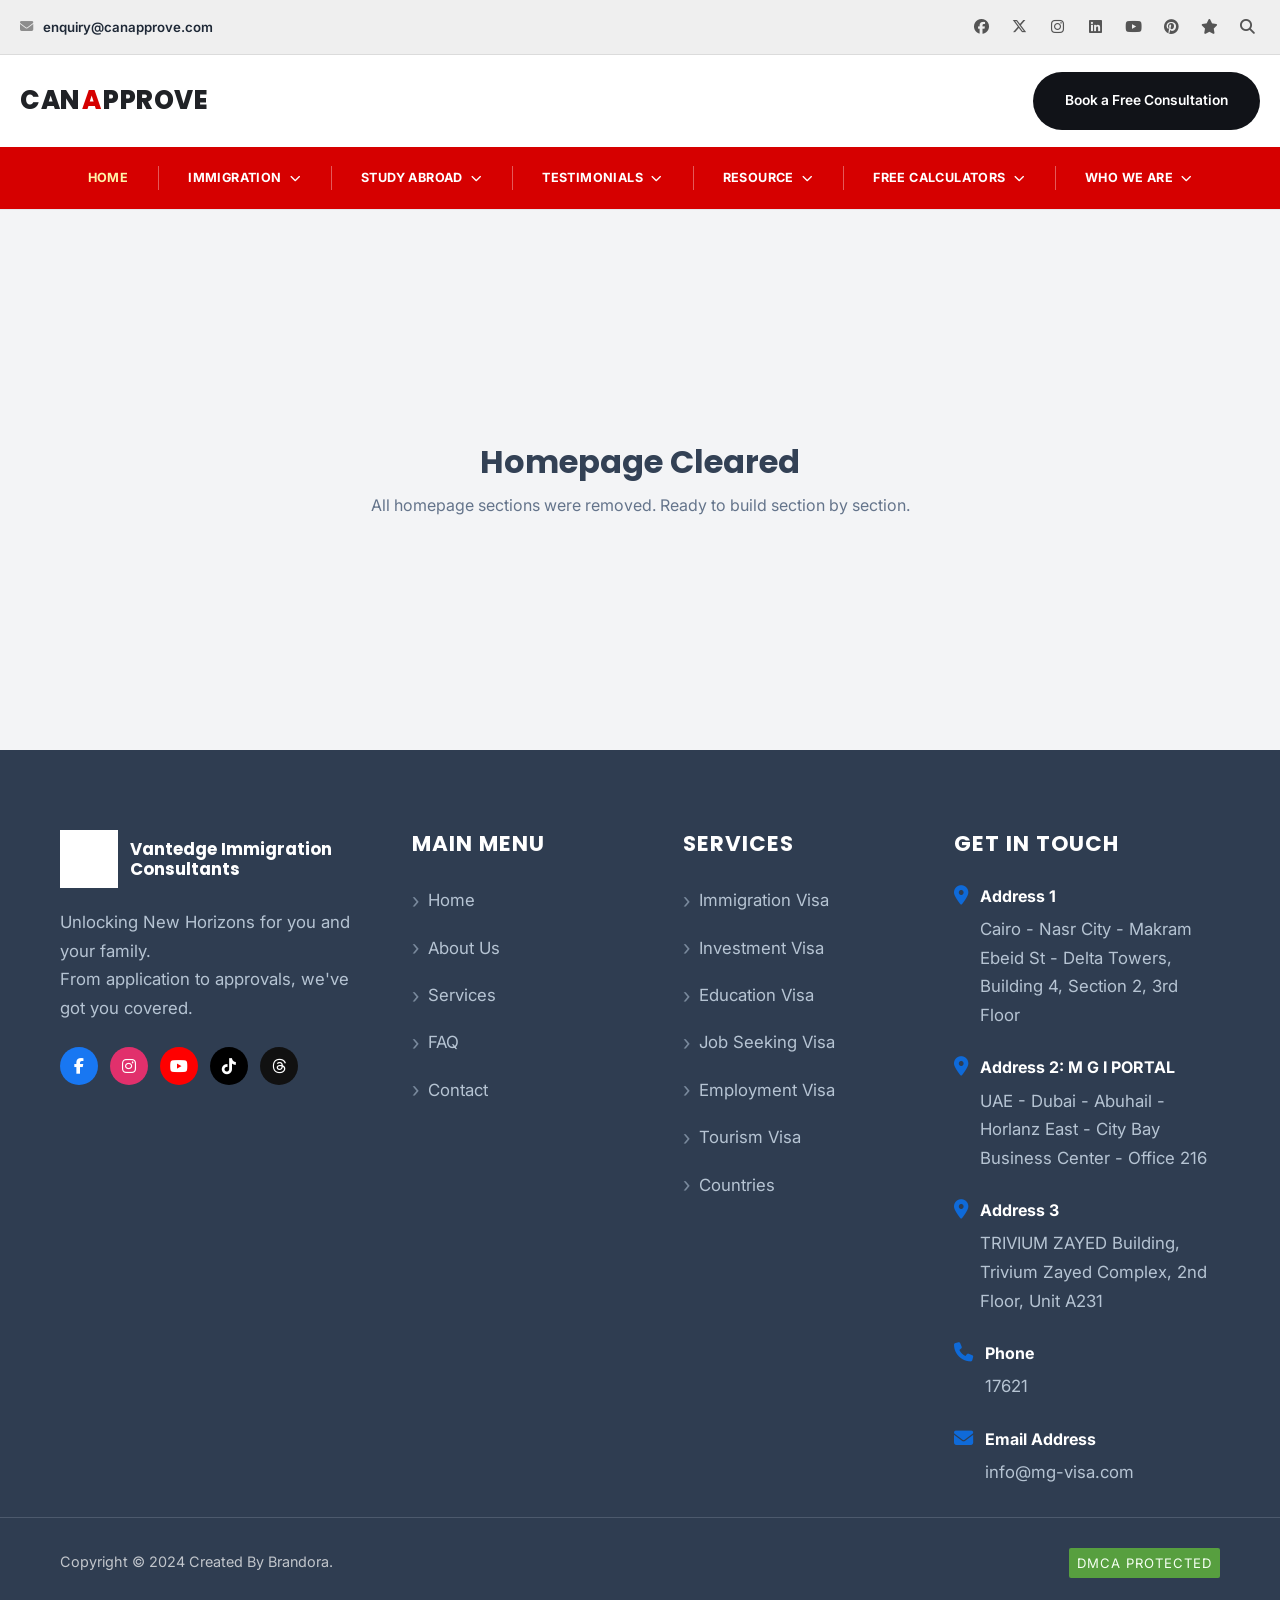
<file: index.html>
<!DOCTYPE html>
<html lang="en">
<head>
    <meta charset="UTF-8">
    <meta name="viewport" content="width=device-width, initial-scale=1.0">
    <meta name="description" content="Vantedge Immigration Consultants - Uganda's Premier Immigration and Visa Consultancy Service. Expert guidance for visas, passports, work permits, and citizenship applications.">
    <meta name="keywords" content="Uganda immigration, visa consultancy, passport services, work permits, dual citizenship, student visa">
    <title>Vantedge Immigration Consultants | Uganda's Premier Immigration Service</title>
    <link rel="stylesheet" href="css/style.css">
    <link rel="stylesheet" href="https://cdnjs.cloudflare.com/ajax/libs/font-awesome/6.4.0/css/all.min.css">
    <link rel="preconnect" href="https://fonts.googleapis.com">
    <link rel="preconnect" href="https://fonts.gstatic.com" crossorigin>
    <link href="https://fonts.googleapis.com/css2?family=Inter:wght@300;400;500;600;700;800&family=Poppins:wght@300;400;500;600;700;800&display=swap" rel="stylesheet">
</head>
<body class="home-page">
    <header class="home-header">
        <div class="home-header-top">
            <div class="container">
                <div class="home-header-top-inner">
                    <a href="mailto:enquiry@canapprove.com" class="home-email"><i class="fas fa-envelope"></i> enquiry@canapprove.com</a>
                    <div class="home-socials" aria-label="Social links">
                        <a href="#" aria-label="Facebook"><i class="fab fa-facebook"></i></a>
                        <a href="#" aria-label="X"><i class="fab fa-x-twitter"></i></a>
                        <a href="#" aria-label="Instagram"><i class="fab fa-instagram"></i></a>
                        <a href="#" aria-label="LinkedIn"><i class="fab fa-linkedin"></i></a>
                        <a href="#" aria-label="YouTube"><i class="fab fa-youtube"></i></a>
                        <a href="#" aria-label="Pinterest"><i class="fab fa-pinterest"></i></a>
                        <a href="#" aria-label="Star"><i class="fas fa-star"></i></a>
                        <a href="#" aria-label="Search"><i class="fas fa-search"></i></a>
                    </div>
                </div>
            </div>
        </div>

        <div class="home-header-brand">
            <div class="container">
                <div class="home-header-brand-inner">
                    <a href="index.html" class="home-brand" aria-label="CanApprove Home">
                        <span class="brand-word">CAN</span><span class="brand-a">A</span><span class="brand-word">PPROVE</span>
                    </a>
                    <a href="booking.html" class="home-header-cta">Book a Free Consultation</a>
                </div>
            </div>
        </div>

        <nav class="home-header-nav" id="navbar">
            <div class="container">
                <div class="home-header-nav-inner">
                    <ul class="nav-menu" id="navMenu">
                        <li><a href="index.html" class="active">HOME</a></li>
                        <li><a href="services.html">IMMIGRATION <i class="fas fa-chevron-down"></i></a></li>
                        <li><a href="work-study-permits.html">STUDY ABROAD <i class="fas fa-chevron-down"></i></a></li>
                        <li><a href="#">TESTIMONIALS <i class="fas fa-chevron-down"></i></a></li>
                        <li><a href="#">RESOURCE <i class="fas fa-chevron-down"></i></a></li>
                        <li><a href="#">FREE CALCULATORS <i class="fas fa-chevron-down"></i></a></li>
                        <li><a href="about.html">WHO WE ARE <i class="fas fa-chevron-down"></i></a></li>
                    </ul>
                    <button class="mobile-menu-toggle" id="mobileMenuToggle" aria-label="Toggle menu">
                        <span></span>
                        <span></span>
                        <span></span>
                    </button>
                </div>
            </div>
        </nav>
    </header>

    <main>
        <section class="home-build-placeholder" style="min-height: 60vh; display: grid; place-items: center; background: #f3f4f6;">
            <div style="text-align: center; color: #64748b; padding: 40px 20px;">
                <h1 style="font-size: 2rem; margin-bottom: 10px; color: #334155;">Homepage Cleared</h1>
                <p>All homepage sections were removed. Ready to build section by section.</p>
            </div>
        </section>
    </main>

    <!-- Footer -->
    <footer class="footer">
        <div class="footer-main">
            <div class="container">
                <div class="footer-grid">
                    <div class="footer-col">
                        <div class="footer-logo">
                            <img src="public/logo.png" alt="Vantedge Immigration Consultants">
                            <h3>Vantedge Immigration Consultants</h3>
                        </div>
                        <p>Unlocking New Horizons for you and your family.<br>From application to approvals, we've got you covered.</p>
                        <div class="footer-social">
                            <a href="#"><i class="fab fa-facebook-f"></i></a>
                            <a href="#"><i class="fab fa-instagram"></i></a>
                            <a href="#"><i class="fab fa-youtube"></i></a>
                            <a href="#"><i class="fab fa-tiktok"></i></a>
                            <a href="#"><i class="fab fa-threads"></i></a>
                        </div>
                    </div>

                    <div class="footer-col">
                        <h4>MAIN MENU</h4>
                        <ul>
                            <li><a href="index.html">Home</a></li>
                            <li><a href="about.html">About Us</a></li>
                            <li><a href="services.html">Services</a></li>
                            <li><a href="faq.html">FAQ</a></li>
                            <li><a href="contact.html">Contact</a></li>
                        </ul>
                    </div>

                    <div class="footer-col">
                        <h4>Services</h4>
                        <ul>
                            <li><a href="visa-applications.html">Immigration Visa</a></li>
                            <li><a href="dual-citizenship.html">Investment Visa</a></li>
                            <li><a href="work-study-permits.html">Education Visa</a></li>
                            <li><a href="work-study-permits.html">Job Seeking Visa</a></li>
                            <li><a href="work-study-permits.html">Employment Visa</a></li>
                            <li><a href="visa-applications.html">Tourism Visa</a></li>
                            <li><a href="services.html">Countries</a></li>
                        </ul>
                    </div>

                    <div class="footer-col">
                        <h4>GET IN TOUCH</h4>
                        <div class="contact-info">
                            <div class="contact-item">
                                <i class="fas fa-map-marker-alt"></i>
                                <div>
                                    <strong>Address 1</strong>
                                    <p>Cairo - Nasr City - Makram Ebeid St - Delta Towers, Building 4, Section 2, 3rd Floor</p>
                                </div>
                            </div>
                            <div class="contact-item">
                                <i class="fas fa-map-marker-alt"></i>
                                <div>
                                    <strong>Address 2: M G I PORTAL</strong>
                                    <p>UAE - Dubai - Abuhail - Horlanz East - City Bay Business Center - Office 216</p>
                                </div>
                            </div>
                            <div class="contact-item">
                                <i class="fas fa-map-marker-alt"></i>
                                <div>
                                    <strong>Address 3</strong>
                                    <p>TRIVIUM ZAYED Building, Trivium Zayed Complex, 2nd Floor, Unit A231</p>
                                </div>
                            </div>
                            <div class="contact-item">
                                <i class="fas fa-phone"></i>
                                <div>
                                    <strong>Phone</strong>
                                    <p>17621</p>
                                </div>
                            </div>
                            <div class="contact-item">
                                <i class="fas fa-envelope"></i>
                                <div>
                                    <strong>Email Address</strong>
                                    <p>info@mg-visa.com</p>
                                </div>
                            </div>
                        </div>
                    </div>
                </div>
            </div>
        </div>
        <div class="footer-bottom">
            <div class="container">
                <div class="footer-bottom-content">
                    <p>Copyright © 2024 Created By Brandora.</p>
                    <div class="footer-links">
                        <a href="#">DMCA PROTECTED</a>
                    </div>
                </div>
            </div>
        </div>
    </footer>

    <!-- WhatsApp Float Button -->
    <a href="https://wa.me/256700000000" class="whatsapp-float" target="_blank">
        <i class="fab fa-whatsapp"></i>
    </a>

    <!-- Scroll to Top Button -->
    <button class="scroll-to-top" id="scrollToTop">
        <i class="fas fa-arrow-up"></i>
    </button>

    <script src="js/main.js"></script>
</body>
</html>
</file>
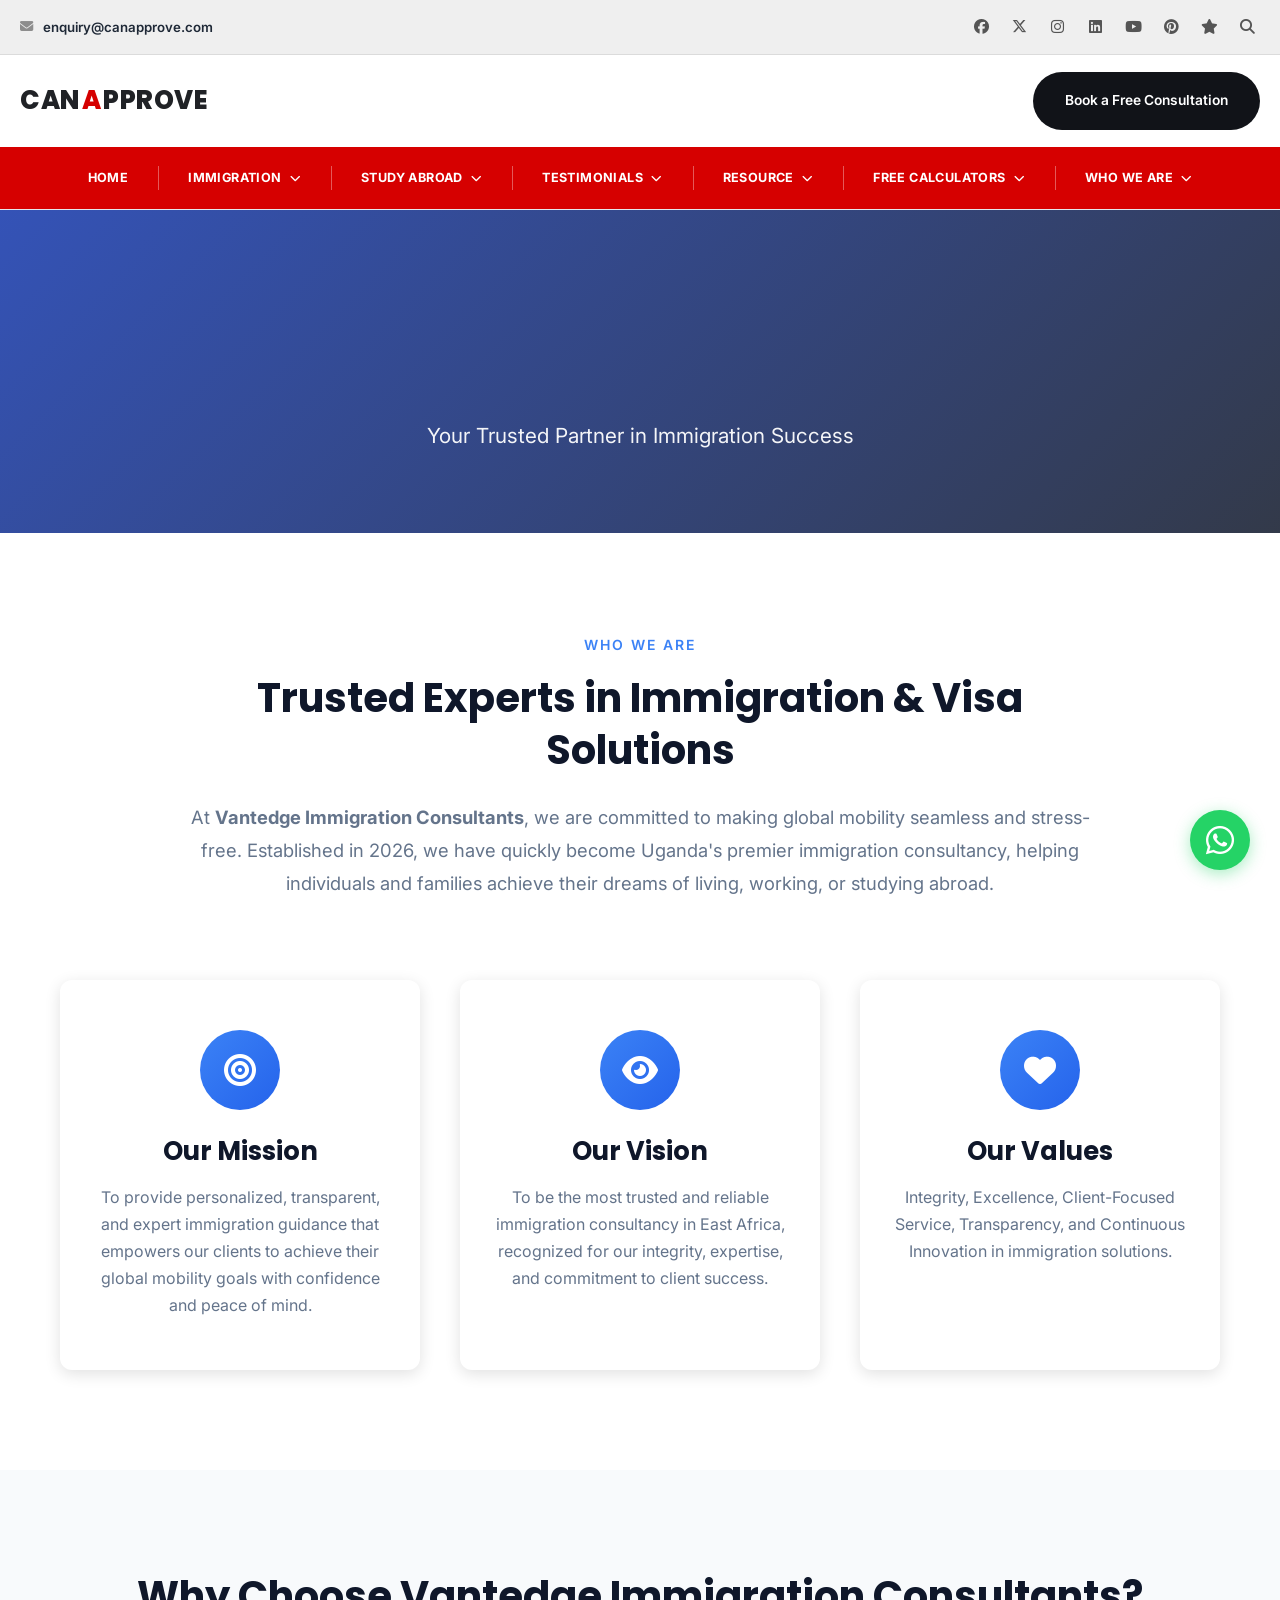
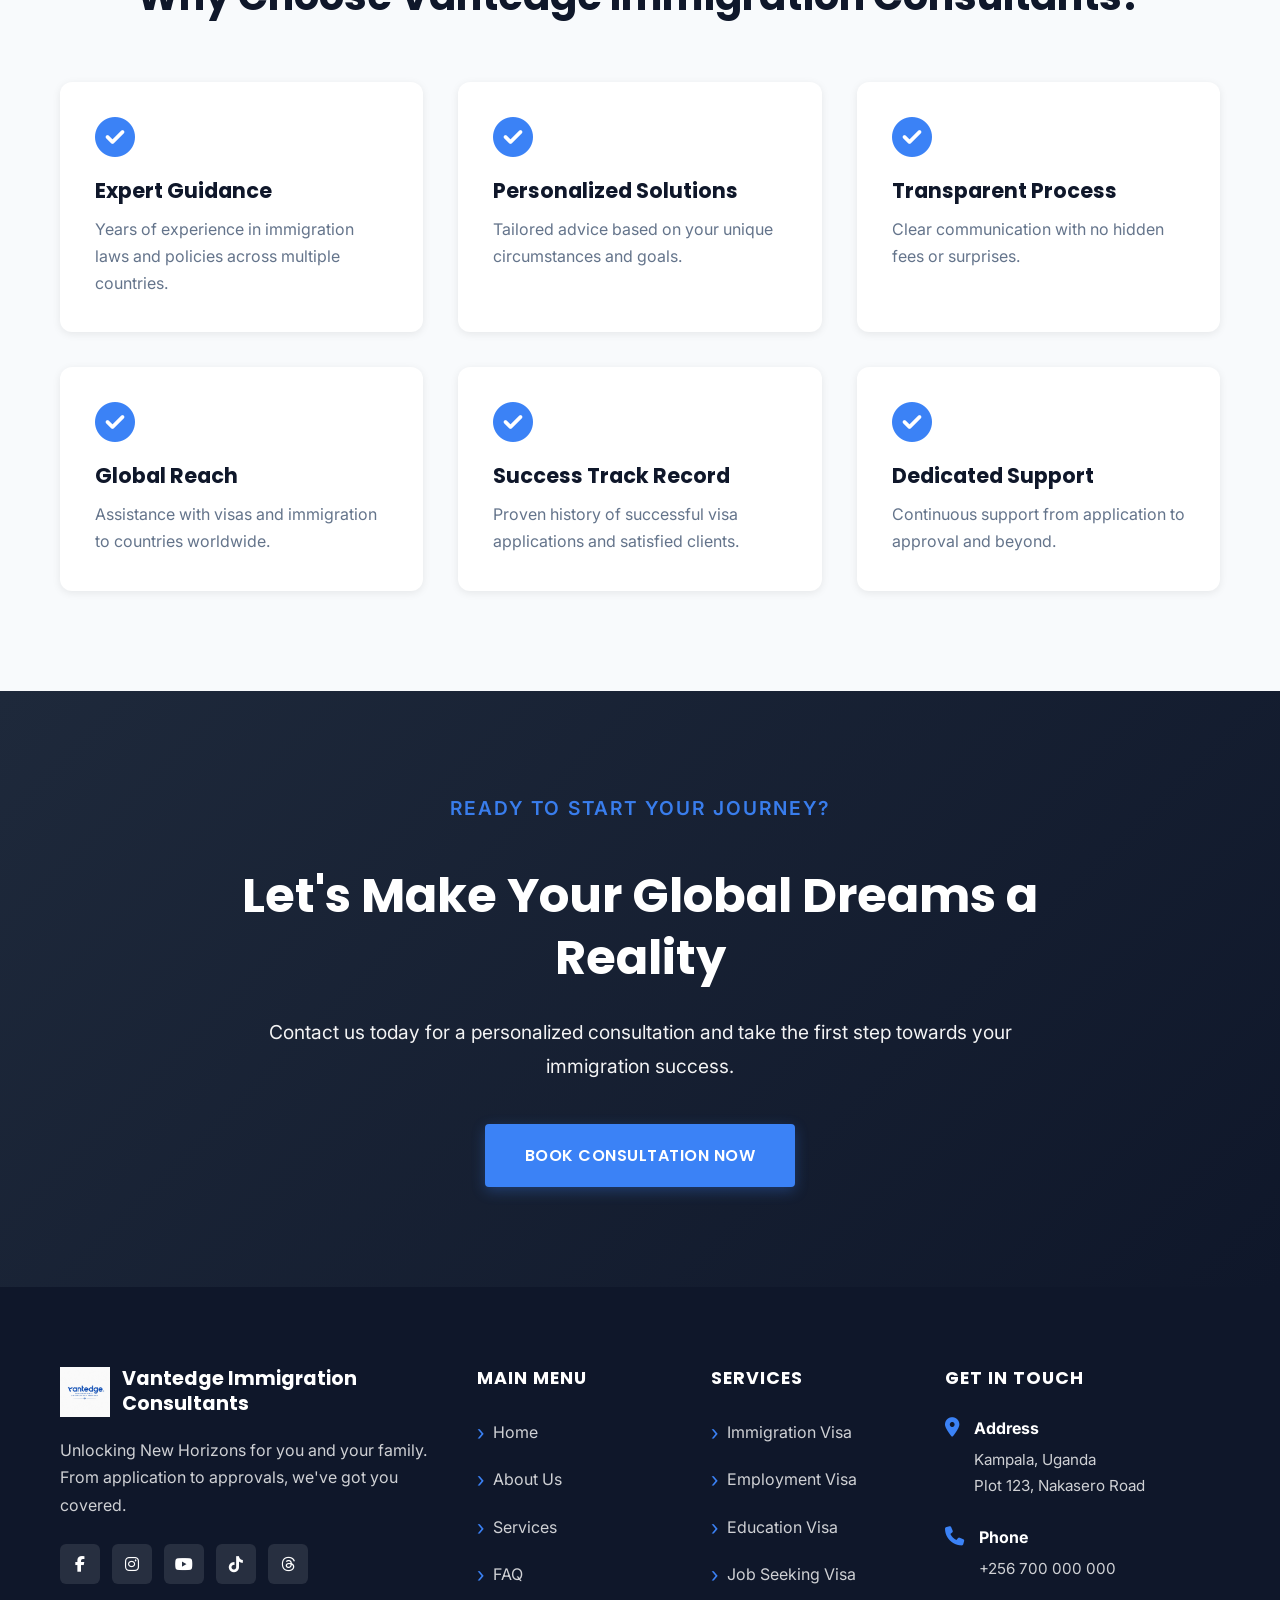
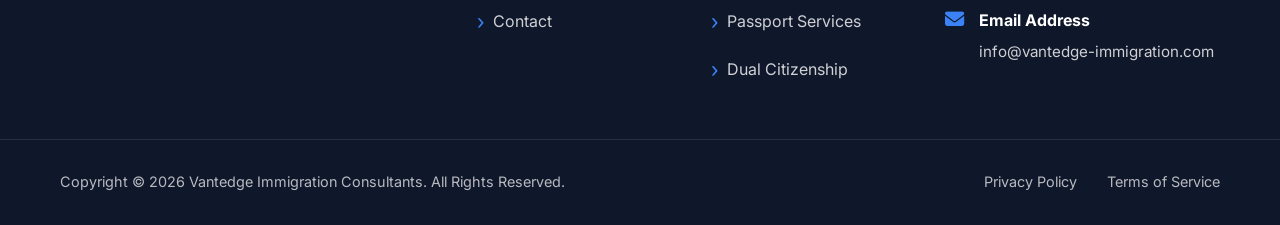
<file: about.html>
<!DOCTYPE html>
<html lang="en">
<head>
    <meta charset="UTF-8">
    <meta name="viewport" content="width=device-width, initial-scale=1.0">
    <meta name="description" content="About Vantedge Immigration Consultants - Learn about our mission, values, and expert team dedicated to your immigration success.">
    <title>About Us | Vantedge Immigration Consultants</title>
    <link rel="stylesheet" href="css/style.css">
    <link rel="stylesheet" href="https://cdnjs.cloudflare.com/ajax/libs/font-awesome/6.4.0/css/all.min.css">
    <link href="https://fonts.googleapis.com/css2?family=Inter:wght@300;400;500;600;700;800&family=Poppins:wght@300;400;500;600;700;800&display=swap" rel="stylesheet">
</head>
<body>
        <header class="home-header">
        <div class="home-header-top">
            <div class="container">
                <div class="home-header-top-inner">
                    <a href="mailto:enquiry@canapprove.com" class="home-email"><i class="fas fa-envelope"></i> enquiry@canapprove.com</a>
                    <div class="home-socials" aria-label="Social links">
                        <a href="#" aria-label="Facebook"><i class="fab fa-facebook"></i></a>
                        <a href="#" aria-label="X"><i class="fab fa-x-twitter"></i></a>
                        <a href="#" aria-label="Instagram"><i class="fab fa-instagram"></i></a>
                        <a href="#" aria-label="LinkedIn"><i class="fab fa-linkedin"></i></a>
                        <a href="#" aria-label="YouTube"><i class="fab fa-youtube"></i></a>
                        <a href="#" aria-label="Pinterest"><i class="fab fa-pinterest"></i></a>
                        <a href="#" aria-label="Star"><i class="fas fa-star"></i></a>
                        <a href="#" aria-label="Search"><i class="fas fa-search"></i></a>
                    </div>
                </div>
            </div>
        </div>

        <div class="home-header-brand">
            <div class="container">
                <div class="home-header-brand-inner">
                    <a href="index.html" class="home-brand" aria-label="CanApprove Home">
                        <span class="brand-word">CAN</span><span class="brand-a">A</span><span class="brand-word">PPROVE</span>
                    </a>
                    <a href="booking.html" class="home-header-cta">Book a Free Consultation</a>
                </div>
            </div>
        </div>

        <nav class="home-header-nav" id="navbar">
            <div class="container">
                <div class="home-header-nav-inner">
                    <ul class="nav-menu" id="navMenu">
                        <li><a href="index.html">HOME</a></li>
                        <li><a href="services.html">IMMIGRATION <i class="fas fa-chevron-down"></i></a></li>
                        <li><a href="work-study-permits.html">STUDY ABROAD <i class="fas fa-chevron-down"></i></a></li>
                        <li><a href="#">TESTIMONIALS <i class="fas fa-chevron-down"></i></a></li>
                        <li><a href="#">RESOURCE <i class="fas fa-chevron-down"></i></a></li>
                        <li><a href="#">FREE CALCULATORS <i class="fas fa-chevron-down"></i></a></li>
                        <li><a href="about.html">WHO WE ARE <i class="fas fa-chevron-down"></i></a></li>
                    </ul>
                    <button class="mobile-menu-toggle" id="mobileMenuToggle" aria-label="Toggle menu">
                        <span></span>
                        <span></span>
                        <span></span>
                    </button>
                </div>
            </div>
        </nav>
    </header>

    <!-- Page Header -->
    <section class="page-header">
        <div class="hero-overlay"></div>
        <div class="container">
            <h1>About Us</h1>
            <p>Your Trusted Partner in Immigration Success</p>
        </div>
    </section>

    <!-- About Content -->
    <section class="about-content-section">
        <div class="container">
            <div class="about-intro">
                <p class="section-subtitle">WHO WE ARE</p>
                <h2>Trusted Experts in Immigration & Visa Solutions</h2>
                <p class="intro-text">At <strong>Vantedge Immigration Consultants</strong>, we are committed to making global mobility seamless and stress-free. Established in 2026, we have quickly become Uganda's premier immigration consultancy, helping individuals and families achieve their dreams of living, working, or studying abroad.</p>
            </div>

            <div class="mission-vision">
                <div class="mission-card">
                    <div class="icon-wrapper">
                        <i class="fas fa-bullseye"></i>
                    </div>
                    <h3>Our Mission</h3>
                    <p>To provide personalized, transparent, and expert immigration guidance that empowers our clients to achieve their global mobility goals with confidence and peace of mind.</p>
                </div>
                <div class="mission-card">
                    <div class="icon-wrapper">
                        <i class="fas fa-eye"></i>
                    </div>
                    <h3>Our Vision</h3>
                    <p>To be the most trusted and reliable immigration consultancy in East Africa, recognized for our integrity, expertise, and commitment to client success.</p>
                </div>
                <div class="mission-card">
                    <div class="icon-wrapper">
                        <i class="fas fa-heart"></i>
                    </div>
                    <h3>Our Values</h3>
                    <p>Integrity, Excellence, Client-Focused Service, Transparency, and Continuous Innovation in immigration solutions.</p>
                </div>
            </div>
        </div>
    </section>

    <!-- Why Choose Us -->
    <section class="why-choose-about">
        <div class="container">
            <h2>Why Choose Vantedge Immigration Consultants?</h2>
            <div class="reasons-grid">
                <div class="reason-item">
                    <i class="fas fa-check-circle"></i>
                    <h4>Expert Guidance</h4>
                    <p>Years of experience in immigration laws and policies across multiple countries.</p>
                </div>
                <div class="reason-item">
                    <i class="fas fa-check-circle"></i>
                    <h4>Personalized Solutions</h4>
                    <p>Tailored advice based on your unique circumstances and goals.</p>
                </div>
                <div class="reason-item">
                    <i class="fas fa-check-circle"></i>
                    <h4>Transparent Process</h4>
                    <p>Clear communication with no hidden fees or surprises.</p>
                </div>
                <div class="reason-item">
                    <i class="fas fa-check-circle"></i>
                    <h4>Global Reach</h4>
                    <p>Assistance with visas and immigration to countries worldwide.</p>
                </div>
                <div class="reason-item">
                    <i class="fas fa-check-circle"></i>
                    <h4>Success Track Record</h4>
                    <p>Proven history of successful visa applications and satisfied clients.</p>
                </div>
                <div class="reason-item">
                    <i class="fas fa-check-circle"></i>
                    <h4>Dedicated Support</h4>
                    <p>Continuous support from application to approval and beyond.</p>
                </div>
            </div>
        </div>
    </section>

    <!-- CTA Section -->
    <section class="cta-section">
        <div class="container">
            <div class="cta-content">
                <p class="section-subtitle">READY TO START YOUR JOURNEY?</p>
                <h2>Let's Make Your Global Dreams a Reality</h2>
                <p>Contact us today for a personalized consultation and take the first step towards your immigration success.</p>
                <a href="booking.html" class="btn btn-primary btn-lg">Book Consultation Now</a>
            </div>
        </div>
    </section>

    <!-- Footer -->
    <footer class="footer">
        <div class="footer-main">
            <div class="container">
                <div class="footer-grid">
                    <div class="footer-col">
                        <div class="footer-logo">
                            <img src="public/logo.png" alt="Vantedge Immigration Consultants">
                            <h3>Vantedge Immigration Consultants</h3>
                        </div>
                        <p>Unlocking New Horizons for you and your family. From application to approvals, we've got you covered.</p>
                        <div class="footer-social">
                            <a href="#"><i class="fab fa-facebook-f"></i></a>
                            <a href="#"><i class="fab fa-instagram"></i></a>
                            <a href="#"><i class="fab fa-youtube"></i></a>
                            <a href="#"><i class="fab fa-tiktok"></i></a>
                            <a href="#"><i class="fab fa-threads"></i></a>
                        </div>
                    </div>

                    <div class="footer-col">
                        <h4>MAIN MENU</h4>
                        <ul>
                            <li><a href="index.html">Home</a></li>
                            <li><a href="about.html">About Us</a></li>
                            <li><a href="services.html">Services</a></li>
                            <li><a href="faq.html">FAQ</a></li>
                            <li><a href="contact.html">Contact</a></li>
                        </ul>
                    </div>

                    <div class="footer-col">
                        <h4>Services</h4>
                        <ul>
                            <li><a href="visa-applications.html">Immigration Visa</a></li>
                            <li><a href="work-study-permits.html">Employment Visa</a></li>
                            <li><a href="work-study-permits.html">Education Visa</a></li>
                            <li><a href="work-study-permits.html">Job Seeking Visa</a></li>
                            <li><a href="passport-services.html">Passport Services</a></li>
                            <li><a href="dual-citizenship.html">Dual Citizenship</a></li>
                        </ul>
                    </div>

                    <div class="footer-col">
                        <h4>GET IN TOUCH</h4>
                        <div class="contact-info">
                            <div class="contact-item">
                                <i class="fas fa-map-marker-alt"></i>
                                <div>
                                    <strong>Address</strong>
                                    <p>Kampala, Uganda<br>Plot 123, Nakasero Road</p>
                                </div>
                            </div>
                            <div class="contact-item">
                                <i class="fas fa-phone"></i>
                                <div>
                                    <strong>Phone</strong>
                                    <p>+256 700 000 000</p>
                                </div>
                            </div>
                            <div class="contact-item">
                                <i class="fas fa-envelope"></i>
                                <div>
                                    <strong>Email Address</strong>
                                    <p>info@vantedge-immigration.com</p>
                                </div>
                            </div>
                        </div>
                    </div>
                </div>
            </div>
        </div>
        <div class="footer-bottom">
            <div class="container">
                <div class="footer-bottom-content">
                    <p>Copyright © 2026 Vantedge Immigration Consultants. All Rights Reserved.</p>
                    <div class="footer-links">
                        <a href="#">Privacy Policy</a>
                        <a href="#">Terms of Service</a>
                    </div>
                </div>
            </div>
        </div>
    </footer>

    <!-- WhatsApp Float Button -->
    <a href="https://wa.me/256700000000" class="whatsapp-float" target="_blank">
        <i class="fab fa-whatsapp"></i>
    </a>

    <!-- Scroll to Top Button -->
    <button class="scroll-to-top" id="scrollToTop">
        <i class="fas fa-arrow-up"></i>
    </button>

    <script src="js/main.js"></script>
    <style>
        .page-header {
            background: linear-gradient(135deg, var(--navy) 0%, var(--dark-blue) 100%);
            background-image: url('https://images.unsplash.com/photo-1521737711867-e3b97375f902?w=1920&h=600&fit=crop');
            background-size: cover;
            background-position: center;
            padding: 120px 0 80px;
            text-align: center;
            color: var(--white);
            position: relative;
        }

        .page-header h1 {
            color: var(--white);
            font-size: 3.5rem;
            margin-bottom: 15px;
        }

        .page-header p {
            font-size: 1.3rem;
            opacity: 0.95;
        }

        .about-content-section {
            padding: 100px 0;
        }

        .about-intro {
            text-align: center;
            max-width: 900px;
            margin: 0 auto 80px;
        }

        .intro-text {
            font-size: 1.15rem;
            line-height: 1.8;
            color: var(--gray);
            margin-top: 25px;
        }

        .mission-vision {
            display: grid;
            grid-template-columns: repeat(auto-fit, minmax(320px, 1fr));
            gap: 40px;
            margin-top: 60px;
        }

        .mission-card {
            background: var(--white);
            padding: 50px 35px;
            border-radius: 12px;
            box-shadow: var(--shadow-md);
            text-align: center;
            transition: var(--transition);
        }

        .mission-card:hover {
            transform: translateY(-8px);
            box-shadow: var(--shadow-lg);
        }

        .icon-wrapper {
            width: 80px;
            height: 80px;
            background: linear-gradient(135deg, var(--light-blue) 0%, var(--blue-accent) 100%);
            border-radius: 50%;
            display: flex;
            align-items: center;
            justify-content: center;
            margin: 0 auto 25px;
            font-size: 2rem;
            color: var(--white);
        }

        .mission-card h3 {
            font-size: 1.6rem;
            margin-bottom: 15px;
        }

        .mission-card p {
            color: var(--gray);
            line-height: 1.7;
        }

        .why-choose-about {
            padding: 100px 0;
            background: var(--light-gray);
        }

        .why-choose-about h2 {
            text-align: center;
            margin-bottom: 60px;
            font-size: 2.5rem;
        }

        .reasons-grid {
            display: grid;
            grid-template-columns: repeat(auto-fit, minmax(300px, 1fr));
            gap: 35px;
        }

        .reason-item {
            background: var(--white);
            padding: 35px;
            border-radius: 12px;
            box-shadow: var(--shadow-sm);
            transition: var(--transition);
        }

        .reason-item:hover {
            transform: translateY(-5px);
            box-shadow: var(--shadow-md);
        }

        .reason-item i {
            color: var(--light-blue);
            font-size: 2.5rem;
            margin-bottom: 20px;
        }

        .reason-item h4 {
            font-size: 1.3rem;
            margin-bottom: 12px;
            color: var(--navy);
        }

        .reason-item p {
            color: var(--gray);
            line-height: 1.7;
        }
    </style>
</body>
</html>
</file>
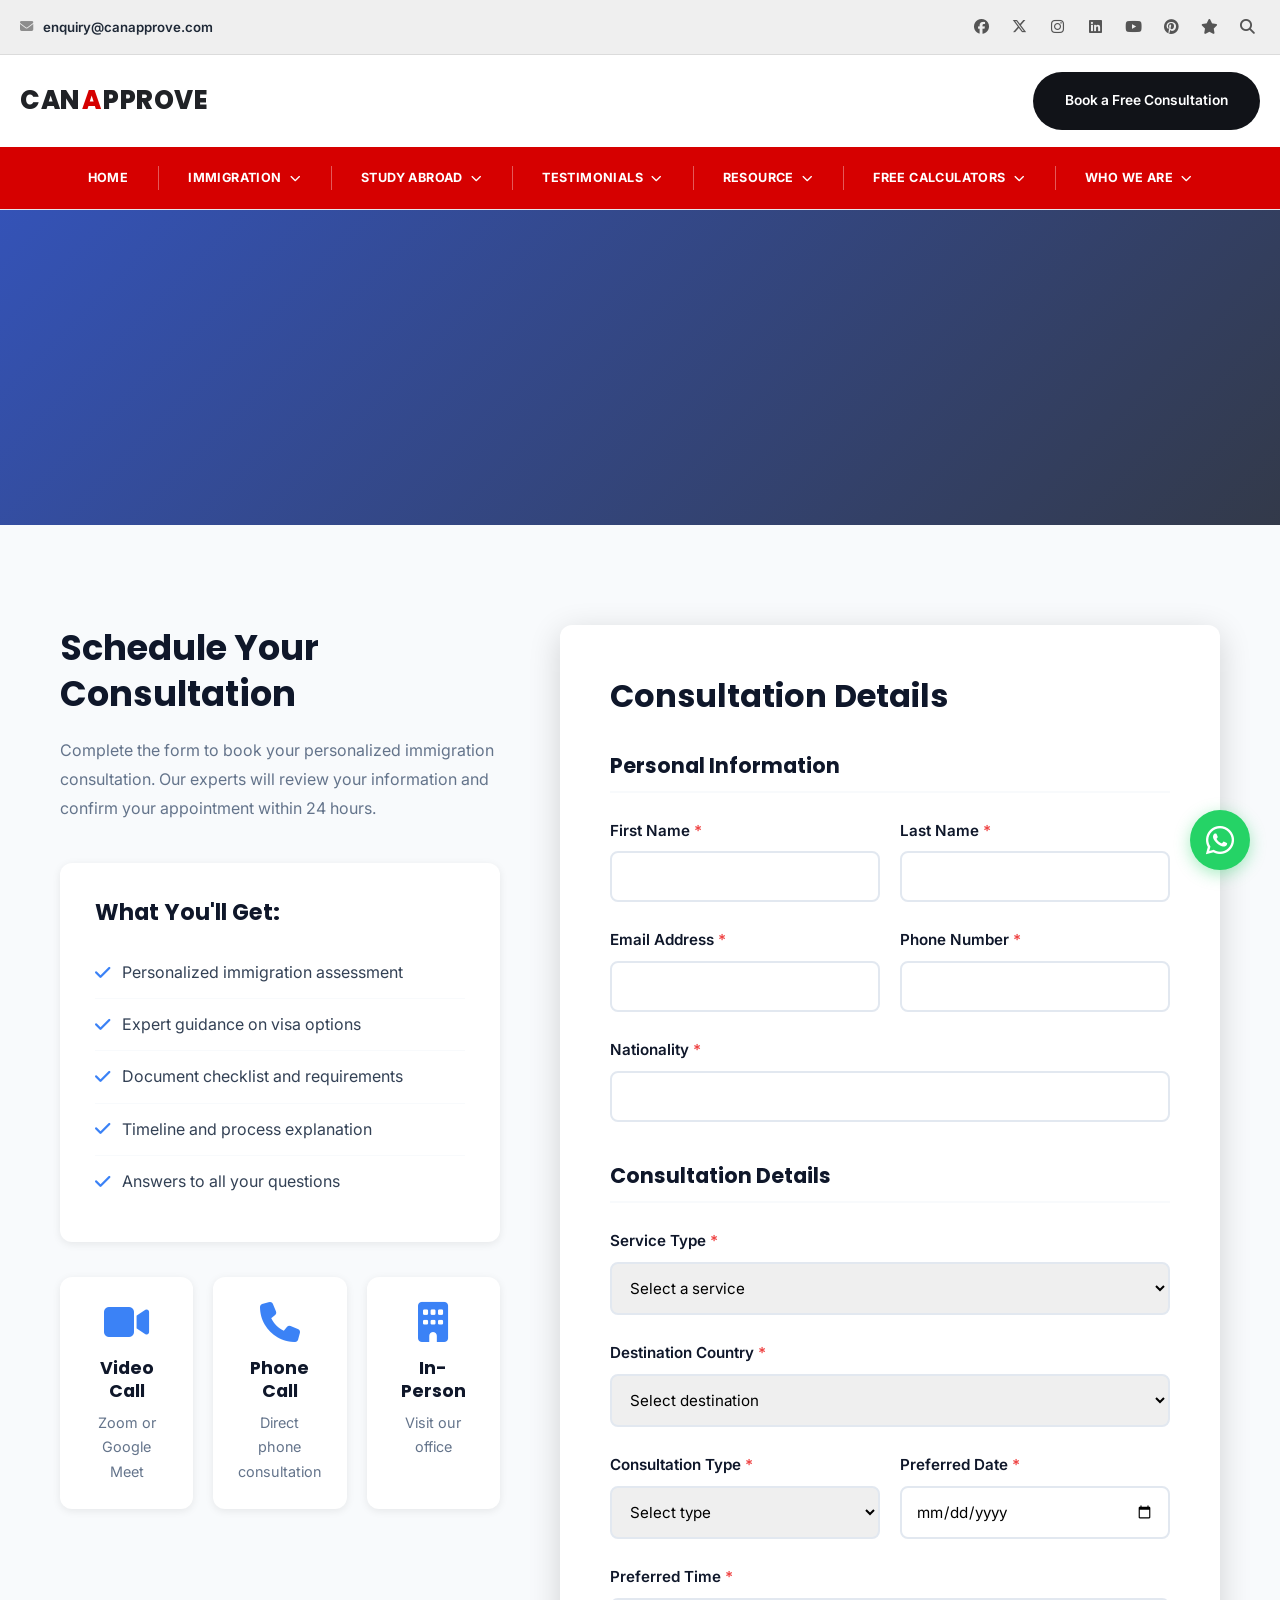
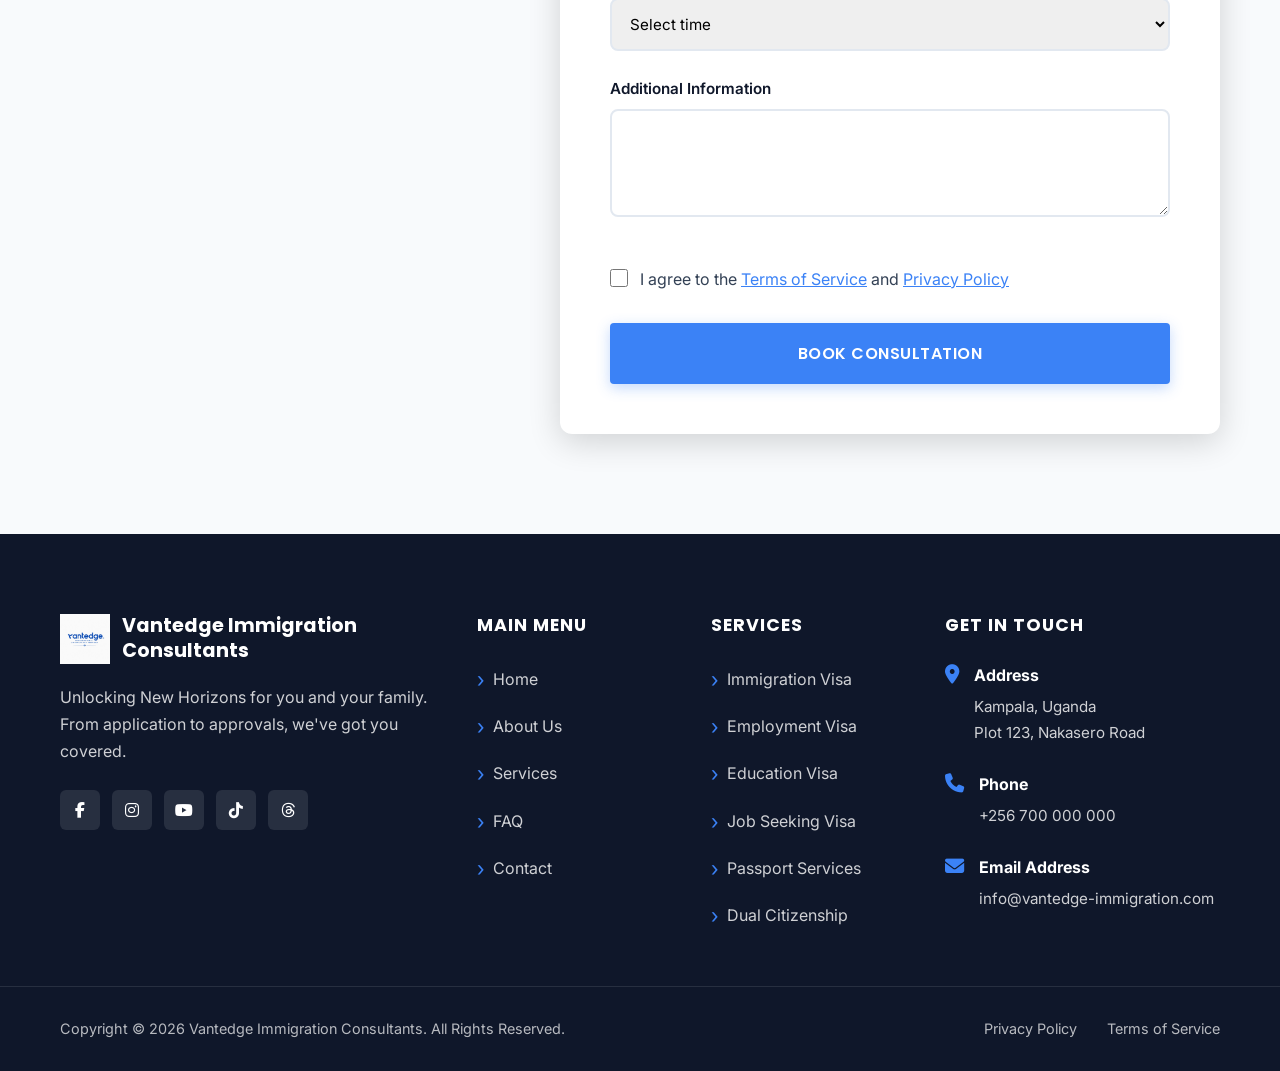
<file: booking.html>
<!DOCTYPE html>
<html lang="en">
<head>
    <meta charset="UTF-8">
    <meta name="viewport" content="width=device-width, initial-scale=1.0">
    <meta name="description" content="Book a consultation with Vantedge Immigration Consultants - Schedule your immigration consultation today.">
    <title>Book Consultation | Vantedge Immigration Consultants</title>
    <link rel="stylesheet" href="css/style.css">
    <link rel="stylesheet" href="https://cdnjs.cloudflare.com/ajax/libs/font-awesome/6.4.0/css/all.min.css">
    <link href="https://fonts.googleapis.com/css2?family=Inter:wght@300;400;500;600;700;800&family=Poppins:wght@300;400;500;600;700;800&display=swap" rel="stylesheet">
</head>
<body>
        <header class="home-header">
        <div class="home-header-top">
            <div class="container">
                <div class="home-header-top-inner">
                    <a href="mailto:enquiry@canapprove.com" class="home-email"><i class="fas fa-envelope"></i> enquiry@canapprove.com</a>
                    <div class="home-socials" aria-label="Social links">
                        <a href="#" aria-label="Facebook"><i class="fab fa-facebook"></i></a>
                        <a href="#" aria-label="X"><i class="fab fa-x-twitter"></i></a>
                        <a href="#" aria-label="Instagram"><i class="fab fa-instagram"></i></a>
                        <a href="#" aria-label="LinkedIn"><i class="fab fa-linkedin"></i></a>
                        <a href="#" aria-label="YouTube"><i class="fab fa-youtube"></i></a>
                        <a href="#" aria-label="Pinterest"><i class="fab fa-pinterest"></i></a>
                        <a href="#" aria-label="Star"><i class="fas fa-star"></i></a>
                        <a href="#" aria-label="Search"><i class="fas fa-search"></i></a>
                    </div>
                </div>
            </div>
        </div>

        <div class="home-header-brand">
            <div class="container">
                <div class="home-header-brand-inner">
                    <a href="index.html" class="home-brand" aria-label="CanApprove Home">
                        <span class="brand-word">CAN</span><span class="brand-a">A</span><span class="brand-word">PPROVE</span>
                    </a>
                    <a href="booking.html" class="home-header-cta">Book a Free Consultation</a>
                </div>
            </div>
        </div>

        <nav class="home-header-nav" id="navbar">
            <div class="container">
                <div class="home-header-nav-inner">
                    <ul class="nav-menu" id="navMenu">
                        <li><a href="index.html">HOME</a></li>
                        <li><a href="services.html">IMMIGRATION <i class="fas fa-chevron-down"></i></a></li>
                        <li><a href="work-study-permits.html">STUDY ABROAD <i class="fas fa-chevron-down"></i></a></li>
                        <li><a href="#">TESTIMONIALS <i class="fas fa-chevron-down"></i></a></li>
                        <li><a href="#">RESOURCE <i class="fas fa-chevron-down"></i></a></li>
                        <li><a href="#">FREE CALCULATORS <i class="fas fa-chevron-down"></i></a></li>
                        <li><a href="about.html">WHO WE ARE <i class="fas fa-chevron-down"></i></a></li>
                    </ul>
                    <button class="mobile-menu-toggle" id="mobileMenuToggle" aria-label="Toggle menu">
                        <span></span>
                        <span></span>
                        <span></span>
                    </button>
                </div>
            </div>
        </nav>
    </header>

    <!-- Page Header -->
    <section class="page-header">
        <div class="hero-overlay"></div>
        <div class="container">
            <h1>Book Your Consultation</h1>
            <p>Take the First Step Towards Your Immigration Success</p>
        </div>
    </section>

    <!-- Booking Section -->
    <section class="booking-section">
        <div class="container">
            <div class="booking-wrapper">
                <div class="booking-info">
                    <h2>Schedule Your Consultation</h2>
                    <p>Complete the form to book your personalized immigration consultation. Our experts will review your information and confirm your appointment within 24 hours.</p>
                    
                    <div class="consultation-benefits">
                        <h3>What You'll Get:</h3>
                        <ul>
                            <li><i class="fas fa-check"></i> Personalized immigration assessment</li>
                            <li><i class="fas fa-check"></i> Expert guidance on visa options</li>
                            <li><i class="fas fa-check"></i> Document checklist and requirements</li>
                            <li><i class="fas fa-check"></i> Timeline and process explanation</li>
                            <li><i class="fas fa-check"></i> Answers to all your questions</li>
                        </ul>
                    </div>

                    <div class="consultation-types">
                        <div class="consult-type">
                            <i class="fas fa-video"></i>
                            <h4>Video Call</h4>
                            <p>Zoom or Google Meet</p>
                        </div>
                        <div class="consult-type">
                            <i class="fas fa-phone"></i>
                            <h4>Phone Call</h4>
                            <p>Direct phone consultation</p>
                        </div>
                        <div class="consult-type">
                            <i class="fas fa-building"></i>
                            <h4>In-Person</h4>
                            <p>Visit our office</p>
                        </div>
                    </div>
                </div>

                <div class="booking-form-container">
                    <form id="bookingForm" class="booking-form">
                        <h3>Consultation Details</h3>

                        <div class="form-section">
                            <h4>Personal Information</h4>
                            <div class="form-row">
                                <div class="form-group">
                                    <label for="firstName">First Name <span class="required">*</span></label>
                                    <input type="text" id="firstName" name="firstName" required>
                                </div>
                                <div class="form-group">
                                    <label for="lastName">Last Name <span class="required">*</span></label>
                                    <input type="text" id="lastName" name="lastName" required>
                                </div>
                            </div>

                            <div class="form-row">
                                <div class="form-group">
                                    <label for="email">Email Address <span class="required">*</span></label>
                                    <input type="email" id="email" name="email" required>
                                </div>
                                <div class="form-group">
                                    <label for="phone">Phone Number <span class="required">*</span></label>
                                    <input type="tel" id="phone" name="phone" required>
                                </div>
                            </div>

                            <div class="form-group">
                                <label for="nationality">Nationality <span class="required">*</span></label>
                                <input type="text" id="nationality" name="nationality" required>
                            </div>
                        </div>

                        <div class="form-section">
                            <h4>Consultation Details</h4>
                            <div class="form-group">
                                <label for="serviceType">Service Type <span class="required">*</span></label>
                                <select id="serviceType" name="serviceType" required>
                                    <option value="">Select a service</option>
                                    <option value="immigration-visa">Immigration Visa</option>
                                    <option value="employment-visa">Employment Visa</option>
                                    <option value="student-visa">Student Visa</option>
                                    <option value="job-seeking-visa">Job Seeking Visa</option>
                                    <option value="tourism-visa">Tourism Visa</option>
                                    <option value="passport-services">Passport Services</option>
                                    <option value="dual-citizenship">Dual Citizenship</option>
                                    <option value="work-permit">Work Permit</option>
                                    <option value="general">General Consultation</option>
                                </select>
                            </div>

                            <div class="form-group">
                                <label for="destination">Destination Country <span class="required">*</span></label>
                                <select id="destination" name="destination" required>
                                    <option value="">Select destination</option>
                                    <option value="canada">Canada</option>
                                    <option value="usa">United States</option>
                                    <option value="uk">United Kingdom</option>
                                    <option value="australia">Australia</option>
                                    <option value="new-zealand">New Zealand</option>
                                    <option value="schengen">Schengen Countries</option>
                                    <option value="other">Other</option>
                                </select>
                            </div>

                            <div class="form-row">
                                <div class="form-group">
                                    <label for="consultationType">Consultation Type <span class="required">*</span></label>
                                    <select id="consultationType" name="consultationType" required>
                                        <option value="">Select type</option>
                                        <option value="video">Video Call</option>
                                        <option value="phone">Phone Call</option>
                                        <option value="in-person">In-Person</option>
                                    </select>
                                </div>
                                <div class="form-group">
                                    <label for="preferredDate">Preferred Date <span class="required">*</span></label>
                                    <input type="date" id="preferredDate" name="preferredDate" required>
                                </div>
                            </div>

                            <div class="form-group">
                                <label for="preferredTime">Preferred Time <span class="required">*</span></label>
                                <select id="preferredTime" name="preferredTime" required>
                                    <option value="">Select time</option>
                                    <option value="9am-10am">9:00 AM - 10:00 AM</option>
                                    <option value="10am-11am">10:00 AM - 11:00 AM</option>
                                    <option value="11am-12pm">11:00 AM - 12:00 PM</option>
                                    <option value="12pm-1pm">12:00 PM - 1:00 PM</option>
                                    <option value="2pm-3pm">2:00 PM - 3:00 PM</option>
                                    <option value="3pm-4pm">3:00 PM - 4:00 PM</option>
                                    <option value="4pm-5pm">4:00 PM - 5:00 PM</option>
                                </select>
                            </div>

                            <div class="form-group">
                                <label for="message">Additional Information</label>
                                <textarea id="message" name="message" rows="4" placeholder="Tell us about your immigration goals and any specific questions you have..."></textarea>
                            </div>
                        </div>

                        <div class="form-consent">
                            <label class="checkbox-label">
                                <input type="checkbox" name="consent" required>
                                <span>I agree to the <a href="#">Terms of Service</a> and <a href="#">Privacy Policy</a></span>
                            </label>
                        </div>

                        <button type="submit" class="btn btn-primary btn-block btn-lg">Book Consultation</button>
                    </form>
                </div>
            </div>
        </div>
    </section>

    <!-- Footer -->
    <footer class="footer">
        <div class="footer-main">
            <div class="container">
                <div class="footer-grid">
                    <div class="footer-col">
                        <div class="footer-logo">
                            <img src="public/logo.png" alt="Vantedge Immigration Consultants">
                            <h3>Vantedge Immigration Consultants</h3>
                        </div>
                        <p>Unlocking New Horizons for you and your family. From application to approvals, we've got you covered.</p>
                        <div class="footer-social">
                            <a href="#"><i class="fab fa-facebook-f"></i></a>
                            <a href="#"><i class="fab fa-instagram"></i></a>
                            <a href="#"><i class="fab fa-youtube"></i></a>
                            <a href="#"><i class="fab fa-tiktok"></i></a>
                            <a href="#"><i class="fab fa-threads"></i></a>
                        </div>
                    </div>

                    <div class="footer-col">
                        <h4>MAIN MENU</h4>
                        <ul>
                            <li><a href="index.html">Home</a></li>
                            <li><a href="about.html">About Us</a></li>
                            <li><a href="services.html">Services</a></li>
                            <li><a href="faq.html">FAQ</a></li>
                            <li><a href="contact.html">Contact</a></li>
                        </ul>
                    </div>

                    <div class="footer-col">
                        <h4>Services</h4>
                        <ul>
                            <li><a href="visa-applications.html">Immigration Visa</a></li>
                            <li><a href="work-study-permits.html">Employment Visa</a></li>
                            <li><a href="work-study-permits.html">Education Visa</a></li>
                            <li><a href="work-study-permits.html">Job Seeking Visa</a></li>
                            <li><a href="passport-services.html">Passport Services</a></li>
                            <li><a href="dual-citizenship.html">Dual Citizenship</a></li>
                        </ul>
                    </div>

                    <div class="footer-col">
                        <h4>GET IN TOUCH</h4>
                        <div class="contact-info">
                            <div class="contact-item">
                                <i class="fas fa-map-marker-alt"></i>
                                <div>
                                    <strong>Address</strong>
                                    <p>Kampala, Uganda<br>Plot 123, Nakasero Road</p>
                                </div>
                            </div>
                            <div class="contact-item">
                                <i class="fas fa-phone"></i>
                                <div>
                                    <strong>Phone</strong>
                                    <p>+256 700 000 000</p>
                                </div>
                            </div>
                            <div class="contact-item">
                                <i class="fas fa-envelope"></i>
                                <div>
                                    <strong>Email Address</strong>
                                    <p>info@vantedge-immigration.com</p>
                                </div>
                            </div>
                        </div>
                    </div>
                </div>
            </div>
        </div>
        <div class="footer-bottom">
            <div class="container">
                <div class="footer-bottom-content">
                    <p>Copyright © 2026 Vantedge Immigration Consultants. All Rights Reserved.</p>
                    <div class="footer-links">
                        <a href="#">Privacy Policy</a>
                        <a href="#">Terms of Service</a>
                    </div>
                </div>
            </div>
        </div>
    </footer>

    <!-- WhatsApp Float Button -->
    <a href="https://wa.me/256700000000" class="whatsapp-float" target="_blank">
        <i class="fab fa-whatsapp"></i>
    </a>

    <!-- Scroll to Top Button -->
    <button class="scroll-to-top" id="scrollToTop">
        <i class="fas fa-arrow-up"></i>
    </button>

    <script src="js/main.js"></script>
    <script>
        // Set minimum date to today
        const dateInput = document.getElementById('preferredDate');
        const today = new Date().toISOString().split('T')[0];
        dateInput.setAttribute('min', today);

        document.getElementById('bookingForm').addEventListener('submit', (e) => {
            e.preventDefault();
            alert('Thank you for booking! We will confirm your consultation within 24 hours via email and phone.');
            window.location.href = 'index.html';
        });
    </script>
    <style>
        .page-header {
            background: linear-gradient(135deg, var(--navy) 0%, var(--dark-blue) 100%);
            background-image: url('https://images.unsplash.com/photo-1450101499163-c8848c66ca85?w=1920&h=600&fit=crop');
            background-size: cover;
            background-position: center;
            padding: 120px 0 80px;
            text-align: center;
            color: var(--white);
            position: relative;
        }

        .page-header h1 {
            color: var(--white);
            font-size: 3.5rem;
            margin-bottom: 15px;
        }

        .booking-section {
            padding: 100px 0;
            background: var(--light-gray);
        }

        .booking-wrapper {
            display: grid;
            grid-template-columns: 1fr 1.5fr;
            gap: 60px;
        }

        .booking-info h2 {
            font-size: 2.2rem;
            margin-bottom: 20px;
        }

        .booking-info > p {
            color: var(--gray);
            line-height: 1.8;
            margin-bottom: 40px;
        }

        .consultation-benefits {
            background: var(--white);
            padding: 35px;
            border-radius: 12px;
            margin-bottom: 35px;
            box-shadow: var(--shadow-sm);
        }

        .consultation-benefits h3 {
            font-size: 1.4rem;
            margin-bottom: 20px;
        }

        .consultation-benefits ul {
            list-style: none;
        }

        .consultation-benefits li {
            display: flex;
            align-items: center;
            gap: 12px;
            padding: 12px 0;
            border-bottom: 1px solid var(--light-gray);
        }

        .consultation-benefits li:last-child {
            border-bottom: none;
        }

        .consultation-benefits i {
            color: var(--light-blue);
            font-size: 1.1rem;
        }

        .consultation-types {
            display: grid;
            grid-template-columns: repeat(3, 1fr);
            gap: 20px;
        }

        .consult-type {
            background: var(--white);
            padding: 25px;
            border-radius: 12px;
            text-align: center;
            box-shadow: var(--shadow-sm);
            transition: var(--transition);
        }

        .consult-type:hover {
            transform: translateY(-5px);
            box-shadow: var(--shadow-md);
        }

        .consult-type i {
            font-size: 2.5rem;
            color: var(--light-blue);
            margin-bottom: 15px;
        }

        .consult-type h4 {
            font-size: 1.1rem;
            margin-bottom: 8px;
        }

        .consult-type p {
            font-size: 0.9rem;
            color: var(--gray);
        }

        .booking-form-container {
            background: var(--white);
            padding: 50px;
            border-radius: 12px;
            box-shadow: var(--shadow-lg);
        }

        .booking-form h3 {
            font-size: 2rem;
            margin-bottom: 35px;
        }

        .form-section {
            margin-bottom: 40px;
        }

        .form-section h4 {
            font-size: 1.3rem;
            color: var(--navy);
            margin-bottom: 25px;
            padding-bottom: 12px;
            border-bottom: 2px solid var(--light-gray);
        }

        .form-row {
            display: grid;
            grid-template-columns: 1fr 1fr;
            gap: 20px;
        }

        .form-group {
            margin-bottom: 25px;
        }

        .form-group label {
            display: block;
            margin-bottom: 8px;
            font-weight: 600;
            color: var(--navy);
            font-size: 0.95rem;
        }

        .form-group input,
        .form-group select,
        .form-group textarea {
            width: 100%;
            padding: 14px;
            border: 2px solid #e2e8f0;
            border-radius: 8px;
            font-family: var(--font-primary);
            font-size: 0.95rem;
            transition: var(--transition);
        }

        .form-group input:focus,
        .form-group select:focus,
        .form-group textarea:focus {
            outline: none;
            border-color: var(--light-blue);
        }

        .form-consent {
            margin: 30px 0;
        }

        .checkbox-label {
            display: flex;
            align-items: start;
            gap: 12px;
            cursor: pointer;
        }

        .checkbox-label input[type="checkbox"] {
            margin-top: 3px;
            width: 18px;
            height: 18px;
            cursor: pointer;
        }

        .checkbox-label a {
            color: var(--light-blue);
            text-decoration: underline;
        }

        @media (max-width: 1024px) {
            .booking-wrapper {
                grid-template-columns: 1fr;
            }

            .consultation-types {
                grid-template-columns: 1fr;
            }
        }

        @media (max-width: 768px) {
            .form-row {
                grid-template-columns: 1fr;
            }
        }
    </style>
</body>
</html>
</file>
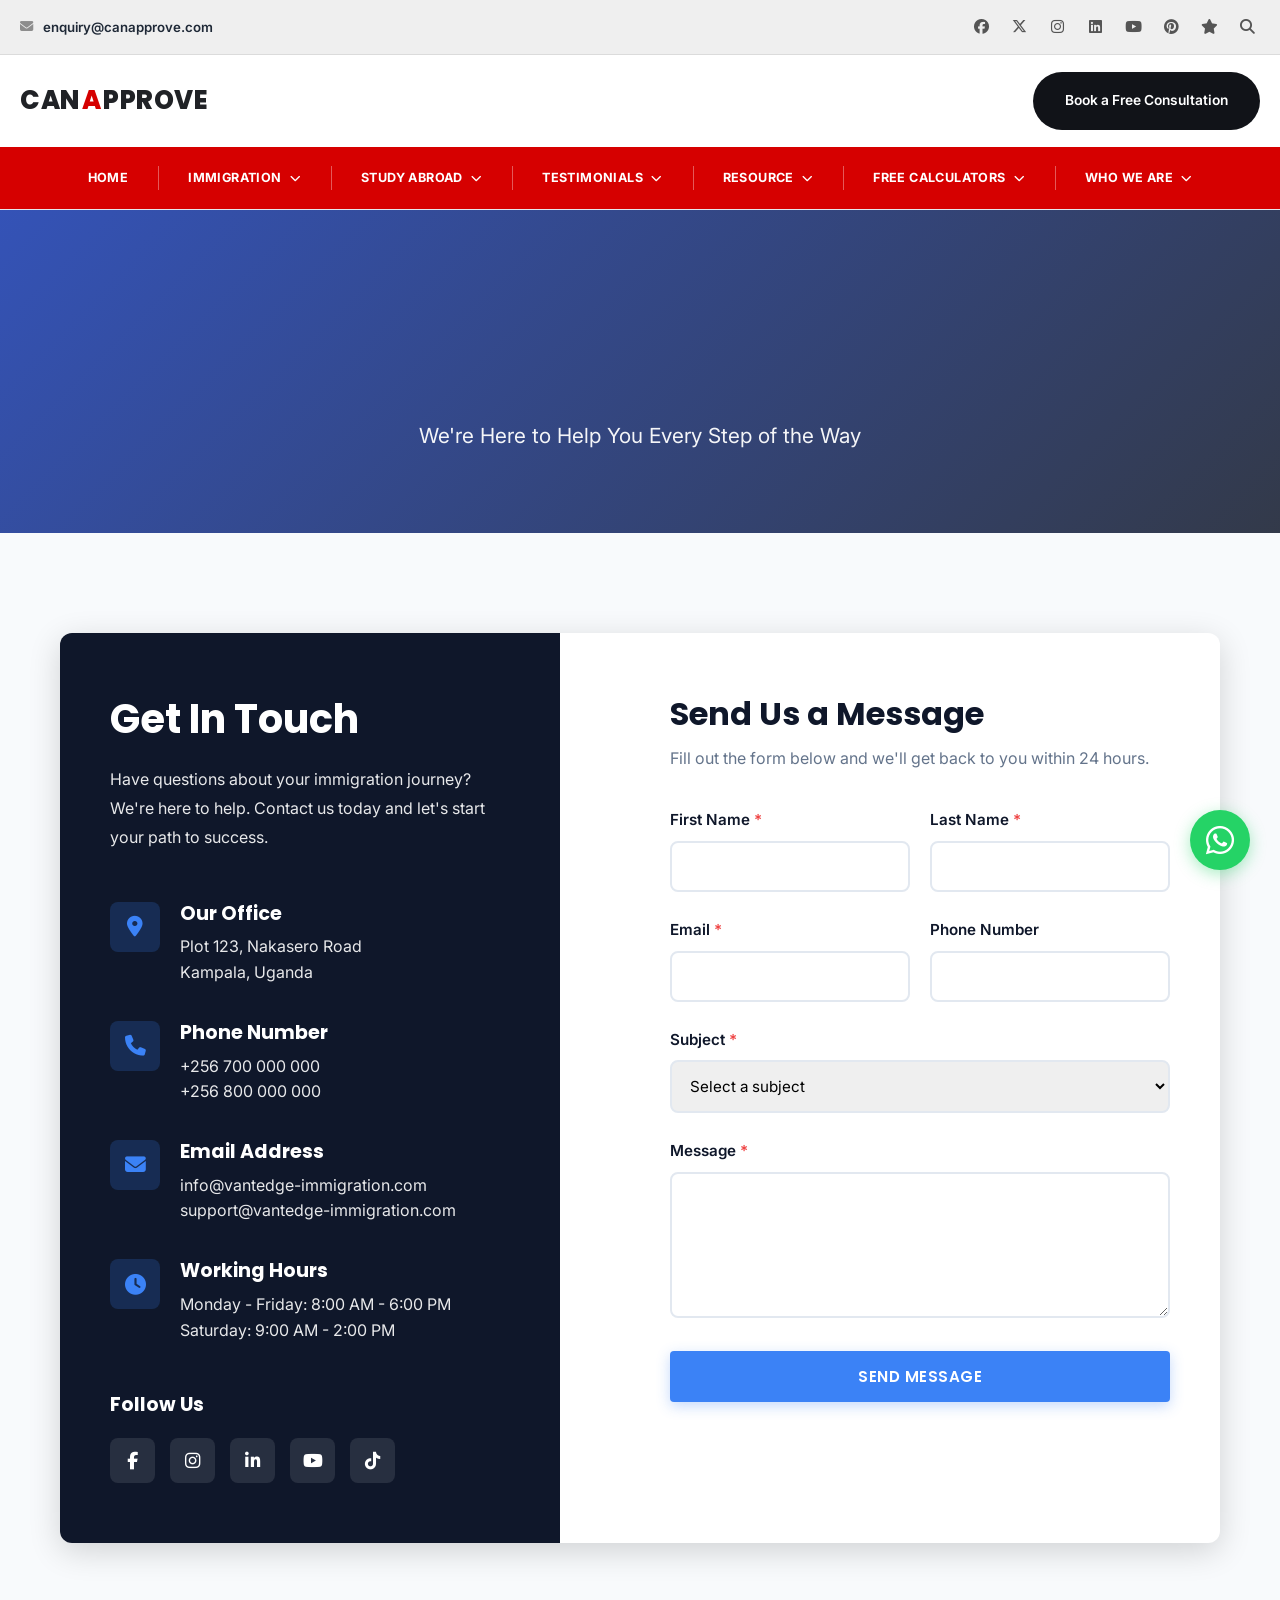
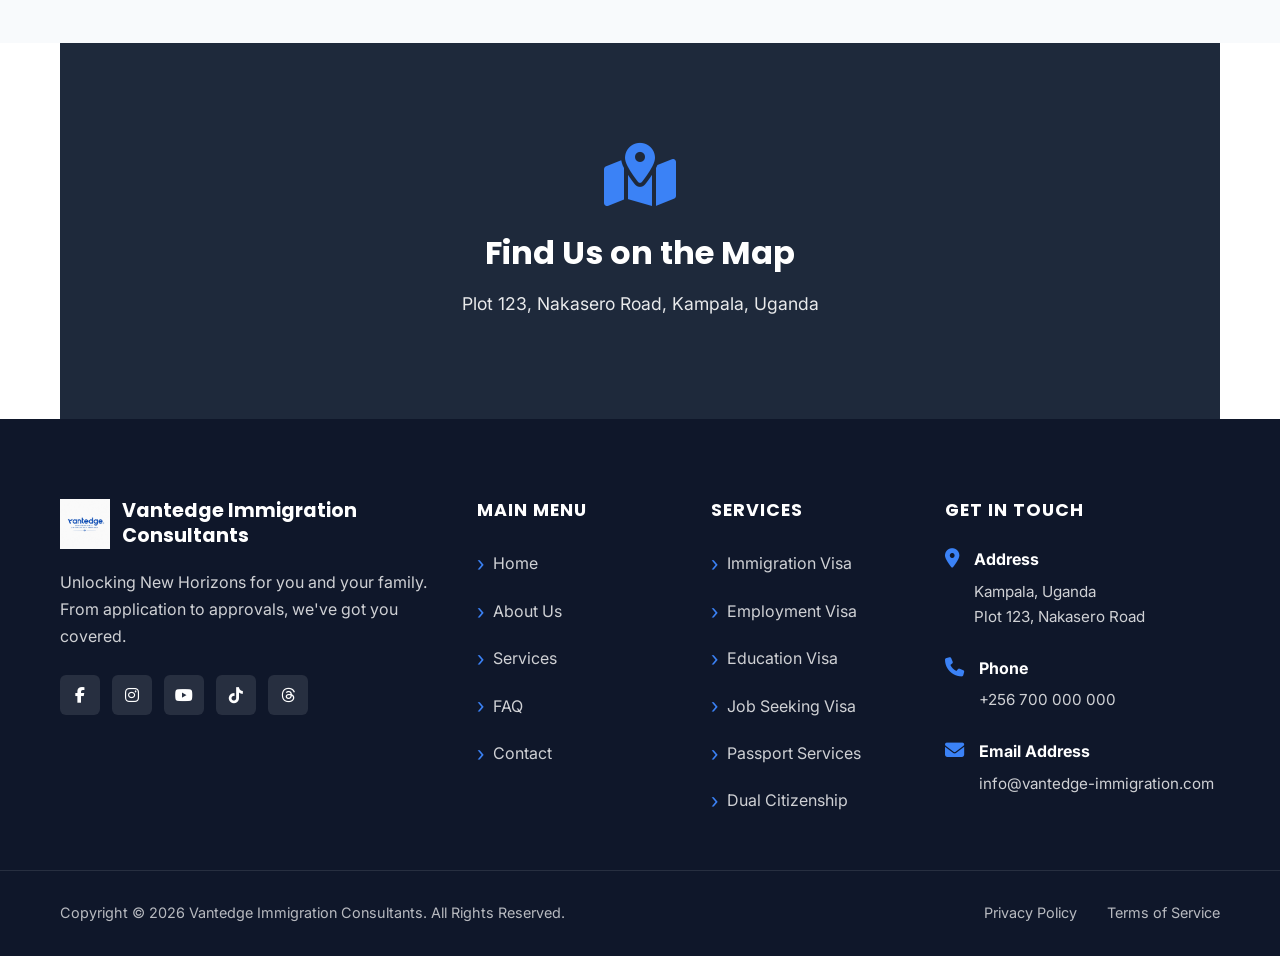
<file: contact.html>
<!DOCTYPE html>
<html lang="en">
<head>
    <meta charset="UTF-8">
    <meta name="viewport" content="width=device-width, initial-scale=1.0">
    <meta name="description" content="Contact Vantedge Immigration Consultants - Get in touch for immigration consultation and visa services.">
    <title>Contact Us | Vantedge Immigration Consultants</title>
    <link rel="stylesheet" href="css/style.css">
    <link rel="stylesheet" href="https://cdnjs.cloudflare.com/ajax/libs/font-awesome/6.4.0/css/all.min.css">
    <link href="https://fonts.googleapis.com/css2?family=Inter:wght@300;400;500;600;700;800&family=Poppins:wght@300;400;500;600;700;800&display=swap" rel="stylesheet">
</head>
<body>
        <header class="home-header">
        <div class="home-header-top">
            <div class="container">
                <div class="home-header-top-inner">
                    <a href="mailto:enquiry@canapprove.com" class="home-email"><i class="fas fa-envelope"></i> enquiry@canapprove.com</a>
                    <div class="home-socials" aria-label="Social links">
                        <a href="#" aria-label="Facebook"><i class="fab fa-facebook"></i></a>
                        <a href="#" aria-label="X"><i class="fab fa-x-twitter"></i></a>
                        <a href="#" aria-label="Instagram"><i class="fab fa-instagram"></i></a>
                        <a href="#" aria-label="LinkedIn"><i class="fab fa-linkedin"></i></a>
                        <a href="#" aria-label="YouTube"><i class="fab fa-youtube"></i></a>
                        <a href="#" aria-label="Pinterest"><i class="fab fa-pinterest"></i></a>
                        <a href="#" aria-label="Star"><i class="fas fa-star"></i></a>
                        <a href="#" aria-label="Search"><i class="fas fa-search"></i></a>
                    </div>
                </div>
            </div>
        </div>

        <div class="home-header-brand">
            <div class="container">
                <div class="home-header-brand-inner">
                    <a href="index.html" class="home-brand" aria-label="CanApprove Home">
                        <span class="brand-word">CAN</span><span class="brand-a">A</span><span class="brand-word">PPROVE</span>
                    </a>
                    <a href="booking.html" class="home-header-cta">Book a Free Consultation</a>
                </div>
            </div>
        </div>

        <nav class="home-header-nav" id="navbar">
            <div class="container">
                <div class="home-header-nav-inner">
                    <ul class="nav-menu" id="navMenu">
                        <li><a href="index.html">HOME</a></li>
                        <li><a href="services.html">IMMIGRATION <i class="fas fa-chevron-down"></i></a></li>
                        <li><a href="work-study-permits.html">STUDY ABROAD <i class="fas fa-chevron-down"></i></a></li>
                        <li><a href="#">TESTIMONIALS <i class="fas fa-chevron-down"></i></a></li>
                        <li><a href="#">RESOURCE <i class="fas fa-chevron-down"></i></a></li>
                        <li><a href="#">FREE CALCULATORS <i class="fas fa-chevron-down"></i></a></li>
                        <li><a href="about.html">WHO WE ARE <i class="fas fa-chevron-down"></i></a></li>
                    </ul>
                    <button class="mobile-menu-toggle" id="mobileMenuToggle" aria-label="Toggle menu">
                        <span></span>
                        <span></span>
                        <span></span>
                    </button>
                </div>
            </div>
        </nav>
    </header>

    <!-- Page Header -->
    <section class="page-header">
        <div class="hero-overlay"></div>
        <div class="container">
            <h1>Contact Us</h1>
            <p>We're Here to Help You Every Step of the Way</p>
        </div>
    </section>

    <!-- Contact Section -->
    <section class="contact-section">
        <div class="container">
            <div class="contact-wrapper">
                <div class="contact-info-side">
                    <h2>Get In Touch</h2>
                    <p>Have questions about your immigration journey? We're here to help. Contact us today and let's start your path to success.</p>
                    
                    <div class="contact-details">
                        <div class="contact-detail-item">
                            <div class="detail-icon">
                                <i class="fas fa-map-marker-alt"></i>
                            </div>
                            <div class="detail-content">
                                <h4>Our Office</h4>
                                <p>Plot 123, Nakasero Road<br>Kampala, Uganda</p>
                            </div>
                        </div>

                        <div class="contact-detail-item">
                            <div class="detail-icon">
                                <i class="fas fa-phone"></i>
                            </div>
                            <div class="detail-content">
                                <h4>Phone Number</h4>
                                <p>+256 700 000 000<br>+256 800 000 000</p>
                            </div>
                        </div>

                        <div class="contact-detail-item">
                            <div class="detail-icon">
                                <i class="fas fa-envelope"></i>
                            </div>
                            <div class="detail-content">
                                <h4>Email Address</h4>
                                <p>info@vantedge-immigration.com<br>support@vantedge-immigration.com</p>
                            </div>
                        </div>

                        <div class="contact-detail-item">
                            <div class="detail-icon">
                                <i class="fas fa-clock"></i>
                            </div>
                            <div class="detail-content">
                                <h4>Working Hours</h4>
                                <p>Monday - Friday: 8:00 AM - 6:00 PM<br>Saturday: 9:00 AM - 2:00 PM</p>
                            </div>
                        </div>
                    </div>

                    <div class="social-links">
                        <h4>Follow Us</h4>
                        <div class="social-icons-large">
                            <a href="#"><i class="fab fa-facebook-f"></i></a>
                            <a href="#"><i class="fab fa-instagram"></i></a>
                            <a href="#"><i class="fab fa-linkedin-in"></i></a>
                            <a href="#"><i class="fab fa-youtube"></i></a>
                            <a href="#"><i class="fab fa-tiktok"></i></a>
                        </div>
                    </div>
                </div>

                <div class="contact-form-side">
                    <form id="contactForm" class="contact-form">
                        <h3>Send Us a Message</h3>
                        <p class="form-description">Fill out the form below and we'll get back to you within 24 hours.</p>

                        <div class="form-row">
                            <div class="form-group">
                                <label for="firstName">First Name <span class="required">*</span></label>
                                <input type="text" id="firstName" name="firstName" required>
                            </div>
                            <div class="form-group">
                                <label for="lastName">Last Name <span class="required">*</span></label>
                                <input type="text" id="lastName" name="lastName" required>
                            </div>
                        </div>

                        <div class="form-row">
                            <div class="form-group">
                                <label for="email">Email <span class="required">*</span></label>
                                <input type="email" id="email" name="email" required>
                            </div>
                            <div class="form-group">
                                <label for="phone">Phone Number</label>
                                <input type="tel" id="phone" name="phone">
                            </div>
                        </div>

                        <div class="form-group">
                            <label for="subject">Subject <span class="required">*</span></label>
                            <select id="subject" name="subject" required>
                                <option value="">Select a subject</option>
                                <option value="visa">Visa Application</option>
                                <option value="passport">Passport Services</option>
                                <option value="citizenship">Dual Citizenship</option>
                                <option value="work-permit">Work Permit</option>
                                <option value="student-visa">Student Visa</option>
                                <option value="general">General Inquiry</option>
                                <option value="other">Other</option>
                            </select>
                        </div>

                        <div class="form-group">
                            <label for="message">Message <span class="required">*</span></label>
                            <textarea id="message" name="message" rows="6" required placeholder="Tell us how we can help you..."></textarea>
                        </div>

                        <button type="submit" class="btn btn-primary btn-block">Send Message</button>
                    </form>
                </div>
            </div>
        </div>
    </section>

    <!-- Map Section (Placeholder) -->
    <section class="map-section">
        <div class="container">
            <div class="map-placeholder">
                <i class="fas fa-map-marked-alt"></i>
                <h3>Find Us on the Map</h3>
                <p>Plot 123, Nakasero Road, Kampala, Uganda</p>
            </div>
        </div>
    </section>

    <!-- Footer -->
    <footer class="footer">
        <div class="footer-main">
            <div class="container">
                <div class="footer-grid">
                    <div class="footer-col">
                        <div class="footer-logo">
                            <img src="public/logo.png" alt="Vantedge Immigration Consultants">
                            <h3>Vantedge Immigration Consultants</h3>
                        </div>
                        <p>Unlocking New Horizons for you and your family. From application to approvals, we've got you covered.</p>
                        <div class="footer-social">
                            <a href="#"><i class="fab fa-facebook-f"></i></a>
                            <a href="#"><i class="fab fa-instagram"></i></a>
                            <a href="#"><i class="fab fa-youtube"></i></a>
                            <a href="#"><i class="fab fa-tiktok"></i></a>
                            <a href="#"><i class="fab fa-threads"></i></a>
                        </div>
                    </div>

                    <div class="footer-col">
                        <h4>MAIN MENU</h4>
                        <ul>
                            <li><a href="index.html">Home</a></li>
                            <li><a href="about.html">About Us</a></li>
                            <li><a href="services.html">Services</a></li>
                            <li><a href="faq.html">FAQ</a></li>
                            <li><a href="contact.html">Contact</a></li>
                        </ul>
                    </div>

                    <div class="footer-col">
                        <h4>Services</h4>
                        <ul>
                            <li><a href="visa-applications.html">Immigration Visa</a></li>
                            <li><a href="work-study-permits.html">Employment Visa</a></li>
                            <li><a href="work-study-permits.html">Education Visa</a></li>
                            <li><a href="work-study-permits.html">Job Seeking Visa</a></li>
                            <li><a href="passport-services.html">Passport Services</a></li>
                            <li><a href="dual-citizenship.html">Dual Citizenship</a></li>
                        </ul>
                    </div>

                    <div class="footer-col">
                        <h4>GET IN TOUCH</h4>
                        <div class="contact-info">
                            <div class="contact-item">
                                <i class="fas fa-map-marker-alt"></i>
                                <div>
                                    <strong>Address</strong>
                                    <p>Kampala, Uganda<br>Plot 123, Nakasero Road</p>
                                </div>
                            </div>
                            <div class="contact-item">
                                <i class="fas fa-phone"></i>
                                <div>
                                    <strong>Phone</strong>
                                    <p>+256 700 000 000</p>
                                </div>
                            </div>
                            <div class="contact-item">
                                <i class="fas fa-envelope"></i>
                                <div>
                                    <strong>Email Address</strong>
                                    <p>info@vantedge-immigration.com</p>
                                </div>
                            </div>
                        </div>
                    </div>
                </div>
            </div>
        </div>
        <div class="footer-bottom">
            <div class="container">
                <div class="footer-bottom-content">
                    <p>Copyright © 2026 Vantedge Immigration Consultants. All Rights Reserved.</p>
                    <div class="footer-links">
                        <a href="#">Privacy Policy</a>
                        <a href="#">Terms of Service</a>
                    </div>
                </div>
            </div>
        </div>
    </footer>

    <!-- WhatsApp Float Button -->
    <a href="https://wa.me/256700000000" class="whatsapp-float" target="_blank">
        <i class="fab fa-whatsapp"></i>
    </a>

    <!-- Scroll to Top Button -->
    <button class="scroll-to-top" id="scrollToTop">
        <i class="fas fa-arrow-up"></i>
    </button>

    <script src="js/main.js"></script>
    <script>
        document.getElementById('contactForm').addEventListener('submit', (e) => {
            e.preventDefault();
            alert('Thank you for your message! We will get back to you within 24 hours.');
            e.target.reset();
        });
    </script>
    <style>
        .page-header {
            background: linear-gradient(135deg, var(--navy) 0%, var(--dark-blue) 100%);
            background-image: url('https://images.unsplash.com/photo-1423666639041-f56000c27a9a?w=1920&h=600&fit=crop');
            background-size: cover;
            background-position: center;
            padding: 120px 0 80px;
            text-align: center;
            color: var(--white);
            position: relative;
        }

        .page-header h1 {
            color: var(--white);
            font-size: 3.5rem;
            margin-bottom: 15px;
        }

        .page-header p {
            font-size: 1.3rem;
            opacity: 0.95;
        }

        .contact-section {
            padding: 100px 0;
            background: var(--light-gray);
        }

        .contact-wrapper {
            display: grid;
            grid-template-columns: 1fr 1.2fr;
            gap: 60px;
            background: var(--white);
            border-radius: 12px;
            overflow: hidden;
            box-shadow: var(--shadow-lg);
        }

        .contact-info-side {
            background: var(--navy);
            color: var(--white);
            padding: 60px 50px;
        }

        .contact-info-side h2 {
            color: var(--white);
            font-size: 2.5rem;
            margin-bottom: 20px;
        }

        .contact-info-side > p {
            opacity: 0.9;
            line-height: 1.8;
            margin-bottom: 50px;
        }

        .contact-details {
            margin-bottom: 50px;
        }

        .contact-detail-item {
            display: flex;
            gap: 20px;
            margin-bottom: 35px;
        }

        .detail-icon {
            width: 50px;
            height: 50px;
            background: rgba(59, 130, 246, 0.2);
            border-radius: 8px;
            display: flex;
            align-items: center;
            justify-content: center;
            font-size: 1.3rem;
            color: var(--light-blue);
            flex-shrink: 0;
        }

        .detail-content h4 {
            color: var(--white);
            font-size: 1.2rem;
            margin-bottom: 8px;
        }

        .detail-content p {
            opacity: 0.9;
            line-height: 1.6;
        }

        .social-links h4 {
            color: var(--white);
            margin-bottom: 20px;
            font-size: 1.2rem;
        }

        .social-icons-large {
            display: flex;
            gap: 15px;
        }

        .social-icons-large a {
            width: 45px;
            height: 45px;
            background: rgba(255, 255, 255, 0.1);
            border-radius: 8px;
            display: flex;
            align-items: center;
            justify-content: center;
            color: var(--white);
            font-size: 1.1rem;
            transition: var(--transition);
        }

        .social-icons-large a:hover {
            background: var(--light-blue);
            transform: translateY(-3px);
        }

        .contact-form-side {
            padding: 60px 50px;
        }

        .contact-form h3 {
            font-size: 2rem;
            margin-bottom: 10px;
        }

        .form-description {
            color: var(--gray);
            margin-bottom: 35px;
        }

        .form-row {
            display: grid;
            grid-template-columns: 1fr 1fr;
            gap: 20px;
        }

        .form-group {
            margin-bottom: 25px;
        }

        .form-group label {
            display: block;
            margin-bottom: 8px;
            font-weight: 600;
            color: var(--navy);
        }

        .form-group input,
        .form-group select,
        .form-group textarea {
            width: 100%;
            padding: 14px;
            border: 2px solid #e2e8f0;
            border-radius: 8px;
            font-family: var(--font-primary);
            font-size: 0.95rem;
            transition: var(--transition);
        }

        .form-group input:focus,
        .form-group select:focus,
        .form-group textarea:focus {
            outline: none;
            border-color: var(--light-blue);
        }

        .form-group select {
            cursor: pointer;
        }

        .map-section {
            padding: 0;
        }

        .map-placeholder {
            background: var(--dark-blue);
            padding: 100px 20px;
            text-align: center;
            color: var(--white);
        }

        .map-placeholder i {
            font-size: 4rem;
            color: var(--light-blue);
            margin-bottom: 25px;
        }

        .map-placeholder h3 {
            color: var(--white);
            font-size: 2rem;
            margin-bottom: 15px;
        }

        .map-placeholder p {
            font-size: 1.1rem;
            opacity: 0.9;
        }

        @media (max-width: 768px) {
            .contact-wrapper {
                grid-template-columns: 1fr;
            }

            .form-row {
                grid-template-columns: 1fr;
            }
        }
    </style>
</body>
</html>
</file>
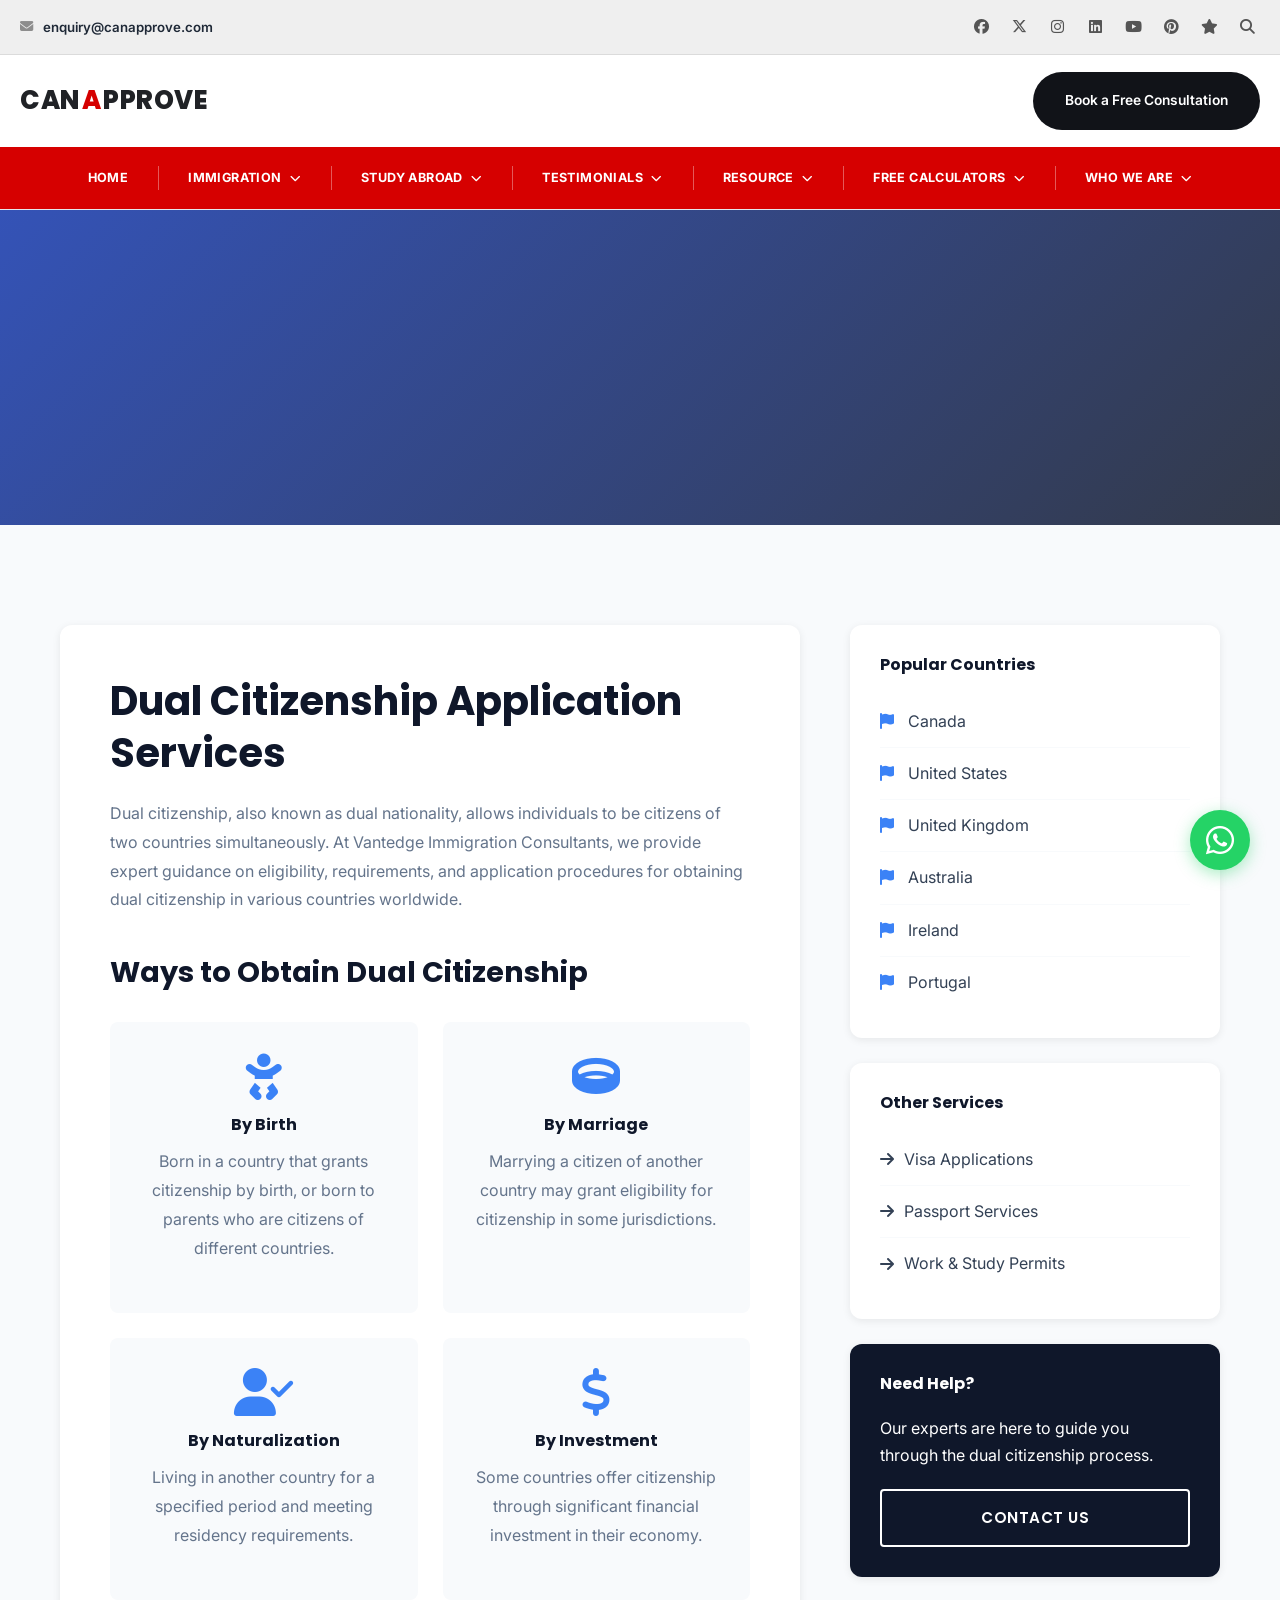
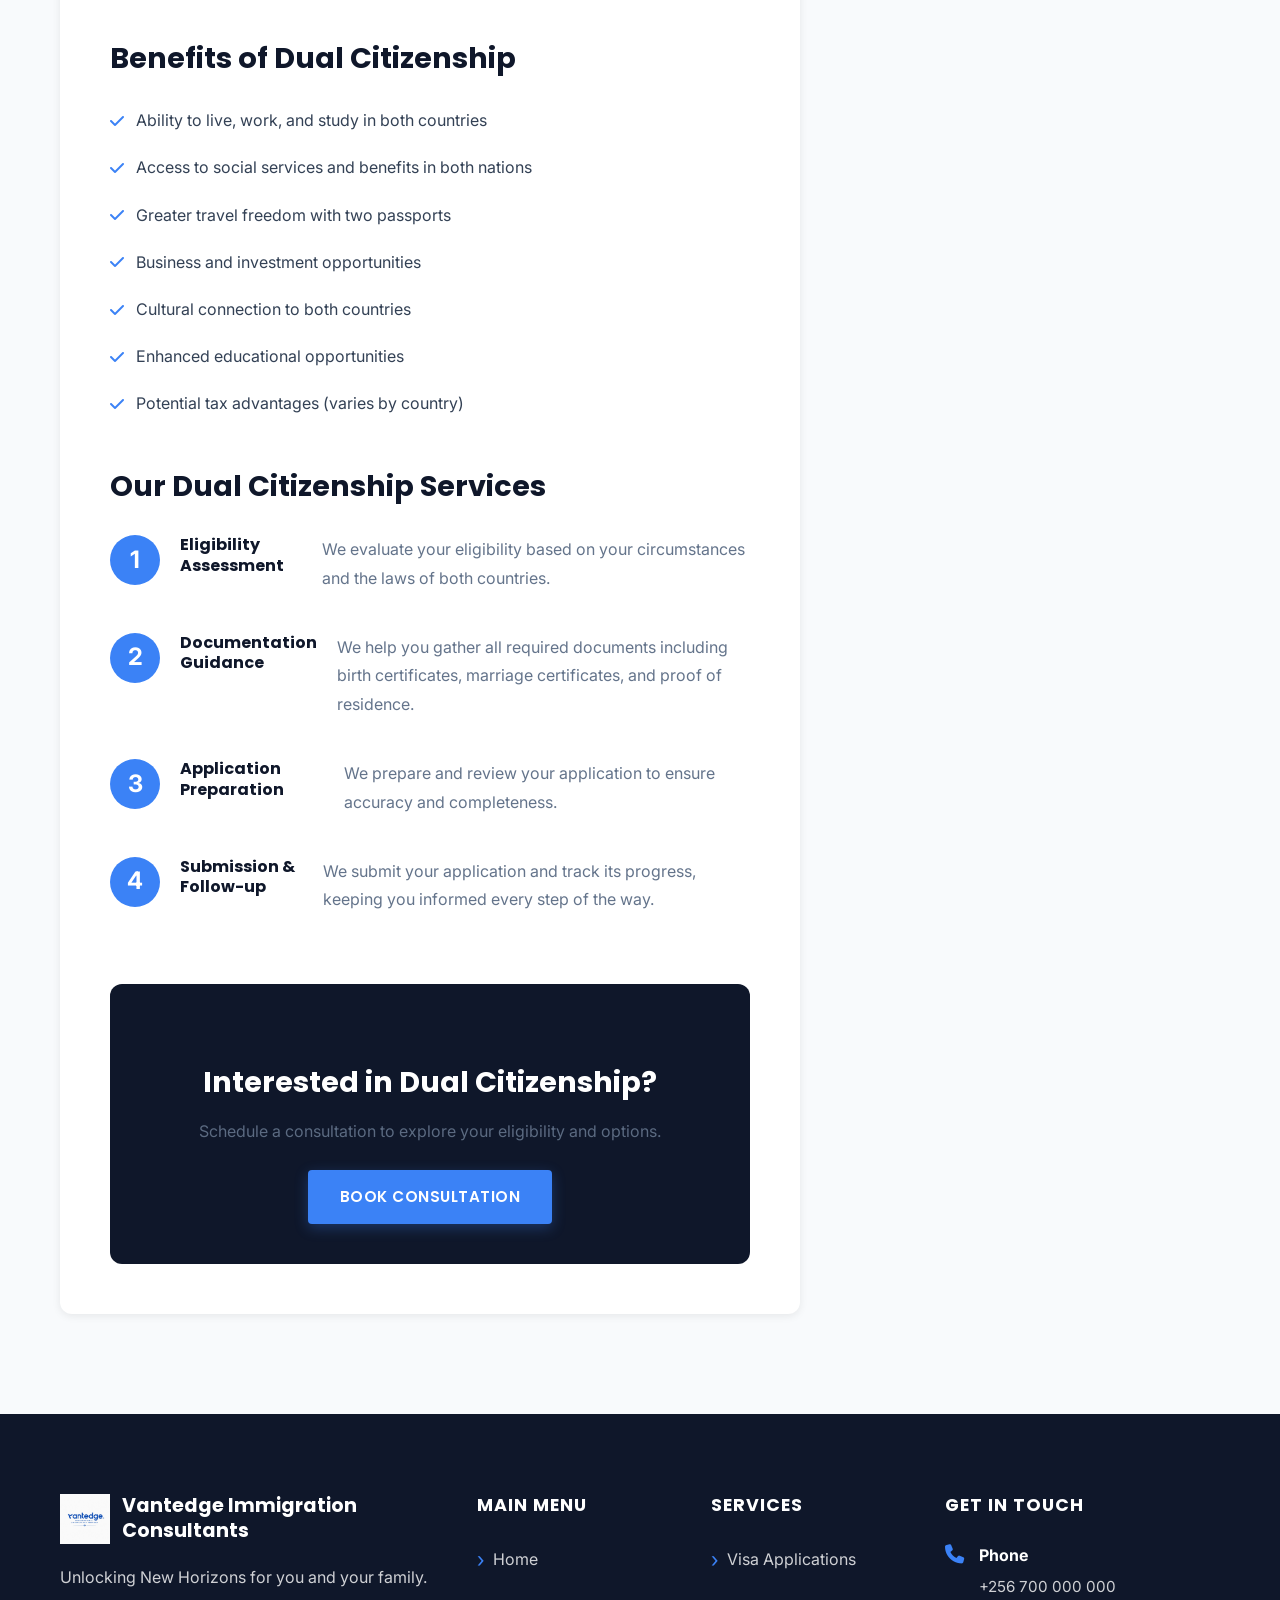
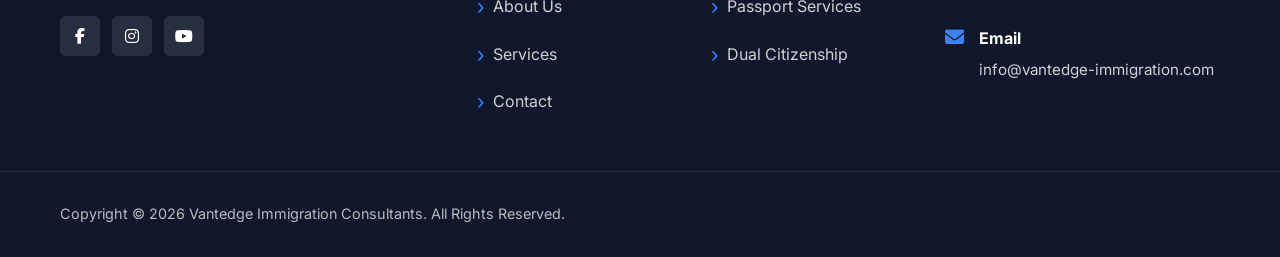
<file: dual-citizenship.html>
<!DOCTYPE html>
<html lang="en">
<head>
    <meta charset="UTF-8">
    <meta name="viewport" content="width=device-width, initial-scale=1.0">
    <meta name="description" content="Dual citizenship application services by Vantedge Immigration Consultants - Navigate the path to dual nationality.">
    <title>Dual Citizenship | Vantedge Immigration Consultants</title>
    <link rel="stylesheet" href="css/style.css">
    <link rel="stylesheet" href="https://cdnjs.cloudflare.com/ajax/libs/font-awesome/6.4.0/css/all.min.css">
    <link href="https://fonts.googleapis.com/css2?family=Inter:wght@300;400;500;600;700;800&family=Poppins:wght@300;400;500;600;700;800&display=swap" rel="stylesheet">
</head>
<body>
        <header class="home-header">
        <div class="home-header-top">
            <div class="container">
                <div class="home-header-top-inner">
                    <a href="mailto:enquiry@canapprove.com" class="home-email"><i class="fas fa-envelope"></i> enquiry@canapprove.com</a>
                    <div class="home-socials" aria-label="Social links">
                        <a href="#" aria-label="Facebook"><i class="fab fa-facebook"></i></a>
                        <a href="#" aria-label="X"><i class="fab fa-x-twitter"></i></a>
                        <a href="#" aria-label="Instagram"><i class="fab fa-instagram"></i></a>
                        <a href="#" aria-label="LinkedIn"><i class="fab fa-linkedin"></i></a>
                        <a href="#" aria-label="YouTube"><i class="fab fa-youtube"></i></a>
                        <a href="#" aria-label="Pinterest"><i class="fab fa-pinterest"></i></a>
                        <a href="#" aria-label="Star"><i class="fas fa-star"></i></a>
                        <a href="#" aria-label="Search"><i class="fas fa-search"></i></a>
                    </div>
                </div>
            </div>
        </div>

        <div class="home-header-brand">
            <div class="container">
                <div class="home-header-brand-inner">
                    <a href="index.html" class="home-brand" aria-label="CanApprove Home">
                        <span class="brand-word">CAN</span><span class="brand-a">A</span><span class="brand-word">PPROVE</span>
                    </a>
                    <a href="booking.html" class="home-header-cta">Book a Free Consultation</a>
                </div>
            </div>
        </div>

        <nav class="home-header-nav" id="navbar">
            <div class="container">
                <div class="home-header-nav-inner">
                    <ul class="nav-menu" id="navMenu">
                        <li><a href="index.html">HOME</a></li>
                        <li><a href="services.html">IMMIGRATION <i class="fas fa-chevron-down"></i></a></li>
                        <li><a href="work-study-permits.html">STUDY ABROAD <i class="fas fa-chevron-down"></i></a></li>
                        <li><a href="#">TESTIMONIALS <i class="fas fa-chevron-down"></i></a></li>
                        <li><a href="#">RESOURCE <i class="fas fa-chevron-down"></i></a></li>
                        <li><a href="#">FREE CALCULATORS <i class="fas fa-chevron-down"></i></a></li>
                        <li><a href="about.html">WHO WE ARE <i class="fas fa-chevron-down"></i></a></li>
                    </ul>
                    <button class="mobile-menu-toggle" id="mobileMenuToggle" aria-label="Toggle menu">
                        <span></span>
                        <span></span>
                        <span></span>
                    </button>
                </div>
            </div>
        </nav>
    </header>

    <section class="page-header">
        <div class="hero-overlay"></div>
        <div class="container">
            <h1>Dual Citizenship</h1>
            <p>Navigate the Complex Path to Dual Nationality with Expert Guidance</p>
        </div>
    </section>

    <section class="service-detail-section">
        <div class="container">
            <div class="service-detail-content">
                <div class="main-content">
                    <h2>Dual Citizenship Application Services</h2>
                    <p>Dual citizenship, also known as dual nationality, allows individuals to be citizens of two countries simultaneously. At Vantedge Immigration Consultants, we provide expert guidance on eligibility, requirements, and application procedures for obtaining dual citizenship in various countries worldwide.</p>

                    <h3>Ways to Obtain Dual Citizenship</h3>
                    <div class="visa-types">
                        <div class="visa-type-card">
                            <i class="fas fa-baby"></i>
                            <h4>By Birth</h4>
                            <p>Born in a country that grants citizenship by birth, or born to parents who are citizens of different countries.</p>
                        </div>
                        <div class="visa-type-card">
                            <i class="fas fa-ring"></i>
                            <h4>By Marriage</h4>
                            <p>Marrying a citizen of another country may grant eligibility for citizenship in some jurisdictions.</p>
                        </div>
                        <div class="visa-type-card">
                            <i class="fas fa-user-check"></i>
                            <h4>By Naturalization</h4>
                            <p>Living in another country for a specified period and meeting residency requirements.</p>
                        </div>
                        <div class="visa-type-card">
                            <i class="fas fa-dollar-sign"></i>
                            <h4>By Investment</h4>
                            <p>Some countries offer citizenship through significant financial investment in their economy.</p>
                        </div>
                    </div>

                    <h3>Benefits of Dual Citizenship</h3>
                    <ul class="document-list">
                        <li><i class="fas fa-check"></i> Ability to live, work, and study in both countries</li>
                        <li><i class="fas fa-check"></i> Access to social services and benefits in both nations</li>
                        <li><i class="fas fa-check"></i> Greater travel freedom with two passports</li>
                        <li><i class="fas fa-check"></i> Business and investment opportunities</li>
                        <li><i class="fas fa-check"></i> Cultural connection to both countries</li>
                        <li><i class="fas fa-check"></i> Enhanced educational opportunities</li>
                        <li><i class="fas fa-check"></i> Potential tax advantages (varies by country)</li>
                    </ul>

                    <h3>Our Dual Citizenship Services</h3>
                    <div class="process-steps">
                        <div class="process-step">
                            <div class="step-num">1</div>
                            <h4>Eligibility Assessment</h4>
                            <p>We evaluate your eligibility based on your circumstances and the laws of both countries.</p>
                        </div>
                        <div class="process-step">
                            <div class="step-num">2</div>
                            <h4>Documentation Guidance</h4>
                            <p>We help you gather all required documents including birth certificates, marriage certificates, and proof of residence.</p>
                        </div>
                        <div class="process-step">
                            <div class="step-num">3</div>
                            <h4>Application Preparation</h4>
                            <p>We prepare and review your application to ensure accuracy and completeness.</p>
                        </div>
                        <div class="process-step">
                            <div class="step-num">4</div>
                            <h4>Submission & Follow-up</h4>
                            <p>We submit your application and track its progress, keeping you informed every step of the way.</p>
                        </div>
                    </div>

                    <div class="cta-box">
                        <h3>Interested in Dual Citizenship?</h3>
                        <p>Schedule a consultation to explore your eligibility and options.</p>
                        <a href="booking.html" class="btn btn-primary">Book Consultation</a>
                    </div>
                </div>

                <div class="sidebar">
                    <div class="sidebar-widget">
                        <h4>Popular Countries</h4>
                        <ul class="destination-list">
                            <li><i class="fas fa-flag"></i> Canada</li>
                            <li><i class="fas fa-flag"></i> United States</li>
                            <li><i class="fas fa-flag"></i> United Kingdom</li>
                            <li><i class="fas fa-flag"></i> Australia</li>
                            <li><i class="fas fa-flag"></i> Ireland</li>
                            <li><i class="fas fa-flag"></i> Portugal</li>
                        </ul>
                    </div>

                    <div class="sidebar-widget">
                        <h4>Other Services</h4>
                        <ul class="service-links">
                            <li><a href="visa-applications.html"><i class="fas fa-arrow-right"></i> Visa Applications</a></li>
                            <li><a href="passport-services.html"><i class="fas fa-arrow-right"></i> Passport Services</a></li>
                            <li><a href="work-study-permits.html"><i class="fas fa-arrow-right"></i> Work & Study Permits</a></li>
                        </ul>
                    </div>

                    <div class="sidebar-widget cta-widget">
                        <h4>Need Help?</h4>
                        <p>Our experts are here to guide you through the dual citizenship process.</p>
                        <a href="contact.html" class="btn btn-outline-dark">Contact Us</a>
                    </div>
                </div>
            </div>
        </div>
    </section>

    <footer class="footer">
        <div class="footer-main">
            <div class="container">
                <div class="footer-grid">
                    <div class="footer-col">
                        <div class="footer-logo">
                            <img src="public/logo.png" alt="Vantedge Immigration Consultants">
                            <h3>Vantedge Immigration Consultants</h3>
                        </div>
                        <p>Unlocking New Horizons for you and your family.</p>
                        <div class="footer-social">
                            <a href="#"><i class="fab fa-facebook-f"></i></a>
                            <a href="#"><i class="fab fa-instagram"></i></a>
                            <a href="#"><i class="fab fa-youtube"></i></a>
                        </div>
                    </div>
                    <div class="footer-col">
                        <h4>MAIN MENU</h4>
                        <ul>
                            <li><a href="index.html">Home</a></li>
                            <li><a href="about.html">About Us</a></li>
                            <li><a href="services.html">Services</a></li>
                            <li><a href="contact.html">Contact</a></li>
                        </ul>
                    </div>
                    <div class="footer-col">
                        <h4>Services</h4>
                        <ul>
                            <li><a href="visa-applications.html">Visa Applications</a></li>
                            <li><a href="passport-services.html">Passport Services</a></li>
                            <li><a href="dual-citizenship.html">Dual Citizenship</a></li>
                        </ul>
                    </div>
                    <div class="footer-col">
                        <h4>GET IN TOUCH</h4>
                        <div class="contact-info">
                            <div class="contact-item">
                                <i class="fas fa-phone"></i>
                                <div><strong>Phone</strong><p>+256 700 000 000</p></div>
                            </div>
                            <div class="contact-item">
                                <i class="fas fa-envelope"></i>
                                <div><strong>Email</strong><p>info@vantedge-immigration.com</p></div>
                            </div>
                        </div>
                    </div>
                </div>
            </div>
        </div>
        <div class="footer-bottom">
            <div class="container">
                <div class="footer-bottom-content">
                    <p>Copyright © 2026 Vantedge Immigration Consultants. All Rights Reserved.</p>
                </div>
            </div>
        </div>
    </footer>

    <a href="https://wa.me/256700000000" class="whatsapp-float" target="_blank">
        <i class="fab fa-whatsapp"></i>
    </a>

    <button class="scroll-to-top" id="scrollToTop">
        <i class="fas fa-arrow-up"></i>
    </button>

    <script src="js/main.js"></script>
    <style>
        .page-header {
            background: linear-gradient(135deg, var(--navy) 0%, var(--dark-blue) 100%);
            background-image: url('https://images.unsplash.com/photo-1569098644584-210bcd375b59?w=1920&h=600&fit=crop');
            background-size: cover;
            background-position: center;
            padding: 120px 0 80px;
            text-align: center;
            color: var(--white);
            position: relative;
        }
        .page-header h1 { color: var(--white); font-size: 3.5rem; margin-bottom: 15px; }
        .service-detail-section { padding: 100px 0; background: var(--light-gray); }
        .service-detail-content { display: grid; grid-template-columns: 2fr 1fr; gap: 50px; }
        .main-content { background: var(--white); padding: 50px; border-radius: 12px; box-shadow: var(--shadow-sm); }
        .main-content h2 { font-size: 2.5rem; margin-bottom: 20px; }
        .main-content h3 { font-size: 1.8rem; margin: 40px 0 20px; color: var(--navy); }
        .main-content p { line-height: 1.8; color: var(--gray); margin-bottom: 20px; }
        .visa-types { display: grid; grid-template-columns: repeat(auto-fit, minmax(230px, 1fr)); gap: 25px; margin: 30px 0; }
        .visa-type-card { background: var(--light-gray); padding: 30px; border-radius: 8px; text-align: center; }
        .visa-type-card i { font-size: 3rem; color: var(--light-blue); margin-bottom: 15px; }
        .visa-type-card h4 { margin-bottom: 12px; }
        .process-steps { display: grid; gap: 20px; margin: 30px 0; }
        .process-step { display: flex; gap: 20px; align-items: start; }
        .step-num { width: 50px; height: 50px; background: var(--light-blue); color: var(--white); border-radius: 50%; display: flex; align-items: center; justify-content: center; font-size: 1.5rem; font-weight: bold; flex-shrink: 0; }
        .document-list { margin: 20px 0; }
        .document-list li { display: flex; align-items: center; gap: 12px; padding: 10px 0; }
        .document-list i { color: var(--light-blue); }
        .cta-box { background: var(--navy); color: var(--white); padding: 40px; border-radius: 12px; text-align: center; margin-top: 50px; }
        .cta-box h3 { color: var(--white); margin-bottom: 15px; }
        .cta-box p { margin-bottom: 25px; opacity: 0.9; }
        .sidebar { display: flex; flex-direction: column; gap: 25px; }
        .sidebar-widget { background: var(--white); padding: 30px; border-radius: 12px; box-shadow: var(--shadow-sm); }
        .sidebar-widget h4 { margin-bottom: 20px; color: var(--navy); }
        .destination-list, .service-links { list-style: none; }
        .destination-list li, .service-links li { padding: 12px 0; border-bottom: 1px solid var(--light-gray); }
        .destination-list li:last-child, .service-links li:last-child { border-bottom: none; }
        .destination-list i { color: var(--light-blue); margin-right: 10px; }
        .service-links a { color: var(--dark-gray); transition: var(--transition); display: flex; align-items: center; gap: 10px; }
        .service-links a:hover { color: var(--light-blue); padding-left: 10px; }
        .cta-widget { background: var(--navy); color: var(--white); }
        .cta-widget h4, .cta-widget p { color: var(--white); }
        .btn-outline-dark { background: transparent; color: var(--white); border: 2px solid var(--white); display: block; width: 100%; margin-top: 20px; }
        .btn-outline-dark:hover { background: var(--white); color: var(--navy); }
        @media (max-width: 1024px) {
            .service-detail-content { grid-template-columns: 1fr; }
        }
    </style>
</body>
</html>
</file>
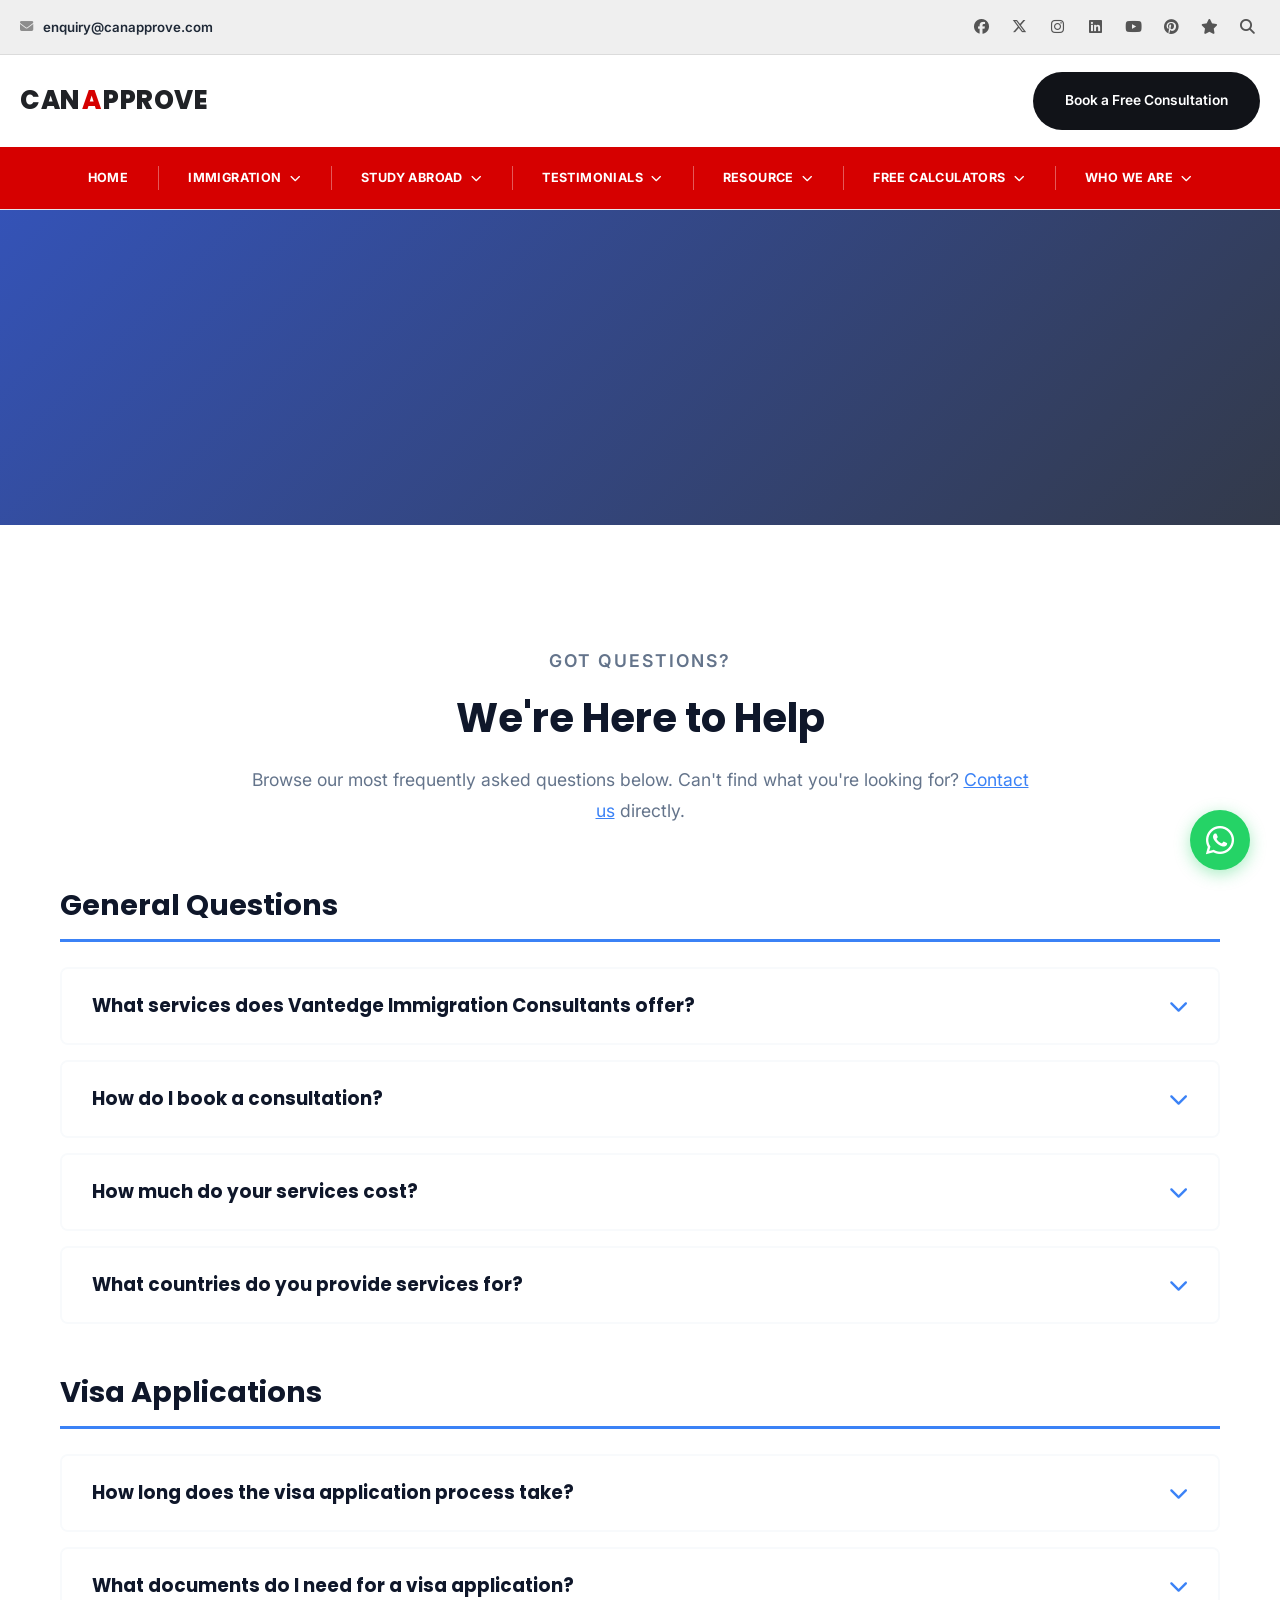
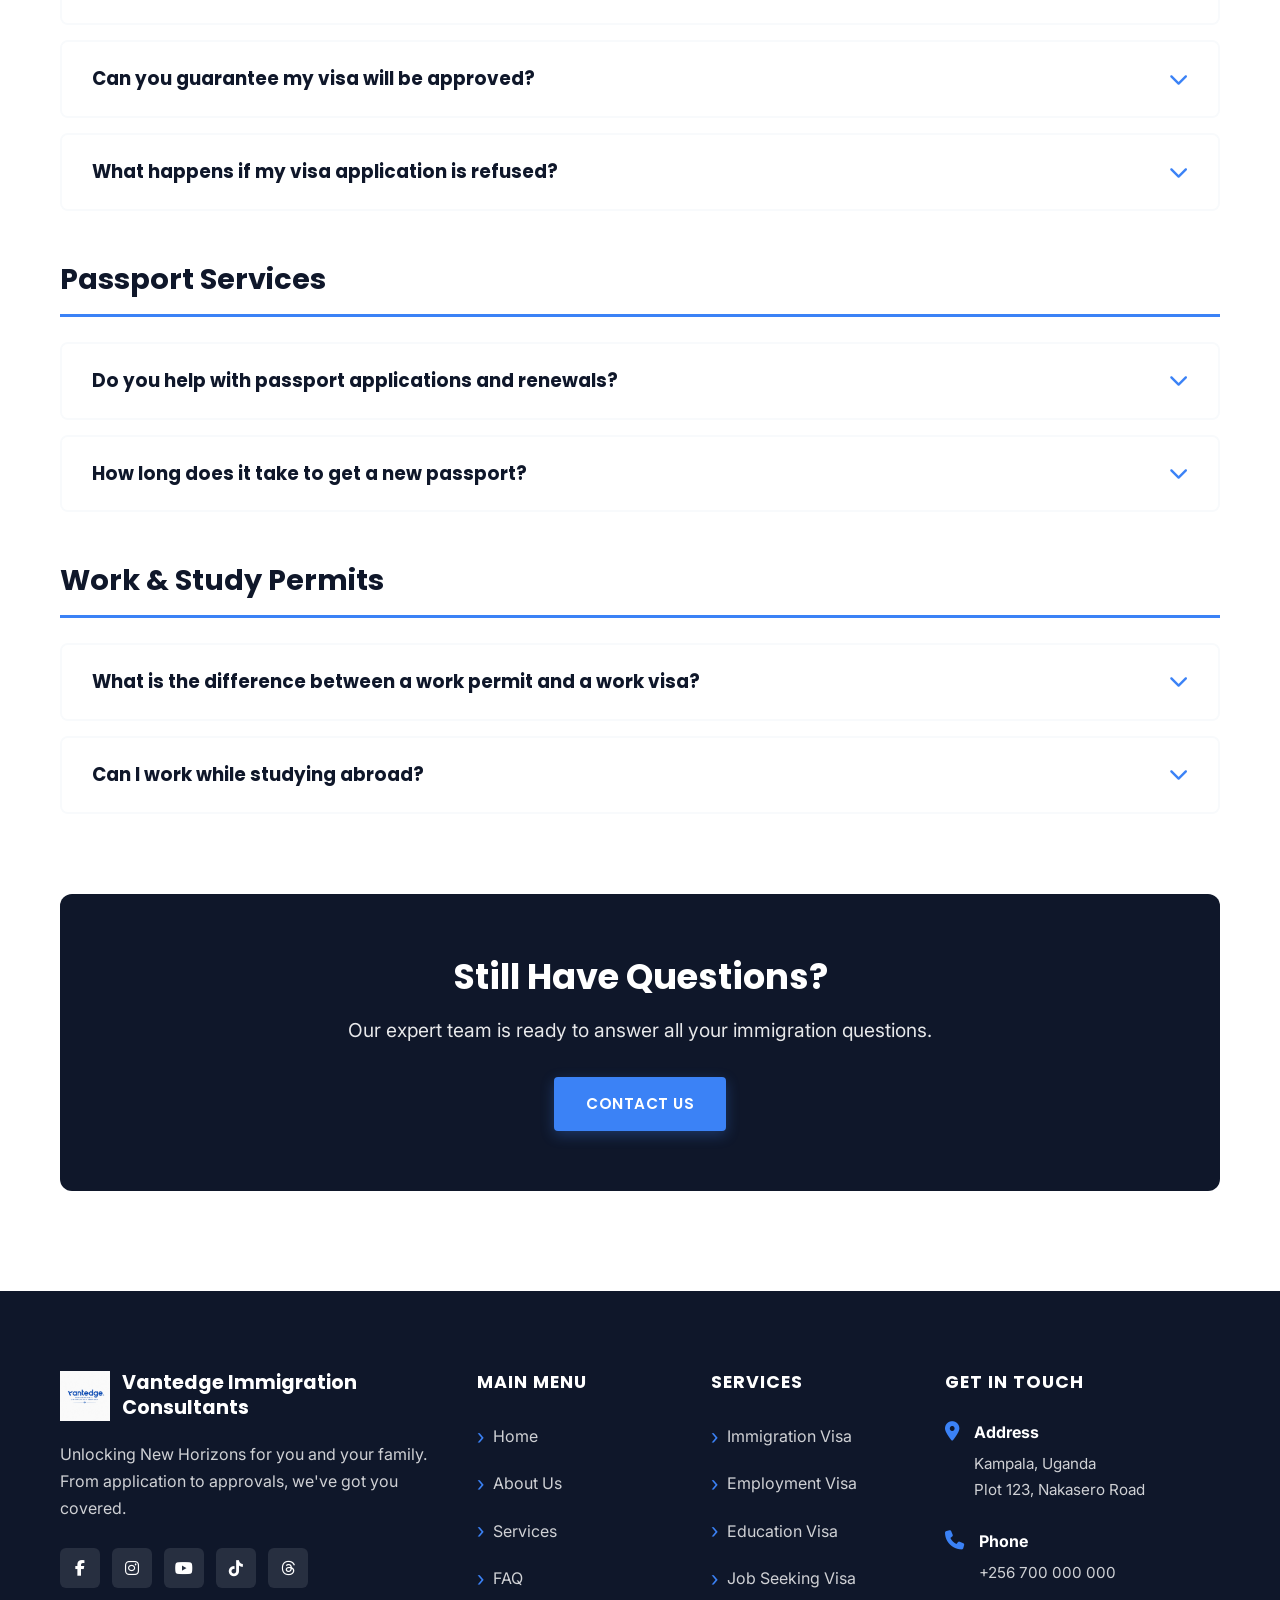
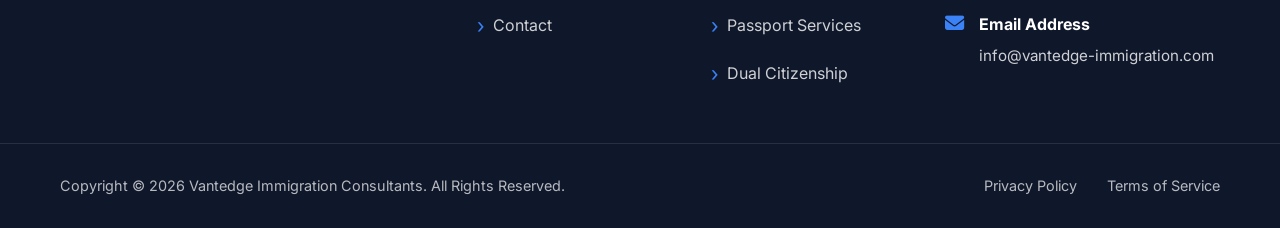
<file: faq.html>
<!DOCTYPE html>
<html lang="en">
<head>
    <meta charset="UTF-8">
    <meta name="viewport" content="width=device-width, initial-scale=1.0">
    <meta name="description" content="Frequently Asked Questions about Vantedge Immigration Consultants - Find answers to common immigration questions.">
    <title>FAQ | Vantedge Immigration Consultants</title>
    <link rel="stylesheet" href="css/style.css">
    <link rel="stylesheet" href="https://cdnjs.cloudflare.com/ajax/libs/font-awesome/6.4.0/css/all.min.css">
    <link href="https://fonts.googleapis.com/css2?family=Inter:wght@300;400;500;600;700;800&family=Poppins:wght@300;400;500;600;700;800&display=swap" rel="stylesheet">
</head>
<body>
        <header class="home-header">
        <div class="home-header-top">
            <div class="container">
                <div class="home-header-top-inner">
                    <a href="mailto:enquiry@canapprove.com" class="home-email"><i class="fas fa-envelope"></i> enquiry@canapprove.com</a>
                    <div class="home-socials" aria-label="Social links">
                        <a href="#" aria-label="Facebook"><i class="fab fa-facebook"></i></a>
                        <a href="#" aria-label="X"><i class="fab fa-x-twitter"></i></a>
                        <a href="#" aria-label="Instagram"><i class="fab fa-instagram"></i></a>
                        <a href="#" aria-label="LinkedIn"><i class="fab fa-linkedin"></i></a>
                        <a href="#" aria-label="YouTube"><i class="fab fa-youtube"></i></a>
                        <a href="#" aria-label="Pinterest"><i class="fab fa-pinterest"></i></a>
                        <a href="#" aria-label="Star"><i class="fas fa-star"></i></a>
                        <a href="#" aria-label="Search"><i class="fas fa-search"></i></a>
                    </div>
                </div>
            </div>
        </div>

        <div class="home-header-brand">
            <div class="container">
                <div class="home-header-brand-inner">
                    <a href="index.html" class="home-brand" aria-label="CanApprove Home">
                        <span class="brand-word">CAN</span><span class="brand-a">A</span><span class="brand-word">PPROVE</span>
                    </a>
                    <a href="booking.html" class="home-header-cta">Book a Free Consultation</a>
                </div>
            </div>
        </div>

        <nav class="home-header-nav" id="navbar">
            <div class="container">
                <div class="home-header-nav-inner">
                    <ul class="nav-menu" id="navMenu">
                        <li><a href="index.html">HOME</a></li>
                        <li><a href="services.html">IMMIGRATION <i class="fas fa-chevron-down"></i></a></li>
                        <li><a href="work-study-permits.html">STUDY ABROAD <i class="fas fa-chevron-down"></i></a></li>
                        <li><a href="#">TESTIMONIALS <i class="fas fa-chevron-down"></i></a></li>
                        <li><a href="#">RESOURCE <i class="fas fa-chevron-down"></i></a></li>
                        <li><a href="#">FREE CALCULATORS <i class="fas fa-chevron-down"></i></a></li>
                        <li><a href="about.html">WHO WE ARE <i class="fas fa-chevron-down"></i></a></li>
                    </ul>
                    <button class="mobile-menu-toggle" id="mobileMenuToggle" aria-label="Toggle menu">
                        <span></span>
                        <span></span>
                        <span></span>
                    </button>
                </div>
            </div>
        </nav>
    </header>

    <!-- Page Header -->
    <section class="page-header">
        <div class="hero-overlay"></div>
        <div class="container">
            <h1>Frequently Asked Questions</h1>
            <p>Find Answers to Common Immigration Questions</p>
        </div>
    </section>

    <!-- FAQ Section -->
    <section class="faq-section">
        <div class="container">
            <div class="faq-intro">
                <p class="section-subtitle">GOT QUESTIONS?</p>
                <h2>We're Here to Help</h2>
                <p>Browse our most frequently asked questions below. Can't find what you're looking for? <a href="contact.html">Contact us</a> directly.</p>
            </div>

            <div class="faq-container">
                <div class="faq-category">
                    <h3>General Questions</h3>
                    <div class="faq-list">
                        <div class="faq-item">
                            <div class="faq-question">
                                <h4>What services does Vantedge Immigration Consultants offer?</h4>
                                <i class="fas fa-chevron-down"></i>
                            </div>
                            <div class="faq-answer">
                                <p>We offer comprehensive immigration services including visa applications, passport services, dual citizenship applications, work permits, student visas, travel consultation, and document legalization services for various countries worldwide.</p>
                            </div>
                        </div>

                        <div class="faq-item">
                            <div class="faq-question">
                                <h4>How do I book a consultation?</h4>
                                <i class="fas fa-chevron-down"></i>
                            </div>
                            <div class="faq-answer">
                                <p>You can book a consultation by clicking the "Book Consultation" button on our website, calling us at +256 700 000 000, or emailing info@vantedge-immigration.com. We offer in-person, phone, and video consultations.</p>
                            </div>
                        </div>

                        <div class="faq-item">
                            <div class="faq-question">
                                <h4>How much do your services cost?</h4>
                                <i class="fas fa-chevron-down"></i>
                            </div>
                            <div class="faq-answer">
                                <p>Our fees vary depending on the type of service required and the complexity of your case. We offer transparent pricing with no hidden fees. Contact us for a personalized quote after your initial consultation.</p>
                            </div>
                        </div>

                        <div class="faq-item">
                            <div class="faq-question">
                                <h4>What countries do you provide services for?</h4>
                                <i class="fas fa-chevron-down"></i>
                            </div>
                            <div class="faq-answer">
                                <p>We provide immigration services for major destinations including Canada, USA, UK, Australia, New Zealand, and Schengen countries. We also assist with visas for many other countries worldwide.</p>
                            </div>
                        </div>
                    </div>
                </div>

                <div class="faq-category">
                    <h3>Visa Applications</h3>
                    <div class="faq-list">
                        <div class="faq-item">
                            <div class="faq-question">
                                <h4>How long does the visa application process take?</h4>
                                <i class="fas fa-chevron-down"></i>
                            </div>
                            <div class="faq-answer">
                                <p>Processing times vary by country and visa type, typically ranging from 2 weeks to 6 months. We'll provide you with accurate timelines during your consultation and keep you updated throughout the process.</p>
                            </div>
                        </div>

                        <div class="faq-item">
                            <div class="faq-question">
                                <h4>What documents do I need for a visa application?</h4>
                                <i class="fas fa-chevron-down"></i>
                            </div>
                            <div class="faq-answer">
                                <p>Required documents vary by visa type and destination country but commonly include passport, photographs, financial statements, employment letters, educational certificates, and supporting documents. We provide a comprehensive checklist tailored to your application.</p>
                            </div>
                        </div>

                        <div class="faq-item">
                            <div class="faq-question">
                                <h4>Can you guarantee my visa will be approved?</h4>
                                <i class="fas fa-chevron-down"></i>
                            </div>
                            <div class="faq-answer">
                                <p>While we cannot guarantee approval as the final decision rests with immigration authorities, we maximize your chances of success by ensuring your application is complete, accurate, and professionally presented with all supporting documentation.</p>
                            </div>
                        </div>

                        <div class="faq-item">
                            <div class="faq-question">
                                <h4>What happens if my visa application is refused?</h4>
                                <i class="fas fa-chevron-down"></i>
                            </div>
                            <div class="faq-answer">
                                <p>We'll review the refusal reasons, advise you on your options, and help you understand whether to appeal, reapply, or explore alternative pathways. Our goal is to find the best solution for your situation.</p>
                            </div>
                        </div>
                    </div>
                </div>

                <div class="faq-category">
                    <h3>Passport Services</h3>
                    <div class="faq-list">
                        <div class="faq-item">
                            <div class="faq-question">
                                <h4>Do you help with passport applications and renewals?</h4>
                                <i class="fas fa-chevron-down"></i>
                            </div>
                            <div class="faq-answer">
                                <p>Yes, we provide comprehensive passport services including new applications, renewals, replacements for lost/damaged passports, and expedited processing when available.</p>
                            </div>
                        </div>

                        <div class="faq-item">
                            <div class="faq-question">
                                <h4>How long does it take to get a new passport?</h4>
                                <i class="fas fa-chevron-down"></i>
                            </div>
                            <div class="faq-answer">
                                <p>Standard passport processing typically takes 4-8 weeks. Expedited services may be available for urgent cases. We'll guide you through the fastest options available.</p>
                            </div>
                        </div>
                    </div>
                </div>

                <div class="faq-category">
                    <h3>Work & Study Permits</h3>
                    <div class="faq-list">
                        <div class="faq-item">
                            <div class="faq-question">
                                <h4>What is the difference between a work permit and a work visa?</h4>
                                <i class="fas fa-chevron-down"></i>
                            </div>
                            <div class="faq-answer">
                                <p>A work visa allows you to enter a country, while a work permit grants you authorization to work there. Some countries issue combined documents, while others require separate applications. We'll clarify the requirements for your destination.</p>
                            </div>
                        </div>

                        <div class="faq-item">
                            <div class="faq-question">
                                <h4>Can I work while studying abroad?</h4>
                                <i class="fas fa-chevron-down"></i>
                            </div>
                            <div class="faq-answer">
                                <p>Many countries allow international students to work part-time during studies and full-time during breaks. Regulations vary by country and visa type. We'll explain the work rights associated with your student visa.</p>
                            </div>
                        </div>
                    </div>
                </div>
            </div>

            <div class="faq-cta">
                <h3>Still Have Questions?</h3>
                <p>Our expert team is ready to answer all your immigration questions.</p>
                <a href="contact.html" class="btn btn-primary">Contact Us</a>
            </div>
        </div>
    </section>

    <!-- Footer -->
    <footer class="footer">
        <div class="footer-main">
            <div class="container">
                <div class="footer-grid">
                    <div class="footer-col">
                        <div class="footer-logo">
                            <img src="public/logo.png" alt="Vantedge Immigration Consultants">
                            <h3>Vantedge Immigration Consultants</h3>
                        </div>
                        <p>Unlocking New Horizons for you and your family. From application to approvals, we've got you covered.</p>
                        <div class="footer-social">
                            <a href="#"><i class="fab fa-facebook-f"></i></a>
                            <a href="#"><i class="fab fa-instagram"></i></a>
                            <a href="#"><i class="fab fa-youtube"></i></a>
                            <a href="#"><i class="fab fa-tiktok"></i></a>
                            <a href="#"><i class="fab fa-threads"></i></a>
                        </div>
                    </div>

                    <div class="footer-col">
                        <h4>MAIN MENU</h4>
                        <ul>
                            <li><a href="index.html">Home</a></li>
                            <li><a href="about.html">About Us</a></li>
                            <li><a href="services.html">Services</a></li>
                            <li><a href="faq.html">FAQ</a></li>
                            <li><a href="contact.html">Contact</a></li>
                        </ul>
                    </div>

                    <div class="footer-col">
                        <h4>Services</h4>
                        <ul>
                            <li><a href="visa-applications.html">Immigration Visa</a></li>
                            <li><a href="work-study-permits.html">Employment Visa</a></li>
                            <li><a href="work-study-permits.html">Education Visa</a></li>
                            <li><a href="work-study-permits.html">Job Seeking Visa</a></li>
                            <li><a href="passport-services.html">Passport Services</a></li>
                            <li><a href="dual-citizenship.html">Dual Citizenship</a></li>
                        </ul>
                    </div>

                    <div class="footer-col">
                        <h4>GET IN TOUCH</h4>
                        <div class="contact-info">
                            <div class="contact-item">
                                <i class="fas fa-map-marker-alt"></i>
                                <div>
                                    <strong>Address</strong>
                                    <p>Kampala, Uganda<br>Plot 123, Nakasero Road</p>
                                </div>
                            </div>
                            <div class="contact-item">
                                <i class="fas fa-phone"></i>
                                <div>
                                    <strong>Phone</strong>
                                    <p>+256 700 000 000</p>
                                </div>
                            </div>
                            <div class="contact-item">
                                <i class="fas fa-envelope"></i>
                                <div>
                                    <strong>Email Address</strong>
                                    <p>info@vantedge-immigration.com</p>
                                </div>
                            </div>
                        </div>
                    </div>
                </div>
            </div>
        </div>
        <div class="footer-bottom">
            <div class="container">
                <div class="footer-bottom-content">
                    <p>Copyright © 2026 Vantedge Immigration Consultants. All Rights Reserved.</p>
                    <div class="footer-links">
                        <a href="#">Privacy Policy</a>
                        <a href="#">Terms of Service</a>
                    </div>
                </div>
            </div>
        </div>
    </footer>

    <!-- WhatsApp Float Button -->
    <a href="https://wa.me/256700000000" class="whatsapp-float" target="_blank">
        <i class="fab fa-whatsapp"></i>
    </a>

    <!-- Scroll to Top Button -->
    <button class="scroll-to-top" id="scrollToTop">
        <i class="fas fa-arrow-up"></i>
    </button>

    <script src="js/main.js"></script>
    <script>
        // FAQ Accordion
        document.querySelectorAll('.faq-question').forEach(question => {
            question.addEventListener('click', () => {
                const faqItem = question.parentElement;
                const wasActive = faqItem.classList.contains('active');
                
                // Close all FAQ items
                document.querySelectorAll('.faq-item').forEach(item => {
                    item.classList.remove('active');
                });
                
                // Open clicked item if it wasn't active
                if (!wasActive) {
                    faqItem.classList.add('active');
                }
            });
        });
    </script>
    <style>
        .page-header {
            background: linear-gradient(135deg, var(--navy) 0%, var(--dark-blue) 100%);
            background-image: url('https://images.unsplash.com/photo-1454165804606-c3d57bc86b40?w=1920&h=600&fit=crop');
            background-size: cover;
            background-position: center;
            padding: 120px 0 80px;
            text-align: center;
            color: var(--white);
            position: relative;
        }

        .page-header h1 {
            color: var(--white);
            font-size: 3.5rem;
            margin-bottom: 15px;
        }

        .faq-section {
            padding: 100px 0;
        }

        .faq-intro {
            text-align: center;
            max-width: 800px;
            margin: 0 auto 60px;
        }

        .faq-intro p {
            font-size: 1.1rem;
            line-height: 1.8;
            color: var(--gray);
            margin-top: 20px;
        }

        .faq-intro a {
            color: var(--light-blue);
            text-decoration: underline;
        }

        .faq-category {
            margin-bottom: 50px;
        }

        .faq-category h3 {
            font-size: 1.8rem;
            color: var(--navy);
            margin-bottom: 25px;
            padding-bottom: 15px;
            border-bottom: 3px solid var(--light-blue);
        }

        .faq-list {
            display: flex;
            flex-direction: column;
            gap: 15px;
        }

        .faq-item {
            background: var(--white);
            border: 2px solid var(--light-gray);
            border-radius: 8px;
            overflow: hidden;
            transition: var(--transition);
        }

        .faq-item.active {
            border-color: var(--light-blue);
            box-shadow: var(--shadow-md);
        }

        .faq-question {
            display: flex;
            justify-content: space-between;
            align-items: center;
            padding: 25px 30px;
            cursor: pointer;
            background: var(--white);
            transition: var(--transition);
        }

        .faq-question:hover {
            background: var(--light-gray);
        }

        .faq-question h4 {
            font-size: 1.15rem;
            color: var(--navy);
            margin: 0;
        }

        .faq-question i {
            color: var(--light-blue);
            font-size: 1.2rem;
            transition: transform 0.3s ease;
        }

        .faq-item.active .faq-question i {
            transform: rotate(180deg);
        }

        .faq-answer {
            max-height: 0;
            overflow: hidden;
            transition: max-height 0.3s ease;
        }

        .faq-item.active .faq-answer {
            max-height: 500px;
        }

        .faq-answer p {
            padding: 0 30px 25px;
            color: var(--gray);
            line-height: 1.8;
        }

        .faq-cta {
            background: var(--navy);
            color: var(--white);
            text-align: center;
            padding: 60px 40px;
            border-radius: 12px;
            margin-top: 80px;
        }

        .faq-cta h3 {
            color: var(--white);
            font-size: 2.2rem;
            margin-bottom: 15px;
        }

        .faq-cta p {
            font-size: 1.2rem;
            margin-bottom: 30px;
            opacity: 0.9;
        }
    </style>
</body>
</html>
</file>
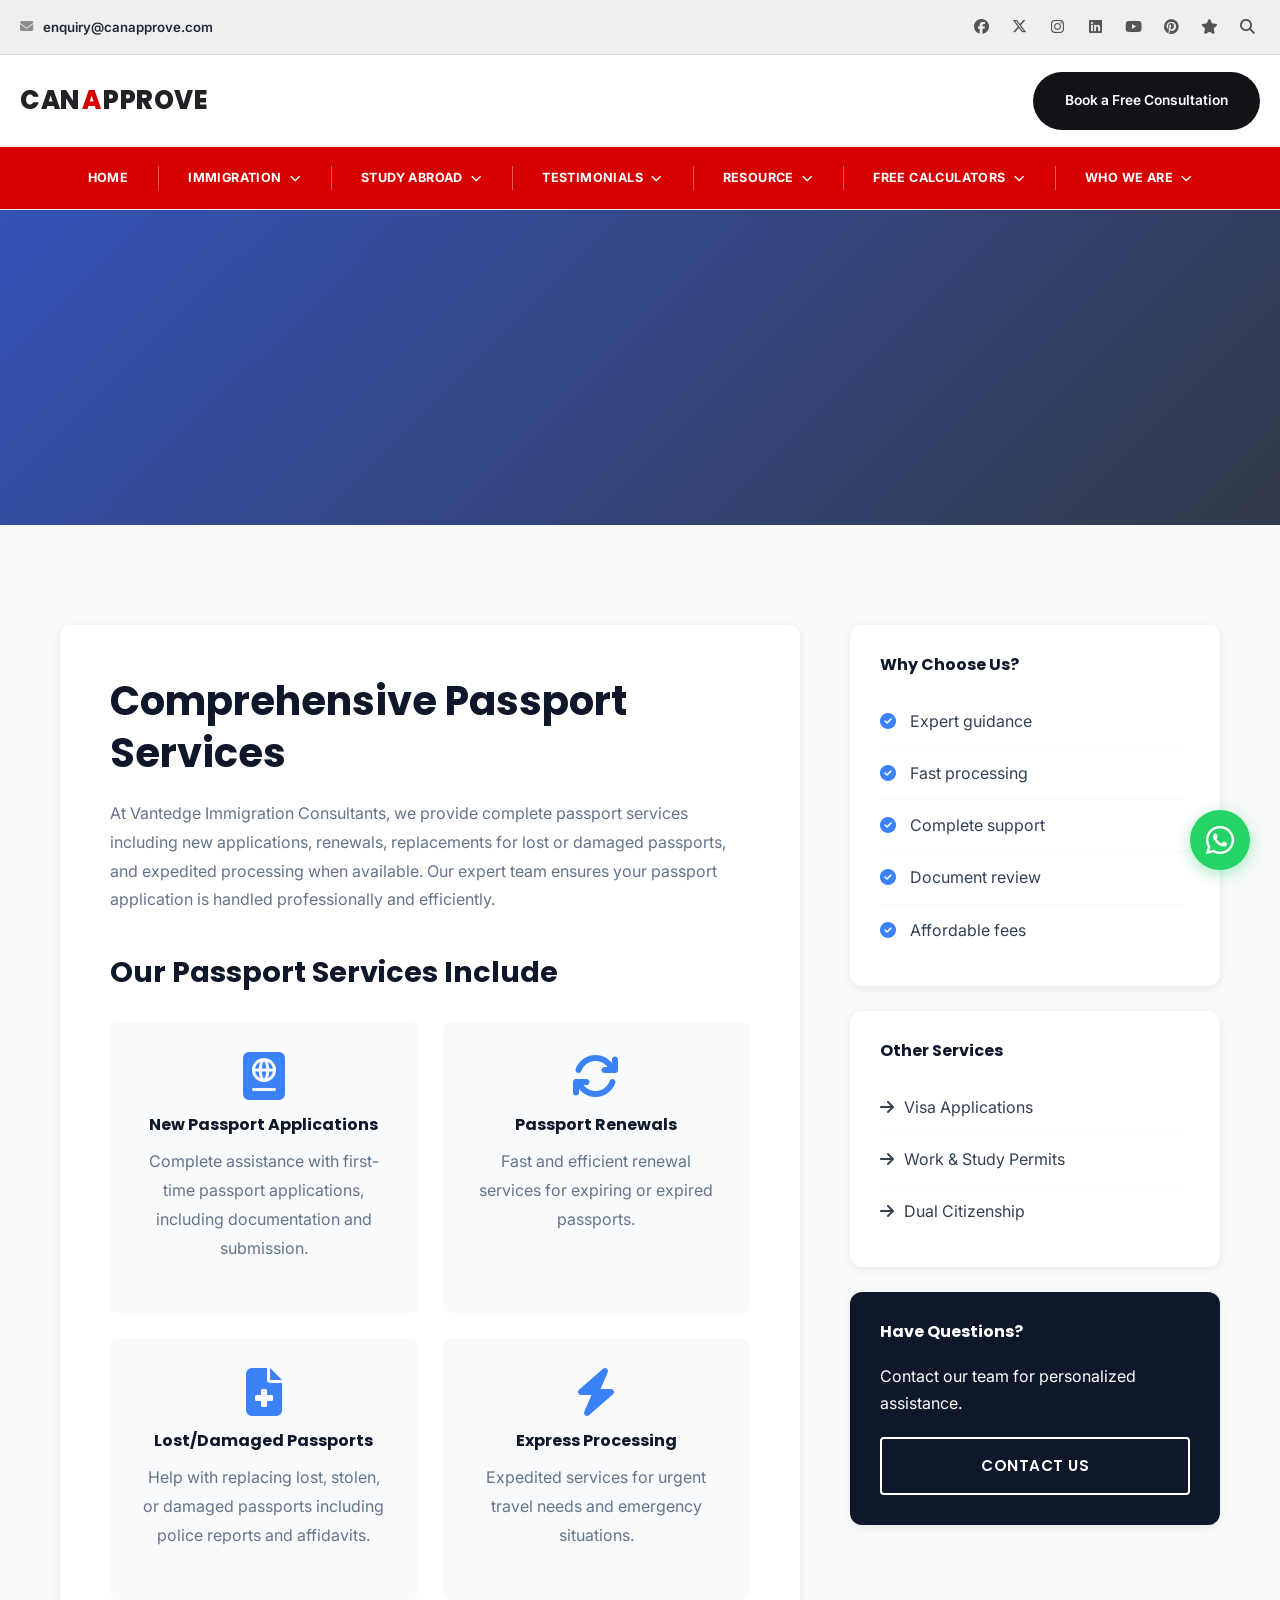
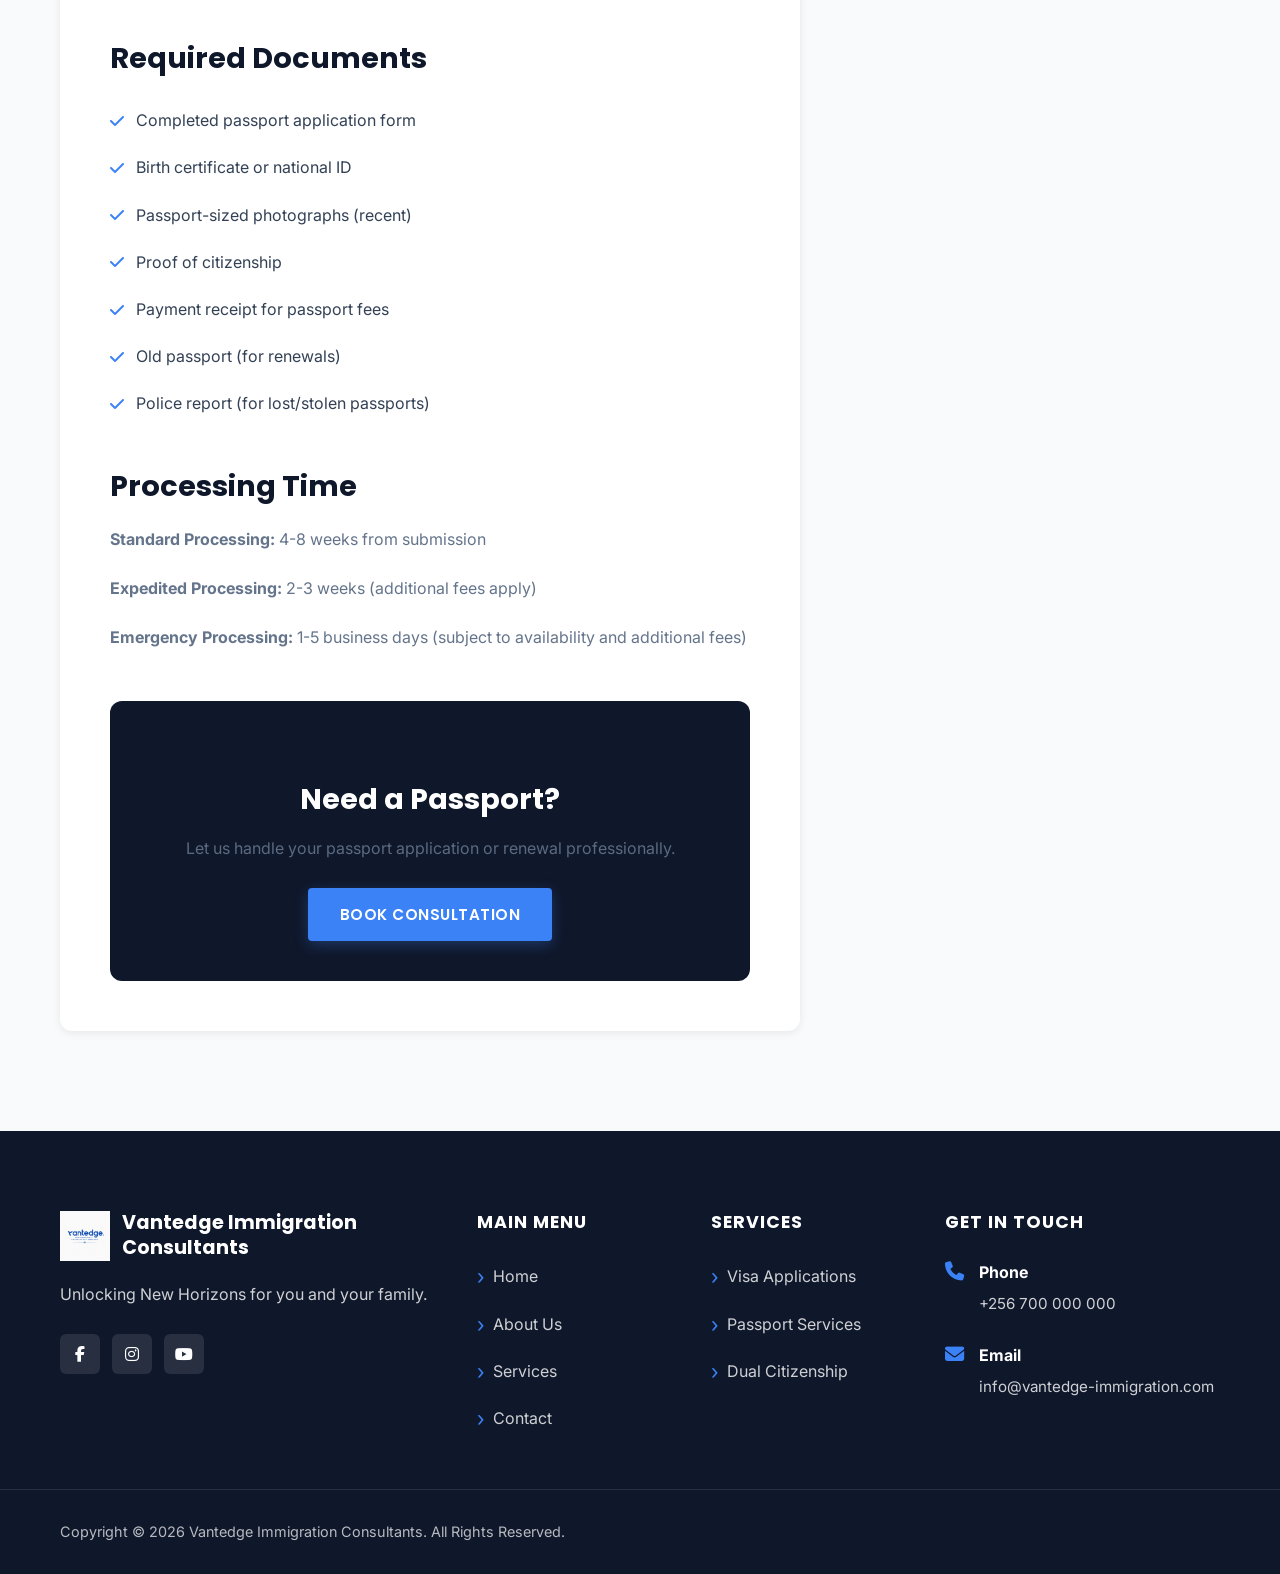
<file: passport-services.html>
<!DOCTYPE html>
<html lang="en">
<head>
    <meta charset="UTF-8">
    <meta name="viewport" content="width=device-width, initial-scale=1.0">
    <meta name="description" content="Professional passport application and renewal services by Vantedge Immigration Consultants.">
    <title>Passport Services | Vantedge Immigration Consultants</title>
    <link rel="stylesheet" href="css/style.css">
    <link rel="stylesheet" href="https://cdnjs.cloudflare.com/ajax/libs/font-awesome/6.4.0/css/all.min.css">
    <link href="https://fonts.googleapis.com/css2?family=Inter:wght@300;400;500;600;700;800&family=Poppins:wght@300;400;500;600;700;800&display=swap" rel="stylesheet">
</head>
<body>
        <header class="home-header">
        <div class="home-header-top">
            <div class="container">
                <div class="home-header-top-inner">
                    <a href="mailto:enquiry@canapprove.com" class="home-email"><i class="fas fa-envelope"></i> enquiry@canapprove.com</a>
                    <div class="home-socials" aria-label="Social links">
                        <a href="#" aria-label="Facebook"><i class="fab fa-facebook"></i></a>
                        <a href="#" aria-label="X"><i class="fab fa-x-twitter"></i></a>
                        <a href="#" aria-label="Instagram"><i class="fab fa-instagram"></i></a>
                        <a href="#" aria-label="LinkedIn"><i class="fab fa-linkedin"></i></a>
                        <a href="#" aria-label="YouTube"><i class="fab fa-youtube"></i></a>
                        <a href="#" aria-label="Pinterest"><i class="fab fa-pinterest"></i></a>
                        <a href="#" aria-label="Star"><i class="fas fa-star"></i></a>
                        <a href="#" aria-label="Search"><i class="fas fa-search"></i></a>
                    </div>
                </div>
            </div>
        </div>

        <div class="home-header-brand">
            <div class="container">
                <div class="home-header-brand-inner">
                    <a href="index.html" class="home-brand" aria-label="CanApprove Home">
                        <span class="brand-word">CAN</span><span class="brand-a">A</span><span class="brand-word">PPROVE</span>
                    </a>
                    <a href="booking.html" class="home-header-cta">Book a Free Consultation</a>
                </div>
            </div>
        </div>

        <nav class="home-header-nav" id="navbar">
            <div class="container">
                <div class="home-header-nav-inner">
                    <ul class="nav-menu" id="navMenu">
                        <li><a href="index.html">HOME</a></li>
                        <li><a href="services.html">IMMIGRATION <i class="fas fa-chevron-down"></i></a></li>
                        <li><a href="work-study-permits.html">STUDY ABROAD <i class="fas fa-chevron-down"></i></a></li>
                        <li><a href="#">TESTIMONIALS <i class="fas fa-chevron-down"></i></a></li>
                        <li><a href="#">RESOURCE <i class="fas fa-chevron-down"></i></a></li>
                        <li><a href="#">FREE CALCULATORS <i class="fas fa-chevron-down"></i></a></li>
                        <li><a href="about.html">WHO WE ARE <i class="fas fa-chevron-down"></i></a></li>
                    </ul>
                    <button class="mobile-menu-toggle" id="mobileMenuToggle" aria-label="Toggle menu">
                        <span></span>
                        <span></span>
                        <span></span>
                    </button>
                </div>
            </div>
        </nav>
    </header>

    <section class="page-header">
        <div class="hero-overlay"></div>
        <div class="container">
            <h1>Passport Services</h1>
            <p>Professional Assistance for New Passports, Renewals & Replacements</p>
        </div>
    </section>

    <section class="service-detail-section">
        <div class="container">
            <div class="service-detail-content">
                <div class="main-content">
                    <h2>Comprehensive Passport Services</h2>
                    <p>At Vantedge Immigration Consultants, we provide complete passport services including new applications, renewals, replacements for lost or damaged passports, and expedited processing when available. Our expert team ensures your passport application is handled professionally and efficiently.</p>

                    <h3>Our Passport Services Include</h3>
                    <div class="visa-types">
                        <div class="visa-type-card">
                            <i class="fas fa-passport"></i>
                            <h4>New Passport Applications</h4>
                            <p>Complete assistance with first-time passport applications, including documentation and submission.</p>
                        </div>
                        <div class="visa-type-card">
                            <i class="fas fa-sync"></i>
                            <h4>Passport Renewals</h4>
                            <p>Fast and efficient renewal services for expiring or expired passports.</p>
                        </div>
                        <div class="visa-type-card">
                            <i class="fas fa-file-medical"></i>
                            <h4>Lost/Damaged Passports</h4>
                            <p>Help with replacing lost, stolen, or damaged passports including police reports and affidavits.</p>
                        </div>
                        <div class="visa-type-card">
                            <i class="fas fa-bolt"></i>
                            <h4>Express Processing</h4>
                            <p>Expedited services for urgent travel needs and emergency situations.</p>
                        </div>
                    </div>

                    <h3>Required Documents</h3>
                    <ul class="document-list">
                        <li><i class="fas fa-check"></i> Completed passport application form</li>
                        <li><i class="fas fa-check"></i> Birth certificate or national ID</li>
                        <li><i class="fas fa-check"></i> Passport-sized photographs (recent)</li>
                        <li><i class="fas fa-check"></i> Proof of citizenship</li>
                        <li><i class="fas fa-check"></i> Payment receipt for passport fees</li>
                        <li><i class="fas fa-check"></i> Old passport (for renewals)</li>
                        <li><i class="fas fa-check"></i> Police report (for lost/stolen passports)</li>
                    </ul>

                    <h3>Processing Time</h3>
                    <p><strong>Standard Processing:</strong> 4-8 weeks from submission</p>
                    <p><strong>Expedited Processing:</strong> 2-3 weeks (additional fees apply)</p>
                    <p><strong>Emergency Processing:</strong> 1-5 business days (subject to availability and additional fees)</p>

                    <div class="cta-box">
                        <h3>Need a Passport?</h3>
                        <p>Let us handle your passport application or renewal professionally.</p>
                        <a href="booking.html" class="btn btn-primary">Book Consultation</a>
                    </div>
                </div>

                <div class="sidebar">
                    <div class="sidebar-widget">
                        <h4>Why Choose Us?</h4>
                        <ul class="destination-list">
                            <li><i class="fas fa-check-circle"></i> Expert guidance</li>
                            <li><i class="fas fa-check-circle"></i> Fast processing</li>
                            <li><i class="fas fa-check-circle"></i> Complete support</li>
                            <li><i class="fas fa-check-circle"></i> Document review</li>
                            <li><i class="fas fa-check-circle"></i> Affordable fees</li>
                        </ul>
                    </div>

                    <div class="sidebar-widget">
                        <h4>Other Services</h4>
                        <ul class="service-links">
                            <li><a href="visa-applications.html"><i class="fas fa-arrow-right"></i> Visa Applications</a></li>
                            <li><a href="work-study-permits.html"><i class="fas fa-arrow-right"></i> Work & Study Permits</a></li>
                            <li><a href="dual-citizenship.html"><i class="fas fa-arrow-right"></i> Dual Citizenship</a></li>
                        </ul>
                    </div>

                    <div class="sidebar-widget cta-widget">
                        <h4>Have Questions?</h4>
                        <p>Contact our team for personalized assistance.</p>
                        <a href="contact.html" class="btn btn-outline-dark">Contact Us</a>
                    </div>
                </div>
            </div>
        </div>
    </section>

    <footer class="footer">
        <div class="footer-main">
            <div class="container">
                <div class="footer-grid">
                    <div class="footer-col">
                        <div class="footer-logo">
                            <img src="public/logo.png" alt="Vantedge Immigration Consultants">
                            <h3>Vantedge Immigration Consultants</h3>
                        </div>
                        <p>Unlocking New Horizons for you and your family.</p>
                        <div class="footer-social">
                            <a href="#"><i class="fab fa-facebook-f"></i></a>
                            <a href="#"><i class="fab fa-instagram"></i></a>
                            <a href="#"><i class="fab fa-youtube"></i></a>
                        </div>
                    </div>
                    <div class="footer-col">
                        <h4>MAIN MENU</h4>
                        <ul>
                            <li><a href="index.html">Home</a></li>
                            <li><a href="about.html">About Us</a></li>
                            <li><a href="services.html">Services</a></li>
                            <li><a href="contact.html">Contact</a></li>
                        </ul>
                    </div>
                    <div class="footer-col">
                        <h4>Services</h4>
                        <ul>
                            <li><a href="visa-applications.html">Visa Applications</a></li>
                            <li><a href="passport-services.html">Passport Services</a></li>
                            <li><a href="dual-citizenship.html">Dual Citizenship</a></li>
                        </ul>
                    </div>
                    <div class="footer-col">
                        <h4>GET IN TOUCH</h4>
                        <div class="contact-info">
                            <div class="contact-item">
                                <i class="fas fa-phone"></i>
                                <div><strong>Phone</strong><p>+256 700 000 000</p></div>
                            </div>
                            <div class="contact-item">
                                <i class="fas fa-envelope"></i>
                                <div><strong>Email</strong><p>info@vantedge-immigration.com</p></div>
                            </div>
                        </div>
                    </div>
                </div>
            </div>
        </div>
        <div class="footer-bottom">
            <div class="container">
                <div class="footer-bottom-content">
                    <p>Copyright © 2026 Vantedge Immigration Consultants. All Rights Reserved.</p>
                </div>
            </div>
        </div>
    </footer>

    <a href="https://wa.me/256700000000" class="whatsapp-float" target="_blank">
        <i class="fab fa-whatsapp"></i>
    </a>

    <button class="scroll-to-top" id="scrollToTop">
        <i class="fas fa-arrow-up"></i>
    </button>

    <script src="js/main.js"></script>
    <style>
        .page-header {
            background: linear-gradient(135deg, var(--navy) 0%, var(--dark-blue) 100%);
            background-image: url('https://images.unsplash.com/photo-1499731925017-fd8e36171d59?w=1920&h=600&fit=crop');
            background-size: cover;
            background-position: center;
            padding: 120px 0 80px;
            text-align: center;
            color: var(--white);
            position: relative;
        }
        .page-header h1 { color: var(--white); font-size: 3.5rem; margin-bottom: 15px; }
        .service-detail-section { padding: 100px 0; background: var(--light-gray); }
        .service-detail-content { display: grid; grid-template-columns: 2fr 1fr; gap: 50px; }
        .main-content { background: var(--white); padding: 50px; border-radius: 12px; box-shadow: var(--shadow-sm); }
        .main-content h2 { font-size: 2.5rem; margin-bottom: 20px; }
        .main-content h3 { font-size: 1.8rem; margin: 40px 0 20px; color: var(--navy); }
        .main-content p { line-height: 1.8; color: var(--gray); margin-bottom: 20px; }
        .visa-types { display: grid; grid-template-columns: repeat(auto-fit, minmax(230px, 1fr)); gap: 25px; margin: 30px 0; }
        .visa-type-card { background: var(--light-gray); padding: 30px; border-radius: 8px; text-align: center; }
        .visa-type-card i { font-size: 3rem; color: var(--light-blue); margin-bottom: 15px; }
        .visa-type-card h4 { margin-bottom: 12px; }
        .document-list { margin: 20px 0; }
        .document-list li { display: flex; align-items: center; gap: 12px; padding: 10px 0; }
        .document-list i { color: var(--light-blue); }
        .cta-box { background: var(--navy); color: var(--white); padding: 40px; border-radius: 12px; text-align: center; margin-top: 50px; }
        .cta-box h3 { color: var(--white); margin-bottom: 15px; }
        .cta-box p { margin-bottom: 25px; opacity: 0.9; }
        .sidebar { display: flex; flex-direction: column; gap: 25px; }
        .sidebar-widget { background: var(--white); padding: 30px; border-radius: 12px; box-shadow: var(--shadow-sm); }
        .sidebar-widget h4 { margin-bottom: 20px; color: var(--navy); }
        .destination-list, .service-links { list-style: none; }
        .destination-list li, .service-links li { padding: 12px 0; border-bottom: 1px solid var(--light-gray); }
        .destination-list li:last-child, .service-links li:last-child { border-bottom: none; }
        .destination-list i { color: var(--light-blue); margin-right: 10px; }
        .service-links a { color: var(--dark-gray); transition: var(--transition); display: flex; align-items: center; gap: 10px; }
        .service-links a:hover { color: var(--light-blue); padding-left: 10px; }
        .cta-widget { background: var(--navy); color: var(--white); }
        .cta-widget h4, .cta-widget p { color: var(--white); }
        .btn-outline-dark { background: transparent; color: var(--white); border: 2px solid var(--white); display: block; width: 100%; margin-top: 20px; }
        .btn-outline-dark:hover { background: var(--white); color: var(--navy); }
        @media (max-width: 1024px) {
            .service-detail-content { grid-template-columns: 1fr; }
        }
    </style>
</body>
</html>
</file>
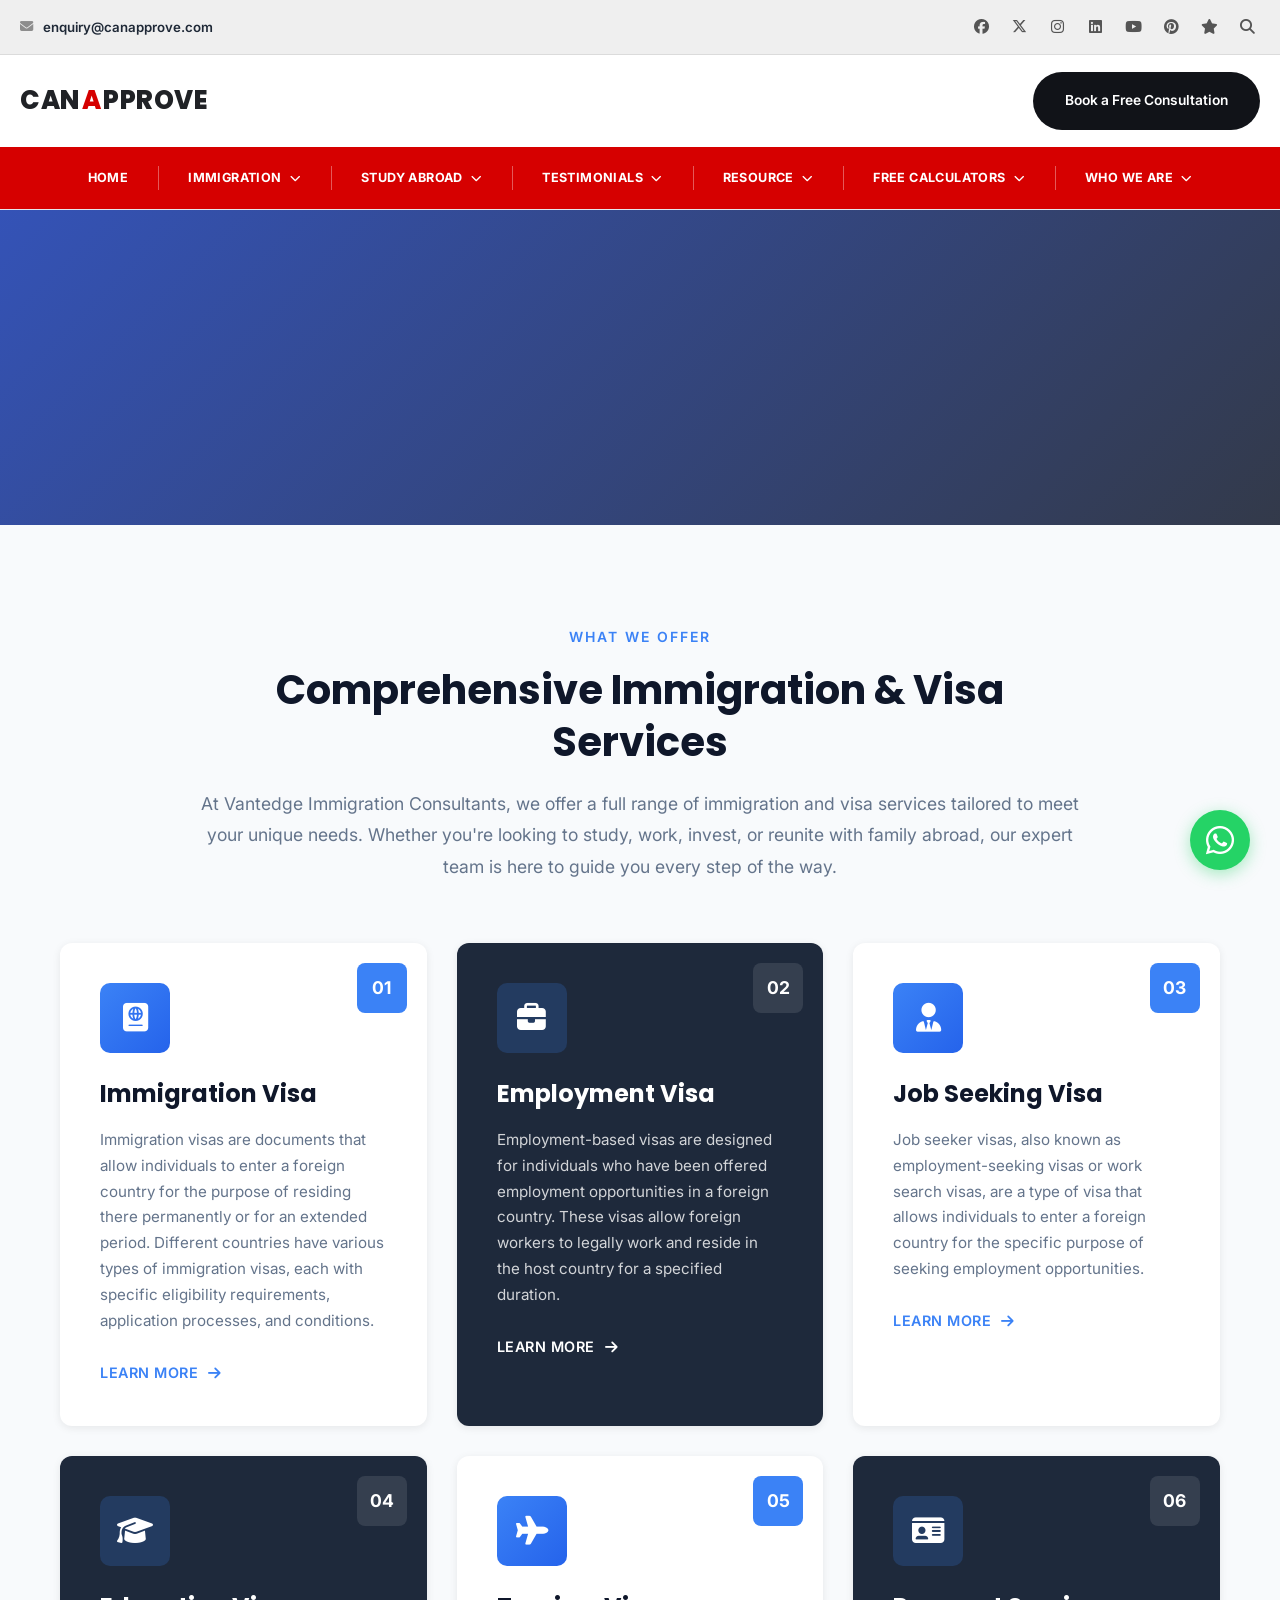
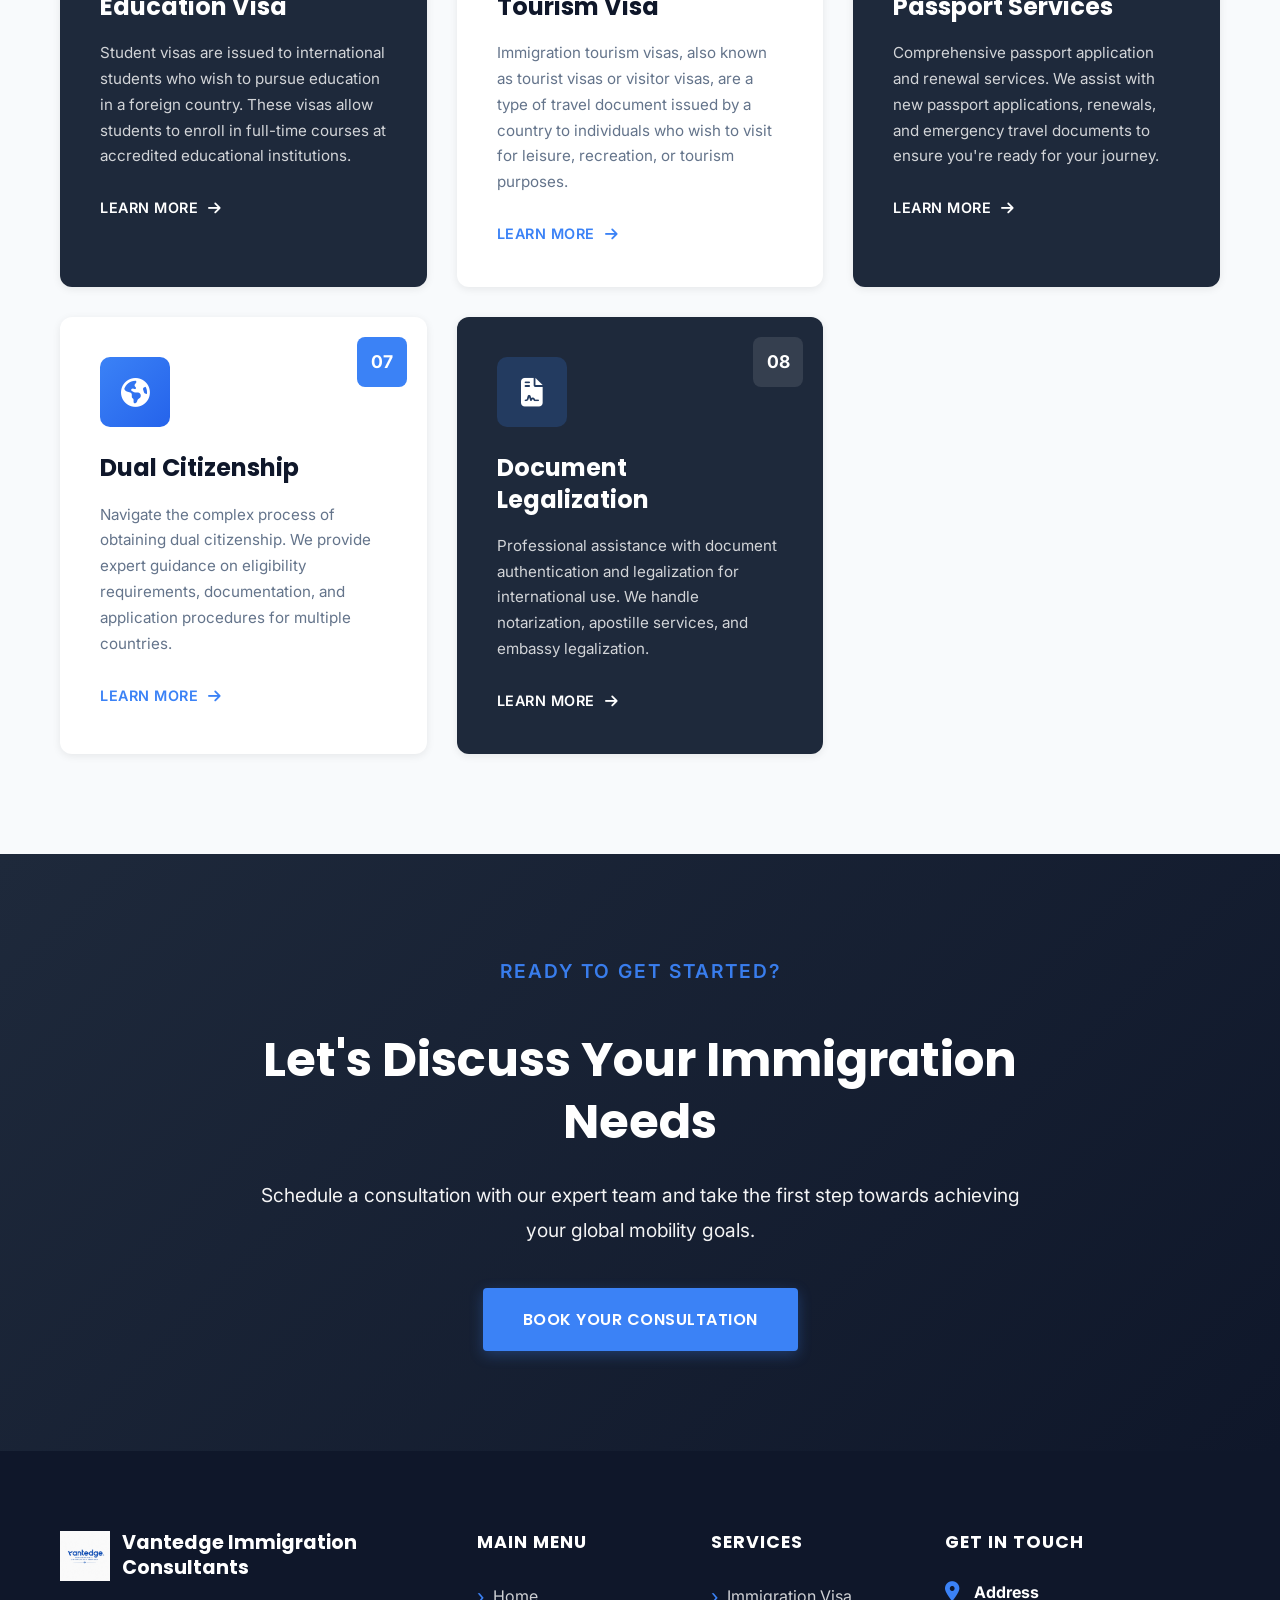
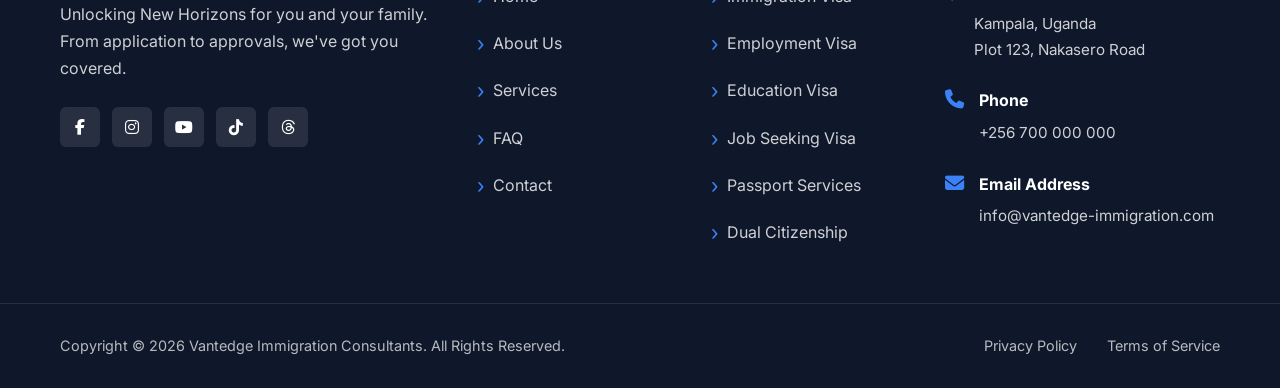
<file: services.html>
<!DOCTYPE html>
<html lang="en">
<head>
    <meta charset="UTF-8">
    <meta name="viewport" content="width=device-width, initial-scale=1.0">
    <meta name="description" content="Comprehensive immigration and visa services by Vantedge Immigration Consultants - Your pathway to global opportunities.">
    <title>Our Services | Vantedge Immigration Consultants</title>
    <link rel="stylesheet" href="css/style.css">
    <link rel="stylesheet" href="https://cdnjs.cloudflare.com/ajax/libs/font-awesome/6.4.0/css/all.min.css">
    <link href="https://fonts.googleapis.com/css2?family=Inter:wght@300;400;500;600;700;800&family=Poppins:wght@300;400;500;600;700;800&display=swap" rel="stylesheet">
</head>
<body>
        <header class="home-header">
        <div class="home-header-top">
            <div class="container">
                <div class="home-header-top-inner">
                    <a href="mailto:enquiry@canapprove.com" class="home-email"><i class="fas fa-envelope"></i> enquiry@canapprove.com</a>
                    <div class="home-socials" aria-label="Social links">
                        <a href="#" aria-label="Facebook"><i class="fab fa-facebook"></i></a>
                        <a href="#" aria-label="X"><i class="fab fa-x-twitter"></i></a>
                        <a href="#" aria-label="Instagram"><i class="fab fa-instagram"></i></a>
                        <a href="#" aria-label="LinkedIn"><i class="fab fa-linkedin"></i></a>
                        <a href="#" aria-label="YouTube"><i class="fab fa-youtube"></i></a>
                        <a href="#" aria-label="Pinterest"><i class="fab fa-pinterest"></i></a>
                        <a href="#" aria-label="Star"><i class="fas fa-star"></i></a>
                        <a href="#" aria-label="Search"><i class="fas fa-search"></i></a>
                    </div>
                </div>
            </div>
        </div>

        <div class="home-header-brand">
            <div class="container">
                <div class="home-header-brand-inner">
                    <a href="index.html" class="home-brand" aria-label="CanApprove Home">
                        <span class="brand-word">CAN</span><span class="brand-a">A</span><span class="brand-word">PPROVE</span>
                    </a>
                    <a href="booking.html" class="home-header-cta">Book a Free Consultation</a>
                </div>
            </div>
        </div>

        <nav class="home-header-nav" id="navbar">
            <div class="container">
                <div class="home-header-nav-inner">
                    <ul class="nav-menu" id="navMenu">
                        <li><a href="index.html">HOME</a></li>
                        <li><a href="services.html">IMMIGRATION <i class="fas fa-chevron-down"></i></a></li>
                        <li><a href="work-study-permits.html">STUDY ABROAD <i class="fas fa-chevron-down"></i></a></li>
                        <li><a href="#">TESTIMONIALS <i class="fas fa-chevron-down"></i></a></li>
                        <li><a href="#">RESOURCE <i class="fas fa-chevron-down"></i></a></li>
                        <li><a href="#">FREE CALCULATORS <i class="fas fa-chevron-down"></i></a></li>
                        <li><a href="about.html">WHO WE ARE <i class="fas fa-chevron-down"></i></a></li>
                    </ul>
                    <button class="mobile-menu-toggle" id="mobileMenuToggle" aria-label="Toggle menu">
                        <span></span>
                        <span></span>
                        <span></span>
                    </button>
                </div>
            </div>
        </nav>
    </header>

    <!-- Page Header -->
    <section class="page-header">
        <div class="hero-overlay"></div>
        <div class="container">
            <h1>Our Services</h1>
            <p>Comprehensive Immigration Solutions for Your Global Journey</p>
        </div>
    </section>

    <!-- Services Section -->
    <section class="services-section">
        <div class="container">
            <div class="services-intro">
                <p class="section-subtitle">WHAT WE OFFER</p>
                <h2>Comprehensive Immigration & Visa Services</h2>
                <p class="intro-text">At Vantedge Immigration Consultants, we offer a full range of immigration and visa services tailored to meet your unique needs. Whether you're looking to study, work, invest, or reunite with family abroad, our expert team is here to guide you every step of the way.</p>
            </div>

            <div class="services-grid">
                <div class="service-card">
                    <div class="service-number">01</div>
                    <div class="service-icon">
                        <i class="fas fa-passport"></i>
                    </div>
                    <h3>Immigration Visa</h3>
                    <p>Immigration visas are documents that allow individuals to enter a foreign country for the purpose of residing there permanently or for an extended period. Different countries have various types of immigration visas, each with specific eligibility requirements, application processes, and conditions.</p>
                    <a href="visa-applications.html" class="service-link">LEARN MORE <i class="fas fa-arrow-right"></i></a>
                </div>

                <div class="service-card dark">
                    <div class="service-number">02</div>
                    <div class="service-icon">
                        <i class="fas fa-briefcase"></i>
                    </div>
                    <h3>Employment Visa</h3>
                    <p>Employment-based visas are designed for individuals who have been offered employment opportunities in a foreign country. These visas allow foreign workers to legally work and reside in the host country for a specified duration.</p>
                    <a href="work-study-permits.html" class="service-link">LEARN MORE <i class="fas fa-arrow-right"></i></a>
                </div>

                <div class="service-card">
                    <div class="service-number">03</div>
                    <div class="service-icon">
                        <i class="fas fa-user-tie"></i>
                    </div>
                    <h3>Job Seeking Visa</h3>
                    <p>Job seeker visas, also known as employment-seeking visas or work search visas, are a type of visa that allows individuals to enter a foreign country for the specific purpose of seeking employment opportunities.</p>
                    <a href="work-study-permits.html" class="service-link">LEARN MORE <i class="fas fa-arrow-right"></i></a>
                </div>

                <div class="service-card dark">
                    <div class="service-number">04</div>
                    <div class="service-icon">
                        <i class="fas fa-graduation-cap"></i>
                    </div>
                    <h3>Education Visa</h3>
                    <p>Student visas are issued to international students who wish to pursue education in a foreign country. These visas allow students to enroll in full-time courses at accredited educational institutions.</p>
                    <a href="work-study-permits.html" class="service-link">LEARN MORE <i class="fas fa-arrow-right"></i></a>
                </div>

                <div class="service-card">
                    <div class="service-number">05</div>
                    <div class="service-icon">
                        <i class="fas fa-plane"></i>
                    </div>
                    <h3>Tourism Visa</h3>
                    <p>Immigration tourism visas, also known as tourist visas or visitor visas, are a type of travel document issued by a country to individuals who wish to visit for leisure, recreation, or tourism purposes.</p>
                    <a href="visa-applications.html" class="service-link">LEARN MORE <i class="fas fa-arrow-right"></i></a>
                </div>

                <div class="service-card dark">
                    <div class="service-number">06</div>
                    <div class="service-icon">
                        <i class="fas fa-id-card"></i>
                    </div>
                    <h3>Passport Services</h3>
                    <p>Comprehensive passport application and renewal services. We assist with new passport applications, renewals, and emergency travel documents to ensure you're ready for your journey.</p>
                    <a href="passport-services.html" class="service-link">LEARN MORE <i class="fas fa-arrow-right"></i></a>
                </div>

                <div class="service-card">
                    <div class="service-number">07</div>
                    <div class="service-icon">
                        <i class="fas fa-globe-americas"></i>
                    </div>
                    <h3>Dual Citizenship</h3>
                    <p>Navigate the complex process of obtaining dual citizenship. We provide expert guidance on eligibility requirements, documentation, and application procedures for multiple countries.</p>
                    <a href="dual-citizenship.html" class="service-link">LEARN MORE <i class="fas fa-arrow-right"></i></a>
                </div>

                <div class="service-card dark">
                    <div class="service-number">08</div>
                    <div class="service-icon">
                        <i class="fas fa-file-contract"></i>
                    </div>
                    <h3>Document Legalization</h3>
                    <p>Professional assistance with document authentication and legalization for international use. We handle notarization, apostille services, and embassy legalization.</p>
                    <a href="contact.html" class="service-link">LEARN MORE <i class="fas fa-arrow-right"></i></a>
                </div>
            </div>
        </div>
    </section>

    <!-- CTA Section -->
    <section class="cta-section">
        <div class="container">
            <div class="cta-content">
                <p class="section-subtitle">READY TO GET STARTED?</p>
                <h2>Let's Discuss Your Immigration Needs</h2>
                <p>Schedule a consultation with our expert team and take the first step towards achieving your global mobility goals.</p>
                <a href="booking.html" class="btn btn-primary btn-lg">Book Your Consultation</a>
            </div>
        </div>
    </section>

    <!-- Footer -->
    <footer class="footer">
        <div class="footer-main">
            <div class="container">
                <div class="footer-grid">
                    <div class="footer-col">
                        <div class="footer-logo">
                            <img src="public/logo.png" alt="Vantedge Immigration Consultants">
                            <h3>Vantedge Immigration Consultants</h3>
                        </div>
                        <p>Unlocking New Horizons for you and your family. From application to approvals, we've got you covered.</p>
                        <div class="footer-social">
                            <a href="#"><i class="fab fa-facebook-f"></i></a>
                            <a href="#"><i class="fab fa-instagram"></i></a>
                            <a href="#"><i class="fab fa-youtube"></i></a>
                            <a href="#"><i class="fab fa-tiktok"></i></a>
                            <a href="#"><i class="fab fa-threads"></i></a>
                        </div>
                    </div>

                    <div class="footer-col">
                        <h4>MAIN MENU</h4>
                        <ul>
                            <li><a href="index.html">Home</a></li>
                            <li><a href="about.html">About Us</a></li>
                            <li><a href="services.html">Services</a></li>
                            <li><a href="faq.html">FAQ</a></li>
                            <li><a href="contact.html">Contact</a></li>
                        </ul>
                    </div>

                    <div class="footer-col">
                        <h4>Services</h4>
                        <ul>
                            <li><a href="visa-applications.html">Immigration Visa</a></li>
                            <li><a href="work-study-permits.html">Employment Visa</a></li>
                            <li><a href="work-study-permits.html">Education Visa</a></li>
                            <li><a href="work-study-permits.html">Job Seeking Visa</a></li>
                            <li><a href="passport-services.html">Passport Services</a></li>
                            <li><a href="dual-citizenship.html">Dual Citizenship</a></li>
                        </ul>
                    </div>

                    <div class="footer-col">
                        <h4>GET IN TOUCH</h4>
                        <div class="contact-info">
                            <div class="contact-item">
                                <i class="fas fa-map-marker-alt"></i>
                                <div>
                                    <strong>Address</strong>
                                    <p>Kampala, Uganda<br>Plot 123, Nakasero Road</p>
                                </div>
                            </div>
                            <div class="contact-item">
                                <i class="fas fa-phone"></i>
                                <div>
                                    <strong>Phone</strong>
                                    <p>+256 700 000 000</p>
                                </div>
                            </div>
                            <div class="contact-item">
                                <i class="fas fa-envelope"></i>
                                <div>
                                    <strong>Email Address</strong>
                                    <p>info@vantedge-immigration.com</p>
                                </div>
                            </div>
                        </div>
                    </div>
                </div>
            </div>
        </div>
        <div class="footer-bottom">
            <div class="container">
                <div class="footer-bottom-content">
                    <p>Copyright © 2026 Vantedge Immigration Consultants. All Rights Reserved.</p>
                    <div class="footer-links">
                        <a href="#">Privacy Policy</a>
                        <a href="#">Terms of Service</a>
                    </div>
                </div>
            </div>
        </div>
    </footer>

    <!-- WhatsApp Float Button -->
    <a href="https://wa.me/256700000000" class="whatsapp-float" target="_blank">
        <i class="fab fa-whatsapp"></i>
    </a>

    <!-- Scroll to Top Button -->
    <button class="scroll-to-top" id="scrollToTop">
        <i class="fas fa-arrow-up"></i>
    </button>

    <script src="js/main.js"></script>
    <style>
        .page-header {
            background: linear-gradient(135deg, var(--navy) 0%, var(--dark-blue) 100%);
            background-image: url('https://images.unsplash.com/photo-1488190211105-8b0e65b80b4e?w=1920&h=600&fit=crop');
            background-size: cover;
            background-position: center;
            padding: 120px 0 80px;
            text-align: center;
            color: var(--white);
            position: relative;
        }

        .page-header h1 {
            color: var(--white);
            font-size: 3.5rem;
            margin-bottom: 15px;
        }

        .services-intro {
            text-align: center;
            max-width: 900px;
            margin: 0 auto 60px;
        }

        .intro-text {
            font-size: 1.1rem;
            line-height: 1.8;
            color: var(--gray);
            margin-top: 20px;
        }
    </style>
</body>
</html>
</file>
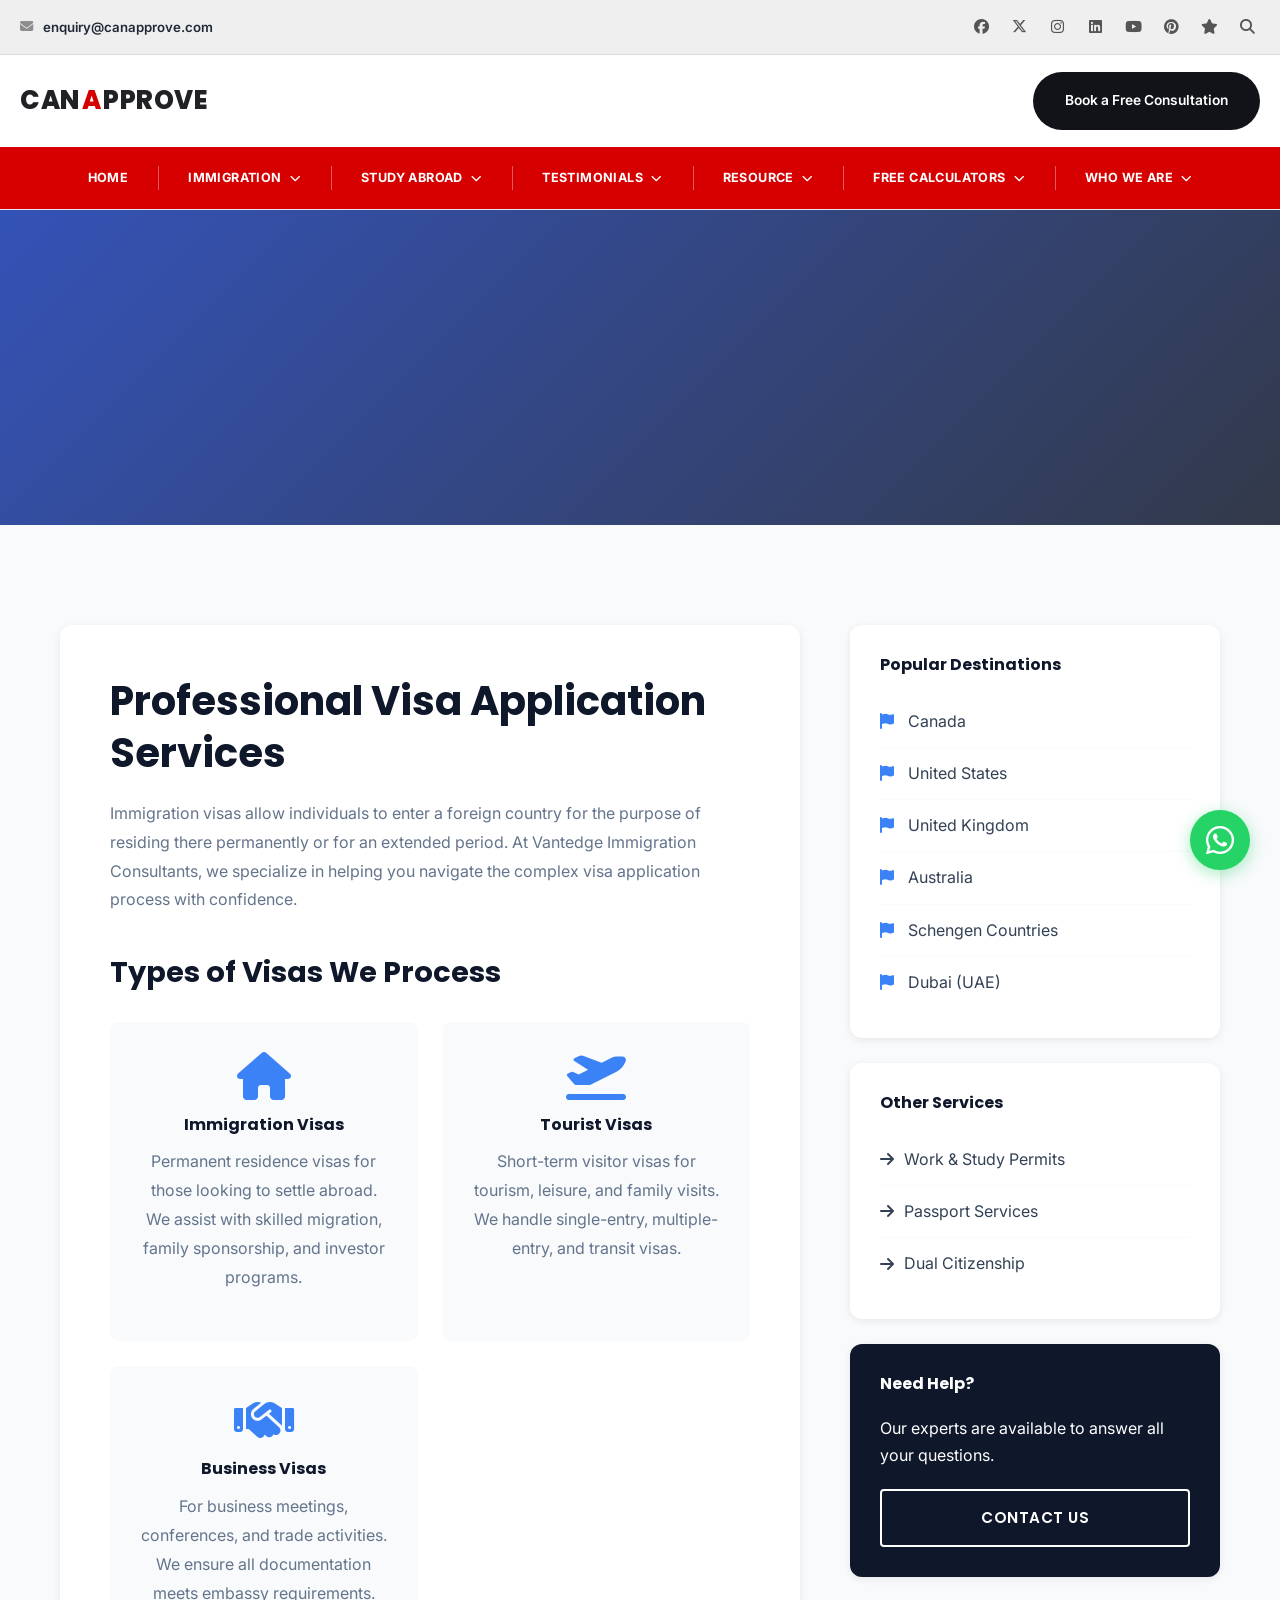
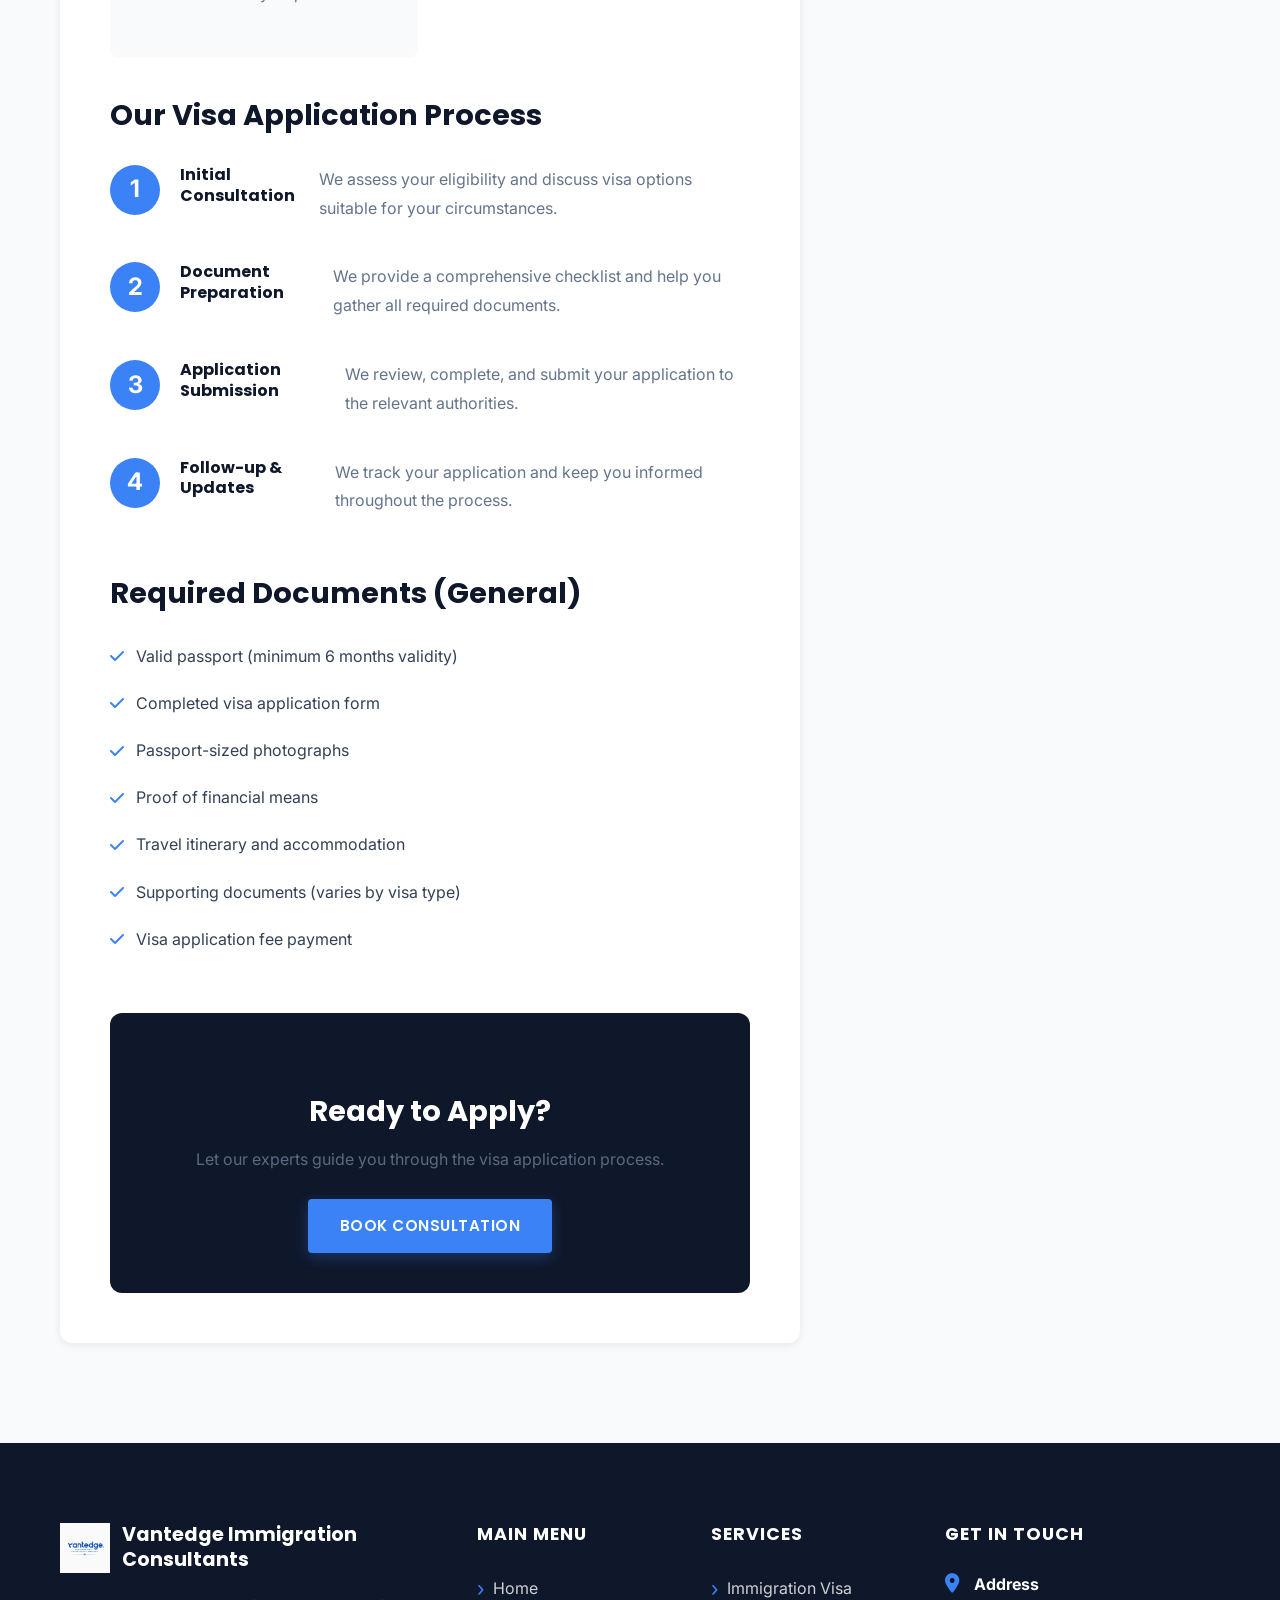
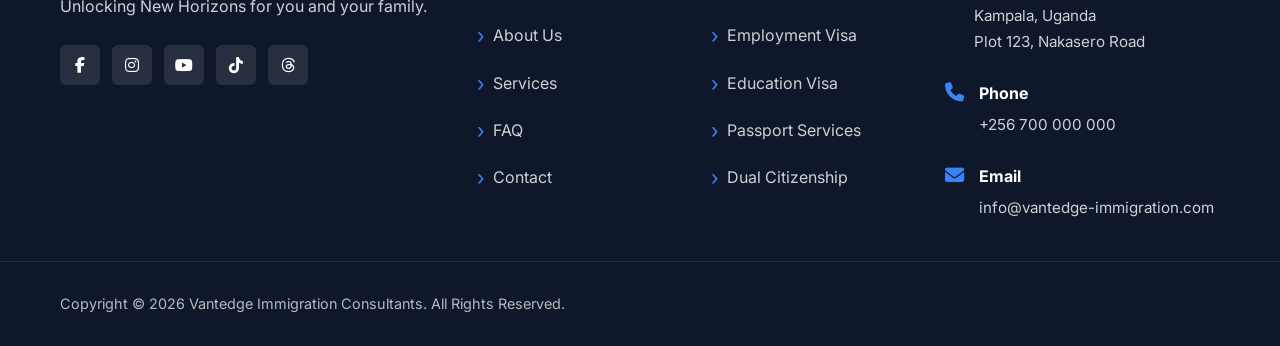
<file: visa-applications.html>
<!DOCTYPE html>
<html lang="en">
<head>
    <meta charset="UTF-8">
    <meta name="viewport" content="width=device-width, initial-scale=1.0">
    <meta name="description" content="Visa application services by Vantedge Immigration Consultants - Immigration, Tourism, and Visit Visas.">
    <title>Visa Applications | Vantedge Immigration Consultants</title>
    <link rel="stylesheet" href="css/style.css">
    <link rel="stylesheet" href="https://cdnjs.cloudflare.com/ajax/libs/font-awesome/6.4.0/css/all.min.css">
    <link href="https://fonts.googleapis.com/css2?family=Inter:wght@300;400;500;600;700;800&family=Poppins:wght@300;400;500;600;700;800&display=swap" rel="stylesheet">
</head>
<body>
        <header class="home-header">
        <div class="home-header-top">
            <div class="container">
                <div class="home-header-top-inner">
                    <a href="mailto:enquiry@canapprove.com" class="home-email"><i class="fas fa-envelope"></i> enquiry@canapprove.com</a>
                    <div class="home-socials" aria-label="Social links">
                        <a href="#" aria-label="Facebook"><i class="fab fa-facebook"></i></a>
                        <a href="#" aria-label="X"><i class="fab fa-x-twitter"></i></a>
                        <a href="#" aria-label="Instagram"><i class="fab fa-instagram"></i></a>
                        <a href="#" aria-label="LinkedIn"><i class="fab fa-linkedin"></i></a>
                        <a href="#" aria-label="YouTube"><i class="fab fa-youtube"></i></a>
                        <a href="#" aria-label="Pinterest"><i class="fab fa-pinterest"></i></a>
                        <a href="#" aria-label="Star"><i class="fas fa-star"></i></a>
                        <a href="#" aria-label="Search"><i class="fas fa-search"></i></a>
                    </div>
                </div>
            </div>
        </div>

        <div class="home-header-brand">
            <div class="container">
                <div class="home-header-brand-inner">
                    <a href="index.html" class="home-brand" aria-label="CanApprove Home">
                        <span class="brand-word">CAN</span><span class="brand-a">A</span><span class="brand-word">PPROVE</span>
                    </a>
                    <a href="booking.html" class="home-header-cta">Book a Free Consultation</a>
                </div>
            </div>
        </div>

        <nav class="home-header-nav" id="navbar">
            <div class="container">
                <div class="home-header-nav-inner">
                    <ul class="nav-menu" id="navMenu">
                        <li><a href="index.html">HOME</a></li>
                        <li><a href="services.html">IMMIGRATION <i class="fas fa-chevron-down"></i></a></li>
                        <li><a href="work-study-permits.html">STUDY ABROAD <i class="fas fa-chevron-down"></i></a></li>
                        <li><a href="#">TESTIMONIALS <i class="fas fa-chevron-down"></i></a></li>
                        <li><a href="#">RESOURCE <i class="fas fa-chevron-down"></i></a></li>
                        <li><a href="#">FREE CALCULATORS <i class="fas fa-chevron-down"></i></a></li>
                        <li><a href="about.html">WHO WE ARE <i class="fas fa-chevron-down"></i></a></li>
                    </ul>
                    <button class="mobile-menu-toggle" id="mobileMenuToggle" aria-label="Toggle menu">
                        <span></span>
                        <span></span>
                        <span></span>
                    </button>
                </div>
            </div>
        </nav>
    </header>

    <section class="page-header">
        <div class="hero-overlay"></div>
        <div class="container">
            <h1>Visa Applications</h1>
            <p>Expert Guidance for Immigration, Tourism & Visit Visas</p>
        </div>
    </section>

    <section class="service-detail-section">
        <div class="container">
            <div class="service-detail-content">
                <div class="main-content">
                    <h2>Professional Visa Application Services</h2>
                    <p>Immigration visas allow individuals to enter a foreign country for the purpose of residing there permanently or for an extended period. At Vantedge Immigration Consultants, we specialize in helping you navigate the complex visa application process with confidence.</p>

                    <h3>Types of Visas We Process</h3>
                    <div class="visa-types">
                        <div class="visa-type-card">
                            <i class="fas fa-home"></i>
                            <h4>Immigration Visas</h4>
                            <p>Permanent residence visas for those looking to settle abroad. We assist with skilled migration, family sponsorship, and investor programs.</p>
                        </div>
                        <div class="visa-type-card">
                            <i class="fas fa-plane-departure"></i>
                            <h4>Tourist Visas</h4>
                            <p>Short-term visitor visas for tourism, leisure, and family visits. We handle single-entry, multiple-entry, and transit visas.</p>
                        </div>
                        <div class="visa-type-card">
                            <i class="fas fa-handshake"></i>
                            <h4>Business Visas</h4>
                            <p>For business meetings, conferences, and trade activities. We ensure all documentation meets embassy requirements.</p>
                        </div>
                    </div>

                    <h3>Our Visa Application Process</h3>
                    <div class="process-steps">
                        <div class="process-step">
                            <div class="step-num">1</div>
                            <h4>Initial Consultation</h4>
                            <p>We assess your eligibility and discuss visa options suitable for your circumstances.</p>
                        </div>
                        <div class="process-step">
                            <div class="step-num">2</div>
                            <h4>Document Preparation</h4>
                            <p>We provide a comprehensive checklist and help you gather all required documents.</p>
                        </div>
                        <div class="process-step">
                            <div class="step-num">3</div>
                            <h4>Application Submission</h4>
                            <p>We review, complete, and submit your application to the relevant authorities.</p>
                        </div>
                        <div class="process-step">
                            <div class="step-num">4</div>
                            <h4>Follow-up & Updates</h4>
                            <p>We track your application and keep you informed throughout the process.</p>
                        </div>
                    </div>

                    <h3>Required Documents (General)</h3>
                    <ul class="document-list">
                        <li><i class="fas fa-check"></i> Valid passport (minimum 6 months validity)</li>
                        <li><i class="fas fa-check"></i> Completed visa application form</li>
                        <li><i class="fas fa-check"></i> Passport-sized photographs</li>
                        <li><i class="fas fa-check"></i> Proof of financial means</li>
                        <li><i class="fas fa-check"></i> Travel itinerary and accommodation</li>
                        <li><i class="fas fa-check"></i> Supporting documents (varies by visa type)</li>
                        <li><i class="fas fa-check"></i> Visa application fee payment</li>
                    </ul>

                    <div class="cta-box">
                        <h3>Ready to Apply?</h3>
                        <p>Let our experts guide you through the visa application process.</p>
                        <a href="booking.html" class="btn btn-primary">Book Consultation</a>
                    </div>
                </div>

                <div class="sidebar">
                    <div class="sidebar-widget">
                        <h4>Popular Destinations</h4>
                        <ul class="destination-list">
                            <li><i class="fas fa-flag"></i> Canada</li>
                            <li><i class="fas fa-flag"></i> United States</li>
                            <li><i class="fas fa-flag"></i> United Kingdom</li>
                            <li><i class="fas fa-flag"></i> Australia</li>
                            <li><i class="fas fa-flag"></i> Schengen Countries</li>
                            <li><i class="fas fa-flag"></i> Dubai (UAE)</li>
                        </ul>
                    </div>

                    <div class="sidebar-widget">
                        <h4>Other Services</h4>
                        <ul class="service-links">
                            <li><a href="work-study-permits.html"><i class="fas fa-arrow-right"></i> Work & Study Permits</a></li>
                            <li><a href="passport-services.html"><i class="fas fa-arrow-right"></i> Passport Services</a></li>
                            <li><a href="dual-citizenship.html"><i class="fas fa-arrow-right"></i> Dual Citizenship</a></li>
                        </ul>
                    </div>

                    <div class="sidebar-widget cta-widget">
                        <h4>Need Help?</h4>
                        <p>Our experts are available to answer all your questions.</p>
                        <a href="contact.html" class="btn btn-outline-dark">Contact Us</a>
                    </div>
                </div>
            </div>
        </div>
    </section>

    <footer class="footer">
        <div class="footer-main">
            <div class="container">
                <div class="footer-grid">
                    <div class="footer-col">
                        <div class="footer-logo">
                            <img src="public/logo.png" alt="Vantedge Immigration Consultants">
                            <h3>Vantedge Immigration Consultants</h3>
                        </div>
                        <p>Unlocking New Horizons for you and your family.</p>
                        <div class="footer-social">
                            <a href="#"><i class="fab fa-facebook-f"></i></a>
                            <a href="#"><i class="fab fa-instagram"></i></a>
                            <a href="#"><i class="fab fa-youtube"></i></a>
                            <a href="#"><i class="fab fa-tiktok"></i></a>
                            <a href="#"><i class="fab fa-threads"></i></a>
                        </div>
                    </div>
                    <div class="footer-col">
                        <h4>MAIN MENU</h4>
                        <ul>
                            <li><a href="index.html">Home</a></li>
                            <li><a href="about.html">About Us</a></li>
                            <li><a href="services.html">Services</a></li>
                            <li><a href="faq.html">FAQ</a></li>
                            <li><a href="contact.html">Contact</a></li>
                        </ul>
                    </div>
                    <div class="footer-col">
                        <h4>Services</h4>
                        <ul>
                            <li><a href="visa-applications.html">Immigration Visa</a></li>
                            <li><a href="work-study-permits.html">Employment Visa</a></li>
                            <li><a href="work-study-permits.html">Education Visa</a></li>
                            <li><a href="passport-services.html">Passport Services</a></li>
                            <li><a href="dual-citizenship.html">Dual Citizenship</a></li>
                        </ul>
                    </div>
                    <div class="footer-col">
                        <h4>GET IN TOUCH</h4>
                        <div class="contact-info">
                            <div class="contact-item">
                                <i class="fas fa-map-marker-alt"></i>
                                <div>
                                    <strong>Address</strong>
                                    <p>Kampala, Uganda<br>Plot 123, Nakasero Road</p>
                                </div>
                            </div>
                            <div class="contact-item">
                                <i class="fas fa-phone"></i>
                                <div>
                                    <strong>Phone</strong>
                                    <p>+256 700 000 000</p>
                                </div>
                            </div>
                            <div class="contact-item">
                                <i class="fas fa-envelope"></i>
                                <div>
                                    <strong>Email</strong>
                                    <p>info@vantedge-immigration.com</p>
                                </div>
                            </div>
                        </div>
                    </div>
                </div>
            </div>
        </div>
        <div class="footer-bottom">
            <div class="container">
                <div class="footer-bottom-content">
                    <p>Copyright © 2026 Vantedge Immigration Consultants. All Rights Reserved.</p>
                </div>
            </div>
        </div>
    </footer>

    <a href="https://wa.me/256700000000" class="whatsapp-float" target="_blank">
        <i class="fab fa-whatsapp"></i>
    </a>

    <button class="scroll-to-top" id="scrollToTop">
        <i class="fas fa-arrow-up"></i>
    </button>

    <script src="js/main.js"></script>
    <style>
        .page-header {
            background: linear-gradient(135deg, var(--navy) 0%, var(--dark-blue) 100%);
            background-image: url('https://images.unsplash.com/photo-1488646953014-85cb44e25828?w=1920&h=600&fit=crop');
            background-size: cover;
            background-position: center;
            padding: 120px 0 80px;
            text-align: center;
            color: var(--white);
            position: relative;
        }
        .page-header h1 { color: var(--white); font-size: 3.5rem; margin-bottom: 15px; }
        .service-detail-section { padding: 100px 0; background: var(--light-gray); }
        .service-detail-content { display: grid; grid-template-columns: 2fr 1fr; gap: 50px; }
        .main-content { background: var(--white); padding: 50px; border-radius: 12px; box-shadow: var(--shadow-sm); }
        .main-content h2 { font-size: 2.5rem; margin-bottom: 20px; }
        .main-content h3 { font-size: 1.8rem; margin: 40px 0 20px; color: var(--navy); }
        .main-content p { line-height: 1.8; color: var(--gray); margin-bottom: 20px; }
        .visa-types { display: grid; grid-template-columns: repeat(auto-fit, minmax(250px, 1fr)); gap: 25px; margin: 30px 0; }
        .visa-type-card { background: var(--light-gray); padding: 30px; border-radius: 8px; text-align: center; }
        .visa-type-card i { font-size: 3rem; color: var(--light-blue); margin-bottom: 15px; }
        .visa-type-card h4 { margin-bottom: 12px; }
        .process-steps { display: grid; gap: 20px; margin: 30px 0; }
        .process-step { display: flex; gap: 20px; align-items: start; }
        .step-num { width: 50px; height: 50px; background: var(--light-blue); color: var(--white); border-radius: 50%; display: flex; align-items: center; justify-content: center; font-size: 1.5rem; font-weight: bold; flex-shrink: 0; }
        .document-list { margin: 20px 0; }
        .document-list li { display: flex; align-items: center; gap: 12px; padding: 10px 0; }
        .document-list i { color: var(--light-blue); }
        .cta-box { background: var(--navy); color: var(--white); padding: 40px; border-radius: 12px; text-align: center; margin-top: 50px; }
        .cta-box h3 { color: var(--white); margin-bottom: 15px; }
        .cta-box p { margin-bottom: 25px; opacity: 0.9; }
        .sidebar { display: flex; flex-direction: column; gap: 25px; }
        .sidebar-widget { background: var(--white); padding: 30px; border-radius: 12px; box-shadow: var(--shadow-sm); }
        .sidebar-widget h4 { margin-bottom: 20px; color: var(--navy); }
        .destination-list, .service-links { list-style: none; }
        .destination-list li, .service-links li { padding: 12px 0; border-bottom: 1px solid var(--light-gray); }
        .destination-list li:last-child, .service-links li:last-child { border-bottom: none; }
        .destination-list i { color: var(--light-blue); margin-right: 10px; }
        .service-links a { color: var(--dark-gray); transition: var(--transition); display: flex; align-items: center; gap: 10px; }
        .service-links a:hover { color: var(--light-blue); padding-left: 10px; }
        .cta-widget { background: var(--navy); color: var(--white); }
        .cta-widget h4, .cta-widget p { color: var(--white); }
        .btn-outline-dark { background: transparent; color: var(--white); border: 2px solid var(--white); display: block; width: 100%; margin-top: 20px; }
        .btn-outline-dark:hover { background: var(--white); color: var(--navy); }
        @media (max-width: 1024px) {
            .service-detail-content { grid-template-columns: 1fr; }
        }
    </style>
</body>
</html>
</file>
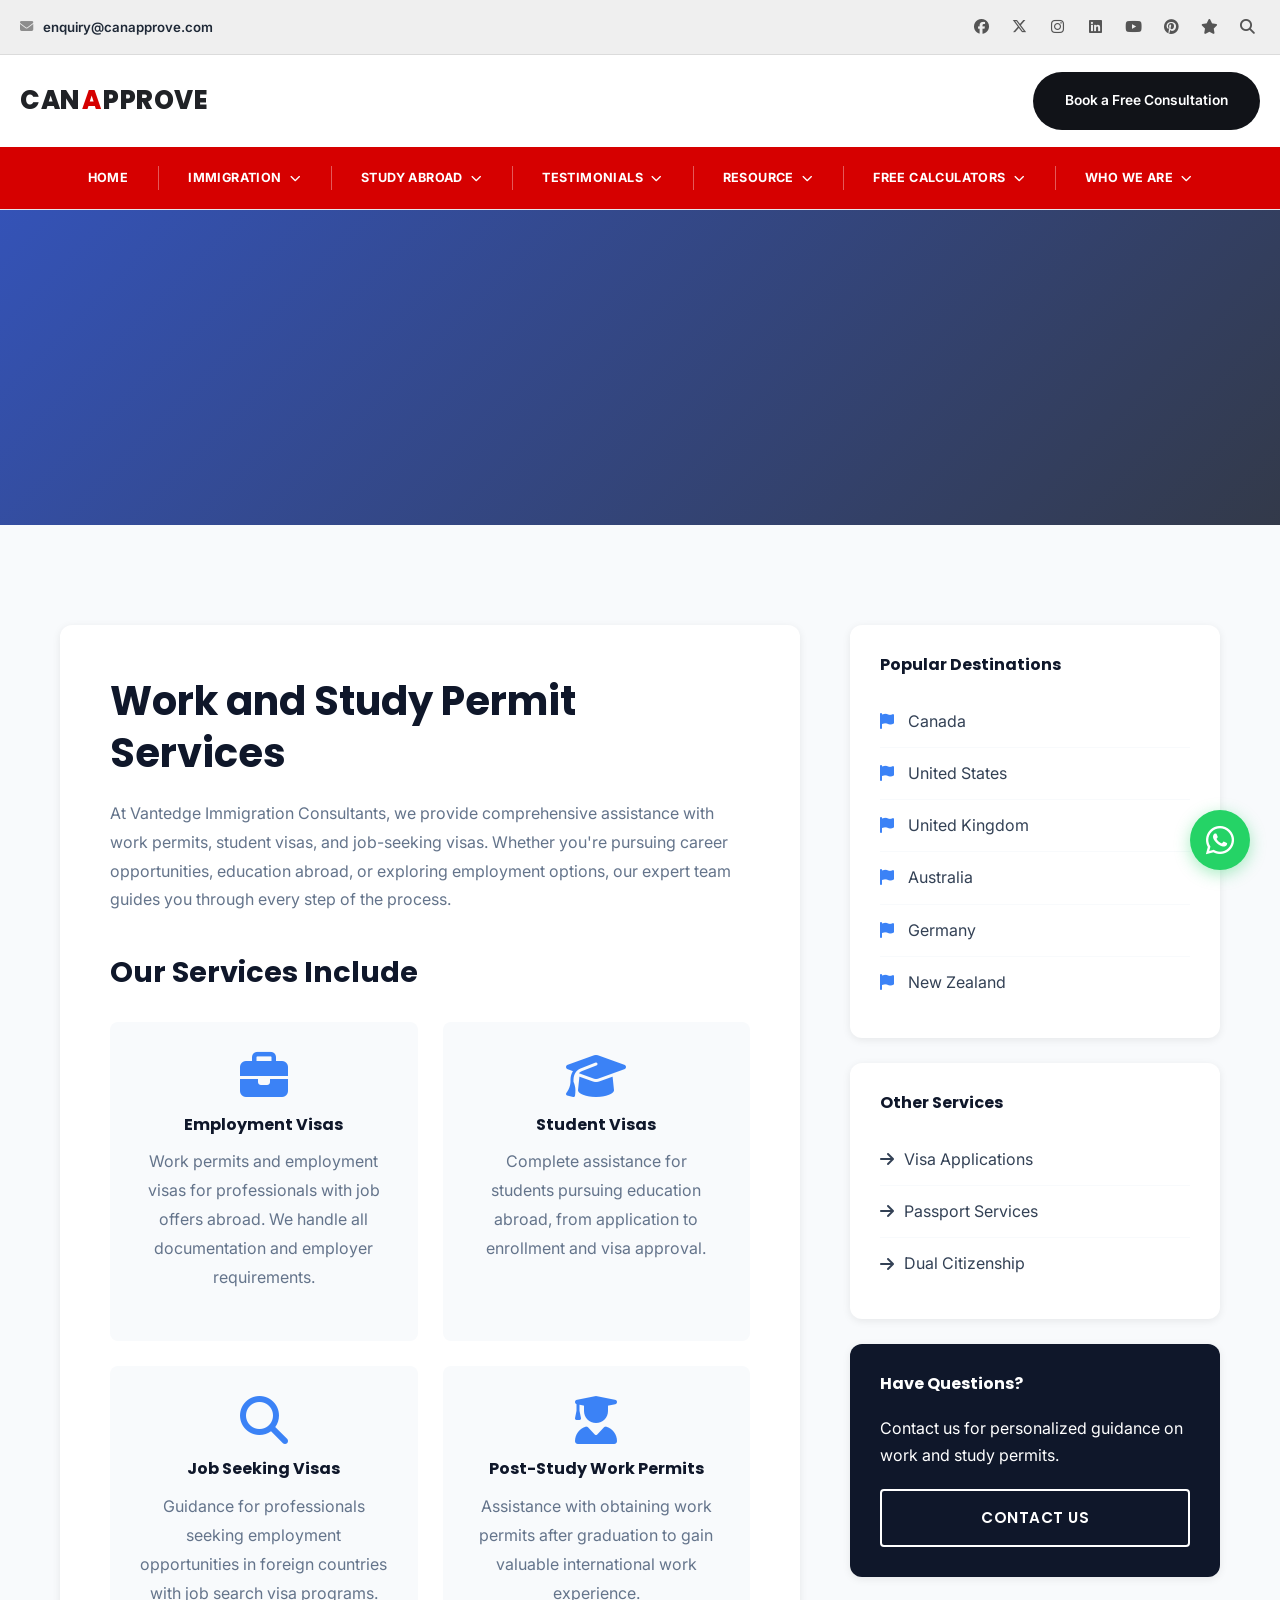
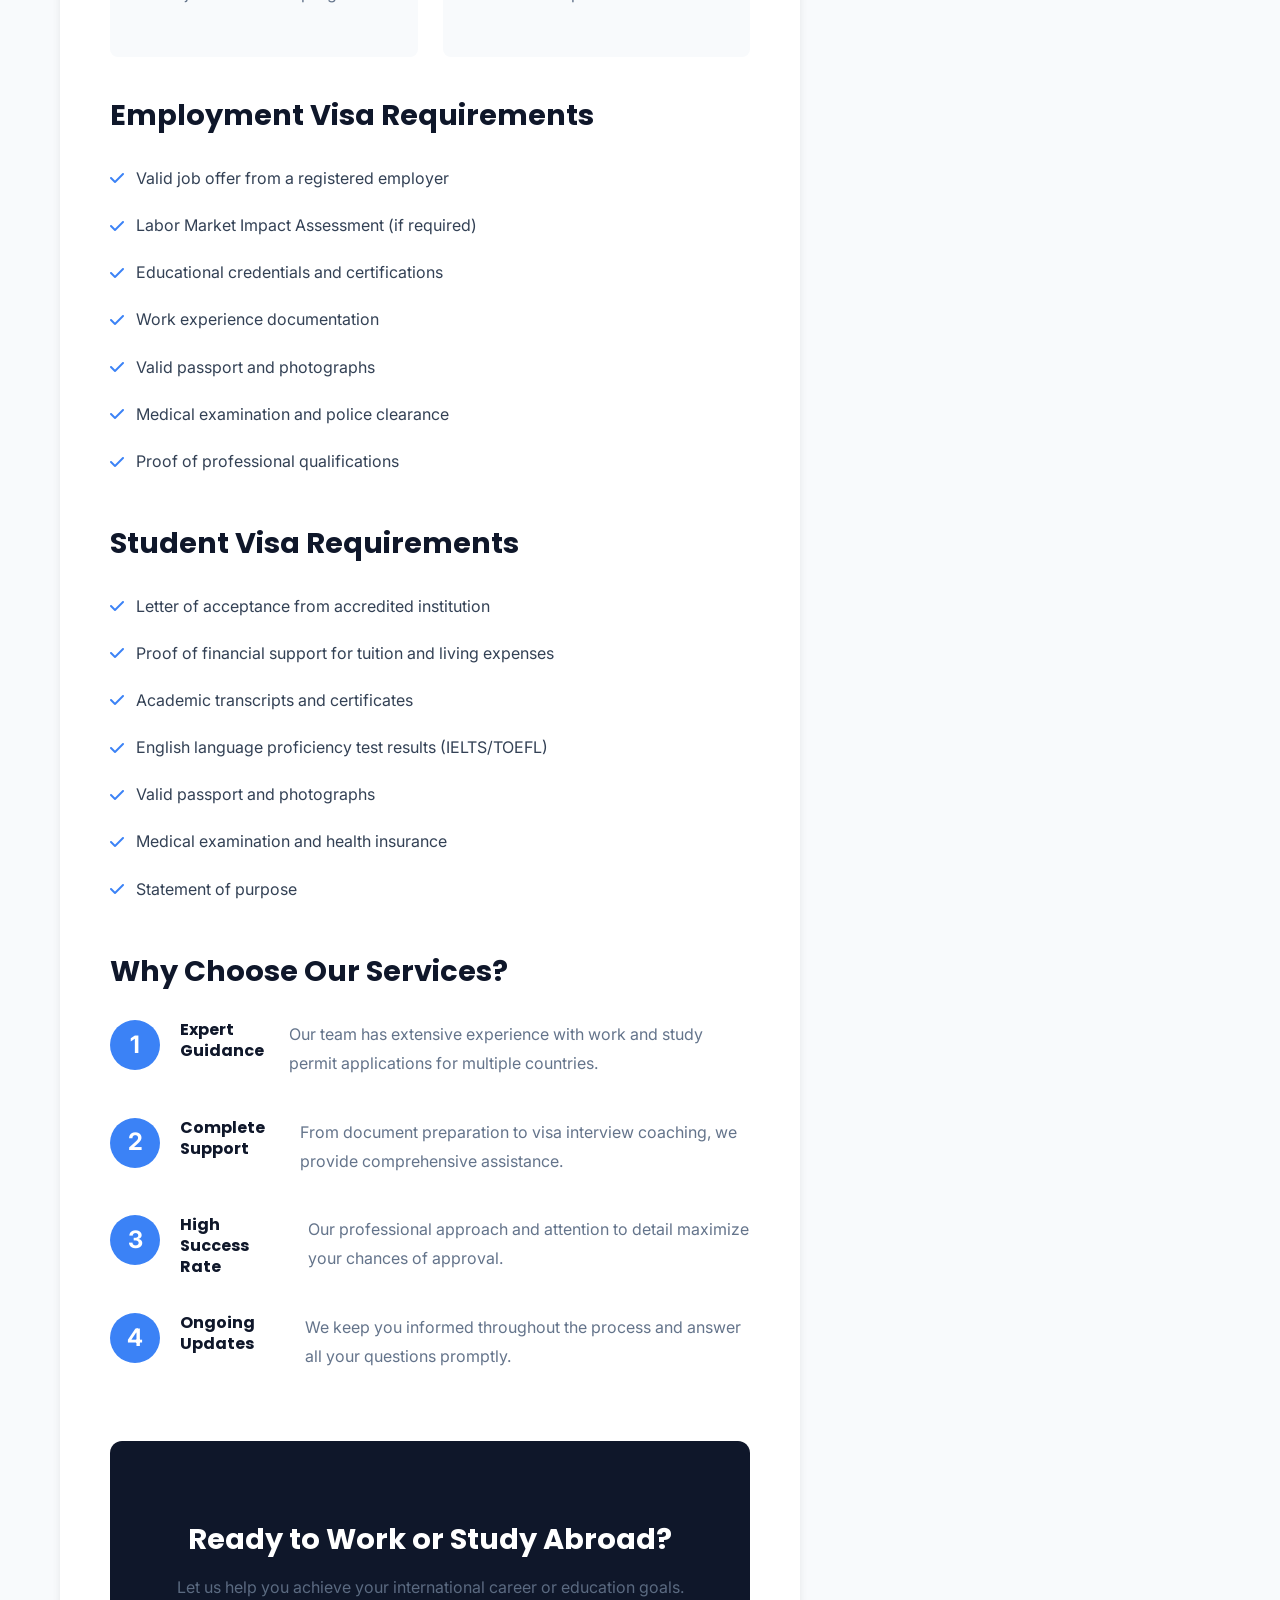
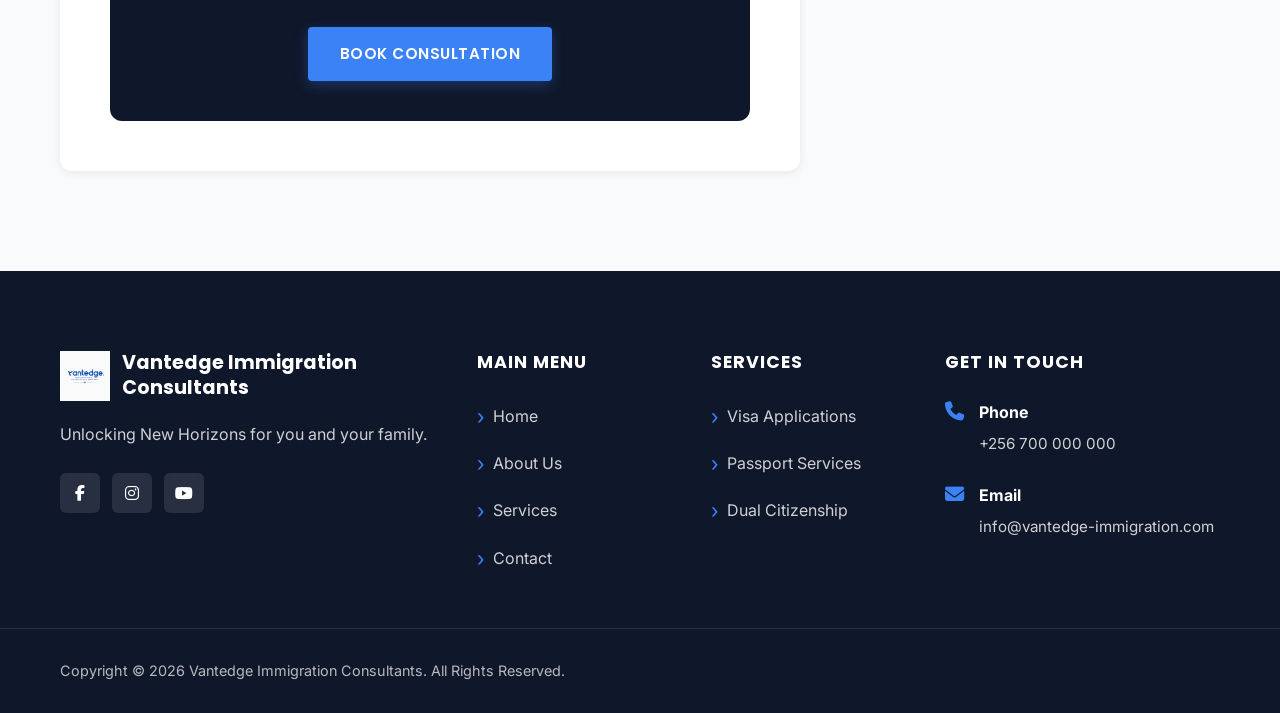
<file: work-study-permits.html>
<!DOCTYPE html>
<html lang="en">
<head>
    <meta charset="UTF-8">
    <meta name="viewport" content="width=device-width, initial-scale=1.0">
    <meta name="description" content="Work and study permit services by Vantedge Immigration Consultants - Employment visas, student visas, and job seeking visas.">
    <title>Work & Study Permits | Vantedge Immigration Consultants</title>
    <link rel="stylesheet" href="css/style.css">
    <link rel="stylesheet" href="https://cdnjs.cloudflare.com/ajax/libs/font-awesome/6.4.0/css/all.min.css">
    <link href="https://fonts.googleapis.com/css2?family=Inter:wght@300;400;500;600;700;800&family=Poppins:wght@300;400;500;600;700;800&display=swap" rel="stylesheet">
</head>
<body>
        <header class="home-header">
        <div class="home-header-top">
            <div class="container">
                <div class="home-header-top-inner">
                    <a href="mailto:enquiry@canapprove.com" class="home-email"><i class="fas fa-envelope"></i> enquiry@canapprove.com</a>
                    <div class="home-socials" aria-label="Social links">
                        <a href="#" aria-label="Facebook"><i class="fab fa-facebook"></i></a>
                        <a href="#" aria-label="X"><i class="fab fa-x-twitter"></i></a>
                        <a href="#" aria-label="Instagram"><i class="fab fa-instagram"></i></a>
                        <a href="#" aria-label="LinkedIn"><i class="fab fa-linkedin"></i></a>
                        <a href="#" aria-label="YouTube"><i class="fab fa-youtube"></i></a>
                        <a href="#" aria-label="Pinterest"><i class="fab fa-pinterest"></i></a>
                        <a href="#" aria-label="Star"><i class="fas fa-star"></i></a>
                        <a href="#" aria-label="Search"><i class="fas fa-search"></i></a>
                    </div>
                </div>
            </div>
        </div>

        <div class="home-header-brand">
            <div class="container">
                <div class="home-header-brand-inner">
                    <a href="index.html" class="home-brand" aria-label="CanApprove Home">
                        <span class="brand-word">CAN</span><span class="brand-a">A</span><span class="brand-word">PPROVE</span>
                    </a>
                    <a href="booking.html" class="home-header-cta">Book a Free Consultation</a>
                </div>
            </div>
        </div>

        <nav class="home-header-nav" id="navbar">
            <div class="container">
                <div class="home-header-nav-inner">
                    <ul class="nav-menu" id="navMenu">
                        <li><a href="index.html">HOME</a></li>
                        <li><a href="services.html">IMMIGRATION <i class="fas fa-chevron-down"></i></a></li>
                        <li><a href="work-study-permits.html">STUDY ABROAD <i class="fas fa-chevron-down"></i></a></li>
                        <li><a href="#">TESTIMONIALS <i class="fas fa-chevron-down"></i></a></li>
                        <li><a href="#">RESOURCE <i class="fas fa-chevron-down"></i></a></li>
                        <li><a href="#">FREE CALCULATORS <i class="fas fa-chevron-down"></i></a></li>
                        <li><a href="about.html">WHO WE ARE <i class="fas fa-chevron-down"></i></a></li>
                    </ul>
                    <button class="mobile-menu-toggle" id="mobileMenuToggle" aria-label="Toggle menu">
                        <span></span>
                        <span></span>
                        <span></span>
                    </button>
                </div>
            </div>
        </nav>
    </header>

    <section class="page-header">
        <div class="hero-overlay"></div>
        <div class="container">
            <h1>Work & Study Permits</h1>
            <p>Employment Visas, Student Visas & Job Seeking Permits</p>
        </div>
    </section>

    <section class="service-detail-section">
        <div class="container">
            <div class="service-detail-content">
                <div class="main-content">
                    <h2>Work and Study Permit Services</h2>
                    <p>At Vantedge Immigration Consultants, we provide comprehensive assistance with work permits, student visas, and job-seeking visas. Whether you're pursuing career opportunities, education abroad, or exploring employment options, our expert team guides you through every step of the process.</p>

                    <h3>Our Services Include</h3>
                    <div class="visa-types">
                        <div class="visa-type-card">
                            <i class="fas fa-briefcase"></i>
                            <h4>Employment Visas</h4>
                            <p>Work permits and employment visas for professionals with job offers abroad. We handle all documentation and employer requirements.</p>
                        </div>
                        <div class="visa-type-card">
                            <i class="fas fa-graduation-cap"></i>
                            <h4>Student Visas</h4>
                            <p>Complete assistance for students pursuing education abroad, from application to enrollment and visa approval.</p>
                        </div>
                        <div class="visa-type-card">
                            <i class="fas fa-search"></i>
                            <h4>Job Seeking Visas</h4>
                            <p>Guidance for professionals seeking employment opportunities in foreign countries with job search visa programs.</p>
                        </div>
                        <div class="visa-type-card">
                            <i class="fas fa-user-graduate"></i>
                            <h4>Post-Study Work Permits</h4>
                            <p>Assistance with obtaining work permits after graduation to gain valuable international work experience.</p>
                        </div>
                    </div>

                    <h3>Employment Visa Requirements</h3>
                    <ul class="document-list">
                        <li><i class="fas fa-check"></i> Valid job offer from a registered employer</li>
                        <li><i class="fas fa-check"></i> Labor Market Impact Assessment (if required)</li>
                        <li><i class="fas fa-check"></i> Educational credentials and certifications</li>
                        <li><i class="fas fa-check"></i> Work experience documentation</li>
                        <li><i class="fas fa-check"></i> Valid passport and photographs</li>
                        <li><i class="fas fa-check"></i> Medical examination and police clearance</li>
                        <li><i class="fas fa-check"></i> Proof of professional qualifications</li>
                    </ul>

                    <h3>Student Visa Requirements</h3>
                    <ul class="document-list">
                        <li><i class="fas fa-check"></i> Letter of acceptance from accredited institution</li>
                        <li><i class="fas fa-check"></i> Proof of financial support for tuition and living expenses</li>
                        <li><i class="fas fa-check"></i> Academic transcripts and certificates</li>
                        <li><i class="fas fa-check"></i> English language proficiency test results (IELTS/TOEFL)</li>
                        <li><i class="fas fa-check"></i> Valid passport and photographs</li>
                        <li><i class="fas fa-check"></i> Medical examination and health insurance</li>
                        <li><i class="fas fa-check"></i> Statement of purpose</li>
                    </ul>

                    <h3>Why Choose Our Services?</h3>
                    <div class="process-steps">
                        <div class="process-step">
                            <div class="step-num">1</div>
                            <h4>Expert Guidance</h4>
                            <p>Our team has extensive experience with work and study permit applications for multiple countries.</p>
                        </div>
                        <div class="process-step">
                            <div class="step-num">2</div>
                            <h4>Complete Support</h4>
                            <p>From document preparation to visa interview coaching, we provide comprehensive assistance.</p>
                        </div>
                        <div class="process-step">
                            <div class="step-num">3</div>
                            <h4>High Success Rate</h4>
                            <p>Our professional approach and attention to detail maximize your chances of approval.</p>
                        </div>
                        <div class="process-step">
                            <div class="step-num">4</div>
                            <h4>Ongoing Updates</h4>
                            <p>We keep you informed throughout the process and answer all your questions promptly.</p>
                        </div>
                    </div>

                    <div class="cta-box">
                        <h3>Ready to Work or Study Abroad?</h3>
                        <p>Let us help you achieve your international career or education goals.</p>
                        <a href="booking.html" class="btn btn-primary">Book Consultation</a>
                    </div>
                </div>

                <div class="sidebar">
                    <div class="sidebar-widget">
                        <h4>Popular Destinations</h4>
                        <ul class="destination-list">
                            <li><i class="fas fa-flag"></i> Canada</li>
                            <li><i class="fas fa-flag"></i> United States</li>
                            <li><i class="fas fa-flag"></i> United Kingdom</li>
                            <li><i class="fas fa-flag"></i> Australia</li>
                            <li><i class="fas fa-flag"></i> Germany</li>
                            <li><i class="fas fa-flag"></i> New Zealand</li>
                        </ul>
                    </div>

                    <div class="sidebar-widget">
                        <h4>Other Services</h4>
                        <ul class="service-links">
                            <li><a href="visa-applications.html"><i class="fas fa-arrow-right"></i> Visa Applications</a></li>
                            <li><a href="passport-services.html"><i class="fas fa-arrow-right"></i> Passport Services</a></li>
                            <li><a href="dual-citizenship.html"><i class="fas fa-arrow-right"></i> Dual Citizenship</a></li>
                        </ul>
                    </div>

                    <div class="sidebar-widget cta-widget">
                        <h4>Have Questions?</h4>
                        <p>Contact us for personalized guidance on work and study permits.</p>
                        <a href="contact.html" class="btn btn-outline-dark">Contact Us</a>
                    </div>
                </div>
            </div>
        </div>
    </section>

    <footer class="footer">
        <div class="footer-main">
            <div class="container">
                <div class="footer-grid">
                    <div class="footer-col">
                        <div class="footer-logo">
                            <img src="public/logo.png" alt="Vantedge Immigration Consultants">
                            <h3>Vantedge Immigration Consultants</h3>
                        </div>
                        <p>Unlocking New Horizons for you and your family.</p>
                        <div class="footer-social">
                            <a href="#"><i class="fab fa-facebook-f"></i></a>
                            <a href="#"><i class="fab fa-instagram"></i></a>
                            <a href="#"><i class="fab fa-youtube"></i></a>
                        </div>
                    </div>
                    <div class="footer-col">
                        <h4>MAIN MENU</h4>
                        <ul>
                            <li><a href="index.html">Home</a></li>
                            <li><a href="about.html">About Us</a></li>
                            <li><a href="services.html">Services</a></li>
                            <li><a href="contact.html">Contact</a></li>
                        </ul>
                    </div>
                    <div class="footer-col">
                        <h4>Services</h4>
                        <ul>
                            <li><a href="visa-applications.html">Visa Applications</a></li>
                            <li><a href="passport-services.html">Passport Services</a></li>
                            <li><a href="dual-citizenship.html">Dual Citizenship</a></li>
                        </ul>
                    </div>
                    <div class="footer-col">
                        <h4>GET IN TOUCH</h4>
                        <div class="contact-info">
                            <div class="contact-item">
                                <i class="fas fa-phone"></i>
                                <div><strong>Phone</strong><p>+256 700 000 000</p></div>
                            </div>
                            <div class="contact-item">
                                <i class="fas fa-envelope"></i>
                                <div><strong>Email</strong><p>info@vantedge-immigration.com</p></div>
                            </div>
                        </div>
                    </div>
                </div>
            </div>
        </div>
        <div class="footer-bottom">
            <div class="container">
                <div class="footer-bottom-content">
                    <p>Copyright © 2026 Vantedge Immigration Consultants. All Rights Reserved.</p>
                </div>
            </div>
        </div>
    </footer>

    <a href="https://wa.me/256700000000" class="whatsapp-float" target="_blank">
        <i class="fab fa-whatsapp"></i>
    </a>

    <button class="scroll-to-top" id="scrollToTop">
        <i class="fas fa-arrow-up"></i>
    </button>

    <script src="js/main.js"></script>
    <style>
        .page-header {
            background: linear-gradient(135deg, var(--navy) 0%, var(--dark-blue) 100%);
            background-image: url('https://images.unsplash.com/photo-1541339907198-e08756dedf3f?w=1920&h=600&fit=crop');
            background-size: cover;
            background-position: center;
            padding: 120px 0 80px;
            text-align: center;
            color: var(--white);
            position: relative;
        }
        .page-header h1 { color: var(--white); font-size: 3.5rem; margin-bottom: 15px; }
        .service-detail-section { padding: 100px 0; background: var(--light-gray); }
        .service-detail-content { display: grid; grid-template-columns: 2fr 1fr; gap: 50px; }
        .main-content { background: var(--white); padding: 50px; border-radius: 12px; box-shadow: var(--shadow-sm); }
        .main-content h2 { font-size: 2.5rem; margin-bottom: 20px; }
        .main-content h3 { font-size: 1.8rem; margin: 40px 0 20px; color: var(--navy); }
        .main-content p { line-height: 1.8; color: var(--gray); margin-bottom: 20px; }
        .visa-types { display: grid; grid-template-columns: repeat(auto-fit, minmax(230px, 1fr)); gap: 25px; margin: 30px 0; }
        .visa-type-card { background: var(--light-gray); padding: 30px; border-radius: 8px; text-align: center; }
        .visa-type-card i { font-size: 3rem; color: var(--light-blue); margin-bottom: 15px; }
        .visa-type-card h4 { margin-bottom: 12px; }
        .process-steps { display: grid; gap: 20px; margin: 30px 0; }
        .process-step { display: flex; gap: 20px; align-items: start; }
        .step-num { width: 50px; height: 50px; background: var(--light-blue); color: var(--white); border-radius: 50%; display: flex; align-items: center; justify-content: center; font-size: 1.5rem; font-weight: bold; flex-shrink: 0; }
        .document-list { margin: 20px 0; }
        .document-list li { display: flex; align-items: center; gap: 12px; padding: 10px 0; }
        .document-list i { color: var(--light-blue); }
        .cta-box { background: var(--navy); color: var(--white); padding: 40px; border-radius: 12px; text-align: center; margin-top: 50px; }
        .cta-box h3 { color: var(--white); margin-bottom: 15px; }
        .cta-box p { margin-bottom: 25px; opacity: 0.9; }
        .sidebar { display: flex; flex-direction: column; gap: 25px; }
        .sidebar-widget { background: var(--white); padding: 30px; border-radius: 12px; box-shadow: var(--shadow-sm); }
        .sidebar-widget h4 { margin-bottom: 20px; color: var(--navy); }
        .destination-list, .service-links { list-style: none; }
        .destination-list li, .service-links li { padding: 12px 0; border-bottom: 1px solid var(--light-gray); }
        .destination-list li:last-child, .service-links li:last-child { border-bottom: none; }
        .destination-list i { color: var(--light-blue); margin-right: 10px; }
        .service-links a { color: var(--dark-gray); transition: var(--transition); display: flex; align-items: center; gap: 10px; }
        .service-links a:hover { color: var(--light-blue); padding-left: 10px; }
        .cta-widget { background: var(--navy); color: var(--white); }
        .cta-widget h4, .cta-widget p { color: var(--white); }
        .btn-outline-dark { background: transparent; color: var(--white); border: 2px solid var(--white); display: block; width: 100%; margin-top: 20px; }
        .btn-outline-dark:hover { background: var(--white); color: var(--navy); }
        @media (max-width: 1024px) {
            .service-detail-content { grid-template-columns: 1fr; }
        }
    </style>
</body>
</html>
</file>
<file: css/style.css>
/* ========================================
   Global Styles & Reset
   ======================================== */
* {
    margin: 0;
    padding: 0;
    box-sizing: border-box;
}

:root {
    /* Colors matching reference design */
    --primary-blue: #1e40af;
    --dark-blue: #1e293b;
    --navy: #0f172a;
    --light-blue: #3b82f6;
    --blue-accent: #2563eb;
    --white: #ffffff;
    --light-gray: #f8fafc;
    --gray: #64748b;
    --dark-gray: #334155;
    
    /* Typography */
    --font-primary: 'Inter', -apple-system, BlinkMacSystemFont, 'Segoe UI', sans-serif;
    --font-secondary: 'Poppins', sans-serif;
    
    /* Spacing */
    --section-padding: 100px 0;
    --container-padding: 0 20px;
    
    /* Effects */
    --transition: all 0.3s ease;
    --shadow-sm: 0 2px 8px rgba(0, 0, 0, 0.08);
    --shadow-md: 0 4px 16px rgba(0, 0, 0, 0.12);
    --shadow-lg: 0 8px 32px rgba(0, 0, 0, 0.16);
}

html {
    scroll-behavior: smooth;
    overflow-x: hidden;
}

body {
    font-family: var(--font-primary);
    color: var(--dark-gray);
    line-height: 1.7;
    font-size: 16px;
    overflow-x: hidden;
    background: var(--white);
}

.container {
    max-width: 1200px;
    margin: 0 auto;
    padding: var(--container-padding);
}

img {
    max-width: 100%;
    height: auto;
    display: block;
}

a {
    text-decoration: none;
    color: inherit;
    transition: var(--transition);
}

ul {
    list-style: none;
}

/* ========================================
   Typography
   ======================================== */
h1, h2, h3, h4, h5, h6 {
    font-family: var(--font-secondary);
    font-weight: 700;
    line-height: 1.3;
    color: var(--navy);
}

h1 {
    font-size: 3.5rem;
}

h2 {
    font-size: 2.5rem;
}

h3 {
    font-size: 1.75rem;
}

.section-subtitle {
    font-size: 0.875rem;
    font-weight: 600;
    letter-spacing: 2px;
    color: var(--light-blue);
    text-transform: uppercase;
    margin-bottom: 15px;
    display: block;
}

.section-description {
    font-size: 1.125rem;
    color: var(--gray);
    line-height: 1.8;
    max-width: 800px;
    margin: 20px auto 0;
}

.highlight {
    color: var(--light-blue);
}

/* ========================================
   Buttons
   ======================================== */
.btn {
    display: inline-block;
    padding: 14px 32px;
    font-family: var(--font-secondary);
    font-size: 0.95rem;
    font-weight: 600;
    text-transform: uppercase;
    letter-spacing: 0.5px;
    border-radius: 4px;
    cursor: pointer;
    transition: var(--transition);
    border: none;
    text-align: center;
}

.btn-primary {
    background: var(--light-blue);
    color: var(--white);
    box-shadow: 0 4px 14px rgba(59, 130, 246, 0.3);
}

.btn-primary:hover {
    background: var(--blue-accent);
    transform: translateY(-2px);
    box-shadow: 0 6px 20px rgba(59, 130, 246, 0.4);
}

.btn-outline {
    background: transparent;
    color: var(--white);
    border: 2px solid var(--white);
}

.btn-outline:hover {
    background: var(--white);
    color: var(--primary-blue);
}

.btn-lg {
    padding: 18px 40px;
    font-size: 1rem;
}

.btn-block {
    display: block;
    width: 100%;
}

/* ========================================
   Top Bar
   ======================================== */
.top-bar {
    background: var(--navy);
    color: var(--white);
    padding: 12px 0;
    font-size: 0.875rem;
}

.top-bar-content {
    display: flex;
    justify-content: space-between;
    align-items: center;
}

.top-bar-left a {
    color: var(--white);
    margin-right: 30px;
    opacity: 0.9;
}

.top-bar-left a:hover {
    opacity: 1;
}

.top-bar-left i {
    margin-right: 8px;
    color: var(--light-blue);
}

.top-bar-right {
    display: flex;
    gap: 15px;
}

.social-icon {
    width: 32px;
    height: 32px;
    display: flex;
    align-items: center;
    justify-content: center;
    background: rgba(255, 255, 255, 0.1);
    border-radius: 4px;
    color: var(--white);
    font-size: 0.875rem;
    transition: var(--transition);
}

.social-icon:hover {
    background: var(--light-blue);
    transform: translateY(-2px);
}

/* ========================================
   Navigation
   ======================================== */
.navbar {
    background: var(--white);
    box-shadow: var(--shadow-sm);
    position: sticky;
    top: 0;
    z-index: 1000;
    transition: var(--transition);
}

.navbar.scrolled {
    box-shadow: var(--shadow-md);
}

.nav-wrapper {
    display: flex;
    justify-content: space-between;
    align-items: center;
    padding: 20px 0;
}

.logo a {
    display: flex;
    align-items: center;
    gap: 12px;
    font-family: var(--font-secondary);
    font-size: 1.1rem;
    font-weight: 700;
    color: var(--navy);
}

.logo img {
    height: 50px;
    width: auto;
}

.nav-menu {
    display: flex;
    gap: 40px;
    align-items: center;
}

.nav-menu > li > a {
    font-size: 0.9rem;
    font-weight: 600;
    color: var(--dark-gray);
    letter-spacing: 0.5px;
    padding: 8px 0;
    position: relative;
}

.nav-menu > li > a::after {
    content: '';
    position: absolute;
    bottom: 0;
    left: 0;
    width: 0;
    height: 2px;
    background: var(--light-blue);
    transition: var(--transition);
}

.nav-menu > li > a:hover::after,
.nav-menu > li > a.active::after {
    width: 100%;
}

.nav-menu > li > a:hover,
.nav-menu > li > a.active {
    color: var(--light-blue);
}

/* Dropdown */
.dropdown {
    position: relative;
}

.dropdown-menu {
    position: absolute;
    top: 100%;
    left: 0;
    background: var(--white);
    box-shadow: var(--shadow-lg);
    border-radius: 8px;
    padding: 20px 0;
    min-width: 250px;
    opacity: 0;
    visibility: hidden;
    transform: translateY(10px);
    transition: var(--transition);
}

.dropdown:hover .dropdown-menu {
    opacity: 1;
    visibility: visible;
    transform: translateY(0);
}

.dropdown-menu li {
    padding: 0;
}

.dropdown-menu a {
    display: block;
    padding: 12px 25px;
    color: var(--dark-gray);
    font-size: 0.95rem;
    font-weight: 500;
    transition: var(--transition);
}

.dropdown-menu a:hover {
    background: var(--light-gray);
    color: var(--light-blue);
    padding-left: 30px;
}

.nav-actions {
    display: flex;
    align-items: center;
    gap: 20px;
}

.mobile-menu-toggle {
    display: none;
    flex-direction: column;
    gap: 5px;
    background: none;
    border: none;
    cursor: pointer;
    padding: 5px;
}

.mobile-menu-toggle span {
    width: 25px;
    height: 3px;
    background: var(--navy);
    border-radius: 3px;
    transition: var(--transition);
}

/* ========================================
   Hero Section
   ======================================== */
.hero {
    position: relative;
    min-height: 90vh;
    display: flex;
    align-items: center;
    justify-content: center;
    background: linear-gradient(135deg, var(--navy) 0%, var(--dark-blue) 100%);
    background-image: url('https://images.unsplash.com/photo-1436491865332-7a61a109cc05?w=1920&h=1080&fit=crop');
    background-size: cover;
    background-position: center;
    background-attachment: fixed;
    color: var(--white);
    overflow: hidden;
}

.hero-overlay {
    position: absolute;
    top: 0;
    left: 0;
    width: 100%;
    height: 100%;
    background: linear-gradient(135deg, rgba(30, 64, 175, 0.9) 0%, rgba(15, 23, 42, 0.85) 100%);
}

.hero-content {
    position: relative;
    z-index: 2;
    text-align: center;
    padding: 50px 20px;
}

.hero-subtitle {
    font-size: 0.875rem;
    font-weight: 600;
    letter-spacing: 3px;
    color: var(--white);
    opacity: 0.9;
    margin-bottom: 20px;
}

.hero h1 {
    color: var(--white);
    font-size: 3.5rem;
    max-width: 1000px;
    margin: 0 auto 30px;
    line-height: 1.2;
    animation: fadeInUp 1s ease;
}

.hero-description {
    font-size: 1.25rem;
    max-width: 700px;
    margin: 0 auto 40px;
    opacity: 0.95;
    line-height: 1.7;
    animation: fadeInUp 1.2s ease;
}

.hero-buttons {
    display: flex;
    gap: 20px;
    justify-content: center;
    flex-wrap: wrap;
    animation: fadeInUp 1.4s ease;
}

.hero-scroll {
    position: absolute;
    bottom: 40px;
    left: 50%;
    transform: translateX(-50%);
    z-index: 3;
    font-size: 1.5rem;
    color: var(--white);
    opacity: 0.8;
    animation: bounce 2s infinite;
}

@keyframes fadeInUp {
    from {
        opacity: 0;
        transform: translateY(30px);
    }
    to {
        opacity: 1;
        transform: translateY(0);
    }
}

@keyframes bounce {
    0%, 100% {
        transform: translateX(-50%) translateY(0);
    }
    50% {
        transform: translateX(-50%) translateY(10px);
    }
}

/* ========================================
   Eligibility Section
   ======================================== */
.eligibility-section {
    padding: var(--section-padding);
    background: var(--dark-blue);
    color: var(--white);
}

.eligibility-wrapper {
    display: grid;
    grid-template-columns: 1fr 1fr;
    gap: 80px;
    align-items: center;
}

.eligibility-content h2 {
    color: var(--white);
    margin-top: 15px;
    font-size: 2.5rem;
    line-height: 1.3;
}

.eligibility-form {
    background: rgba(255, 255, 255, 0.05);
    backdrop-filter: blur(10px);
    border-radius: 12px;
    padding: 40px;
    box-shadow: var(--shadow-lg);
}

.form-group {
    margin-bottom: 30px;
}

.form-group label {
    display: block;
    margin-bottom: 15px;
    font-weight: 500;
    font-size: 0.95rem;
    color: var(--white);
}

.required {
    color: #ef4444;
}

.radio-group {
    display: flex;
    gap: 30px;
}

.radio-label {
    display: flex;
    align-items: center;
    gap: 10px;
    cursor: pointer;
    font-size: 0.95rem;
}

.radio-label input[type="radio"] {
    width: 20px;
    height: 20px;
    cursor: pointer;
    accent-color: var(--light-blue);
}

textarea {
    width: 100%;
    padding: 15px;
    border: 2px solid rgba(255, 255, 255, 0.2);
    border-radius: 8px;
    background: rgba(255, 255, 255, 0.08);
    color: var(--white);
    font-family: var(--font-primary);
    font-size: 0.95rem;
    resize: vertical;
    transition: var(--transition);
}

textarea:focus {
    outline: none;
    border-color: var(--light-blue);
    background: rgba(255, 255, 255, 0.12);
}

textarea::placeholder {
    color: rgba(255, 255, 255, 0.5);
}

.form-note {
    font-size: 0.875rem;
    color: rgba(255, 255, 255, 0.8);
    margin-bottom: 25px;
    line-height: 1.6;
}

/* ========================================
   Pathway Section
   ======================================== */
.pathway-section {
    padding: var(--section-padding);
    background: var(--light-gray);
}

.pathway-header {
    text-align: center;
    margin-bottom: 80px;
}

.pathway-steps {
    display: flex;
    justify-content: space-between;
    align-items: flex-start;
    max-width: 1100px;
    margin: 0 auto;
    position: relative;
}

.step {
    flex: 1;
    text-align: center;
    position: relative;
}

.step-number {
    width: 120px;
    height: 120px;
    margin: 0 auto 30px;
    background: linear-gradient(135deg, var(--light-blue) 0%, var(--blue-accent) 100%);
    border-radius: 50%;
    display: flex;
    align-items: center;
    justify-content: center;
    font-size: 1.1rem;
    font-weight: 700;
    color: var(--white);
    box-shadow: 0 8px 24px rgba(59, 130, 246, 0.3);
    position: relative;
    z-index: 2;
}

.step-line {
    position: absolute;
    top: 60px;
    left: 60%;
    width: 80%;
    height: 2px;
    background: linear-gradient(to right, var(--light-blue), var(--gray));
    z-index: 1;
}

.step:last-child .step-line {
    display: none;
}

.step-content h3 {
    font-size: 1.5rem;
    margin-bottom: 15px;
    color: var(--navy);
}

.step-content p {
    color: var(--gray);
    font-size: 1rem;
    line-height: 1.7;
}

/* ========================================
   Why Choose Section
   ======================================== */
.why-choose-section {
    padding: var(--section-padding);
    background: var(--navy);
    color: var(--white);
}

.why-choose-header {
    text-align: center;
    margin-bottom: 60px;
}

.why-choose-header h2,
.why-choose-header p {
    color: var(--white);
}

.why-choose-header .section-description {
    max-width: 900px;
}

.features-grid {
    display: grid;
    grid-template-columns: repeat(auto-fit, minmax(280px, 1fr));
    gap: 30px;
    max-width: 1100px;
    margin: 0 auto;
}

.feature-card {
    background: rgba(255, 255, 255, 0.05);
    backdrop-filter: blur(10px);
    padding: 40px 30px;
    border-radius: 12px;
    text-align: center;
    transition: var(--transition);
    border: 1px solid rgba(255, 255, 255, 0.1);
}

.feature-card:hover {
    transform: translateY(-8px);
    background: rgba(255, 255, 255, 0.08);
    box-shadow: 0 12px 32px rgba(0, 0, 0, 0.2);
}

.feature-icon {
    width: 80px;
    height: 80px;
    margin: 0 auto 25px;
    background: linear-gradient(135deg, var(--light-blue) 0%, var(--blue-accent) 100%);
    border-radius: 12px;
    display: flex;
    align-items: center;
    justify-content: center;
    font-size: 2rem;
    color: var(--white);
}

.feature-card h3 {
    color: var(--white);
    font-size: 1.35rem;
    margin-bottom: 12px;
}

.feature-card p {
    color: rgba(255, 255, 255, 0.8);
    font-size: 0.95rem;
    line-height: 1.6;
}

/* ========================================
   About Agency Section
   ======================================== */
.about-agency-section {
    padding: var(--section-padding);
    background: var(--white);
}

.about-agency-wrapper {
    display: grid;
    grid-template-columns: 1fr 1fr;
    gap: 80px;
    align-items: center;
}

.about-agency-image img {
    width: 100%;
    height: 600px;
    object-fit: cover;
    border-radius: 12px;
    box-shadow: var(--shadow-lg);
}

.about-agency-content h2 {
    margin-top: 15px;
    margin-bottom: 25px;
    font-size: 2.5rem;
}

.about-agency-content p {
    font-size: 1.05rem;
    line-height: 1.8;
    color: var(--gray);
    margin-bottom: 30px;
}

.about-features {
    margin: 35px 0;
}

.about-feature {
    display: flex;
    align-items: center;
    gap: 15px;
    margin-bottom: 18px;
    font-size: 1rem;
    color: var(--dark-gray);
}

.about-feature i {
    color: var(--light-blue);
    font-size: 1.25rem;
}

/* ========================================
   Services Section
   ======================================== */
.services-section {
    padding: var(--section-padding);
    background: var(--light-gray);
}

.services-header {
    text-align: center;
    margin-bottom: 60px;
}

.services-grid {
    display: grid;
    grid-template-columns: repeat(auto-fit, minmax(350px, 1fr));
    gap: 30px;
}

.service-card {
    background: var(--white);
    padding: 40px;
    border-radius: 12px;
    box-shadow: var(--shadow-sm);
    transition: var(--transition);
    position: relative;
    overflow: hidden;
}

.service-card.dark {
    background: var(--dark-blue);
    color: var(--white);
}

.service-card:hover {
    transform: translateY(-8px);
    box-shadow: var(--shadow-lg);
}

.service-number {
    position: absolute;
    top: 20px;
    right: 20px;
    width: 50px;
    height: 50px;
    background: var(--light-blue);
    color: var(--white);
    border-radius: 8px;
    display: flex;
    align-items: center;
    justify-content: center;
    font-size: 1.1rem;
    font-weight: 700;
}

.service-card.dark .service-number {
    background: rgba(255, 255, 255, 0.1);
}

.service-icon {
    width: 70px;
    height: 70px;
    background: linear-gradient(135deg, var(--light-blue) 0%, var(--blue-accent) 100%);
    border-radius: 10px;
    display: flex;
    align-items: center;
    justify-content: center;
    font-size: 1.8rem;
    color: var(--white);
    margin-bottom: 25px;
}

.service-card.dark .service-icon {
    background: rgba(59, 130, 246, 0.2);
}

.service-card h3 {
    font-size: 1.5rem;
    margin-bottom: 18px;
}

.service-card.dark h3 {
    color: var(--white);
}

.service-card p {
    color: var(--gray);
    line-height: 1.7;
    margin-bottom: 25px;
    font-size: 0.95rem;
}

.service-card.dark p {
    color: rgba(255, 255, 255, 0.8);
}

.service-link {
    display: inline-flex;
    align-items: center;
    gap: 10px;
    color: var(--light-blue);
    font-weight: 600;
    font-size: 0.9rem;
    letter-spacing: 0.5px;
    transition: var(--transition);
}

.service-card.dark .service-link {
    color: var(--white);
}

.service-link:hover {
    gap: 15px;
}

.service-link i {
    transition: var(--transition);
}

/* ========================================
   Immigration Pathways Section
   ======================================== */
.pathways-section {
    padding: var(--section-padding);
    background: var(--navy);
    color: var(--white);
}

.pathways-header {
    text-align: center;
    margin-bottom: 60px;
}

.pathways-header h2 {
    color: var(--white);
}

.pathways-slider {
    position: relative;
    height: 500px;
    border-radius: 12px;
    overflow: hidden;
}

.pathway-slide {
    position: absolute;
    top: 0;
    left: 0;
    width: 100%;
    height: 100%;
    opacity: 0;
    visibility: hidden;
    transition: opacity 0.6s ease, visibility 0.6s ease;
    background-size: cover;
    background-position: center;
}

.pathway-slide:nth-child(1) {
    background-image: url('https://images.unsplash.com/photo-1503614472-8c93d56e92ce?w=1200&h=600&fit=crop');
}

.pathway-slide:nth-child(2) {
    background-image: url('https://images.unsplash.com/photo-1523482580672-f109ba8cb9be?w=1200&h=600&fit=crop');
}

.pathway-slide:nth-child(3) {
    background-image: url('https://images.unsplash.com/photo-1513635269975-59663e0ac1ad?w=1200&h=600&fit=crop');
}

.pathway-slide.active {
    opacity: 1;
    visibility: visible;
}

.pathway-overlay {
    position: absolute;
    top: 0;
    left: 0;
    width: 100%;
    height: 100%;
    background: linear-gradient(135deg, rgba(30, 64, 175, 0.85) 0%, rgba(15, 23, 42, 0.75) 100%);
}

.pathway-content {
    position: relative;
    z-index: 2;
    height: 100%;
    display: flex;
    flex-direction: column;
    justify-content: center;
    padding: 60px 80px;
}

.pathway-content h3 {
    font-size: 3rem;
    color: var(--white);
    margin-bottom: 20px;
}

.pathway-content p {
    font-size: 1.2rem;
    line-height: 1.7;
    max-width: 700px;
    margin-bottom: 35px;
    opacity: 0.95;
}

.pathway-dots {
    display: flex;
    justify-content: center;
    gap: 12px;
    margin-top: 30px;
}

.dot {
    width: 12px;
    height: 12px;
    border-radius: 50%;
    background: rgba(255, 255, 255, 0.3);
    cursor: pointer;
    transition: var(--transition);
}

.dot.active {
    background: var(--white);
    width: 40px;
    border-radius: 6px;
}

/* ========================================
   CTA Section
   ======================================== */
.cta-section {
    padding: 100px 0;
    background: linear-gradient(135deg, var(--dark-blue) 0%, var(--navy) 100%);
    color: var(--white);
    text-align: center;
}

.cta-content h2 {
    color: var(--white);
    font-size: 3rem;
    margin: 20px 0 25px;
    max-width: 900px;
    margin-left: auto;
    margin-right: auto;
}

.cta-content p {
    font-size: 1.2rem;
    max-width: 800px;
    margin: 0 auto 40px;
    opacity: 0.95;
    line-height: 1.8;
}

/* ========================================
   Footer
   ======================================== */
.footer {
    background: var(--navy);
    color: var(--white);
}

.footer-main {
    padding: 80px 0 40px;
}

.footer-grid {
    display: grid;
    grid-template-columns: 2fr 1fr 1fr 1.5fr;
    gap: 50px;
}

.footer-logo {
    display: flex;
    align-items: center;
    gap: 12px;
    margin-bottom: 20px;
}

.footer-logo img {
    height: 50px;
}

.footer-logo h3 {
    color: var(--white);
    font-size: 1.2rem;
}

.footer-col p {
    color: rgba(255, 255, 255, 0.8);
    line-height: 1.7;
    margin-bottom: 25px;
}

.footer-social {
    display: flex;
    gap: 12px;
}

.footer-social a {
    width: 40px;
    height: 40px;
    background: rgba(255, 255, 255, 0.1);
    border-radius: 6px;
    display: flex;
    align-items: center;
    justify-content: center;
    color: var(--white);
    transition: var(--transition);
}

.footer-social a:hover {
    background: var(--light-blue);
    transform: translateY(-3px);
}

.footer-col h4 {
    color: var(--white);
    font-size: 1.1rem;
    margin-bottom: 25px;
    text-transform: uppercase;
    letter-spacing: 1px;
}

.footer-col ul li {
    margin-bottom: 12px;
}

.footer-col ul li a {
    color: rgba(255, 255, 255, 0.8);
    transition: var(--transition);
    display: inline-flex;
    align-items: center;
}

.footer-col ul li a::before {
    content: '›';
    margin-right: 8px;
    font-size: 1.3rem;
    color: var(--light-blue);
}

.footer-col ul li a:hover {
    color: var(--white);
    padding-left: 8px;
}

.contact-info {
    display: flex;
    flex-direction: column;
    gap: 25px;
}

.contact-item {
    display: flex;
    gap: 15px;
}

.contact-item i {
    color: var(--light-blue);
    font-size: 1.2rem;
    margin-top: 3px;
}

.contact-item strong {
    display: block;
    margin-bottom: 5px;
    color: var(--white);
}

.contact-item p {
    margin: 0;
    color: rgba(255, 255, 255, 0.8);
    font-size: 0.95rem;
}

.footer-bottom {
    border-top: 1px solid rgba(255, 255, 255, 0.1);
    padding: 30px 0;
}

.footer-bottom-content {
    display: flex;
    justify-content: space-between;
    align-items: center;
}

.footer-bottom p {
    color: rgba(255, 255, 255, 0.7);
    font-size: 0.9rem;
}

.footer-links {
    display: flex;
    gap: 30px;
}

.footer-links a {
    color: rgba(255, 255, 255, 0.7);
    font-size: 0.9rem;
    transition: var(--transition);
}

.footer-links a:hover {
    color: var(--white);
}

/* ========================================
   Floating Elements
   ======================================== */
.whatsapp-float {
    position: fixed;
    bottom: 30px;
    right: 30px;
    width: 60px;
    height: 60px;
    background: #25d366;
    color: var(--white);
    border-radius: 50%;
    display: flex;
    align-items: center;
    justify-content: center;
    font-size: 2rem;
    box-shadow: 0 4px 16px rgba(37, 211, 102, 0.4);
    z-index: 999;
    transition: var(--transition);
    animation: pulse 2s infinite;
}

.whatsapp-float:hover {
    transform: scale(1.1);
    box-shadow: 0 6px 24px rgba(37, 211, 102, 0.5);
}

@keyframes pulse {
    0%, 100% {
        box-shadow: 0 4px 16px rgba(37, 211, 102, 0.4);
    }
    50% {
        box-shadow: 0 4px 24px rgba(37, 211, 102, 0.6);
    }
}

.scroll-to-top {
    position: fixed;
    bottom: 30px;
    left: 30px;
    width: 50px;
    height: 50px;
    background: var(--light-blue);
    color: var(--white);
    border: none;
    border-radius: 8px;
    cursor: pointer;
    opacity: 0;
    visibility: hidden;
    transition: var(--transition);
    z-index: 999;
    box-shadow: var(--shadow-md);
}

.scroll-to-top.visible {
    opacity: 1;
    visibility: visible;
}

.scroll-to-top:hover {
    background: var(--blue-accent);
    transform: translateY(-3px);
}

/* ========================================
   Home Page Visual Overrides
   ======================================== */
.home-page {
    --home-bg: #2e3b4e;
    --home-bg-deep: #243447;
    --home-ink: #e7edf5;
    --home-muted: #a6b3c4;
}

.home-page .section-subtitle {
    color: #aeb9c7;
    letter-spacing: 3px;
}

.home-page .top-bar-home {
    background: #2a3a4d;
    padding: 0;
}

.home-page .top-bar-home .top-bar-content {
    min-height: 90px;
}

.home-page .top-bar-home .top-bar-left {
    display: flex;
    gap: 26px;
    flex-wrap: wrap;
    align-items: center;
}

.home-page .top-bar-home .top-bar-left a {
    margin-right: 0;
    font-size: 0.9rem;
    font-weight: 600;
    opacity: 1;
}

.home-page .top-bar-home .top-bar-left i {
    color: #f0f5ff;
}

.home-page .top-appointment-btn {
    min-height: 90px;
    padding: 0 38px;
    display: inline-flex;
    align-items: center;
    gap: 14px;
    background: #0f6ad8;
    color: var(--white);
    font-size: 1.05rem;
    font-weight: 700;
    letter-spacing: 0.3px;
}

.home-page .top-appointment-btn:hover {
    background: #0b5ec3;
}

.home-page .navbar-home {
    background: rgba(73, 66, 72, 0.96);
    box-shadow: none;
    border-top: 1px solid rgba(255, 255, 255, 0.06);
}

.home-page .navbar-home .nav-wrapper {
    padding: 26px 0;
}

.home-page .navbar-home .logo a,
.home-page .navbar-home .nav-menu > li > a {
    color: var(--white);
}

.home-page .navbar-home .logo span {
    line-height: 1.1;
    font-size: 1.05rem;
}

.home-page .navbar-home .logo img {
    height: 72px;
    filter: brightness(0) invert(1);
}

.home-page .navbar-home .nav-menu > li > a.active,
.home-page .navbar-home .nav-menu > li > a:hover {
    color: #0f6ad8;
}

.home-page .nav-inquiry {
    display: flex;
    align-items: center;
    gap: 14px;
    color: var(--white);
}

.home-page .nav-inquiry i {
    font-size: 3rem;
    opacity: 0.85;
}

.home-page .nav-inquiry strong {
    display: block;
    font-size: 2rem;
    line-height: 1.2;
    font-family: var(--font-secondary);
    font-weight: 600;
}

.home-page .nav-inquiry span {
    font-size: 2.8rem;
    font-weight: 500;
    display: block;
    margin-top: 6px;
}

.home-page .eligibility-section {
    padding: 110px 0;
    background: linear-gradient(135deg, rgba(34, 50, 69, 0.96), rgba(45, 58, 78, 0.97));
    position: relative;
    overflow: hidden;
}

.home-page .eligibility-section::before,
.home-page .eligibility-section::after,
.home-page .why-choose-section::before,
.home-page .why-choose-section::after,
.home-page .cta-section::before {
    content: '';
    position: absolute;
    background: rgba(22, 36, 52, 0.48);
    clip-path: polygon(0 0, 100% 0, 40% 100%);
    pointer-events: none;
}

.home-page .eligibility-section::before {
    width: 280px;
    height: 360px;
    top: -2px;
    left: -6px;
}

.home-page .eligibility-section::after {
    width: 360px;
    height: 340px;
    right: -40px;
    bottom: -80px;
}

.home-page .eligibility-wrapper {
    grid-template-columns: 1fr 0.95fr;
    gap: 100px;
    align-items: start;
    position: relative;
    z-index: 1;
}

.home-page .eligibility-content h2 {
    font-size: clamp(2.4rem, 4vw, 4.1rem);
    line-height: 1.12;
    max-width: 680px;
}

.home-page .eligibility-content .section-subtitle {
    margin-bottom: 10px;
}

.home-page .eligibility-form {
    background: transparent;
    border: 0;
    box-shadow: none;
    padding: 0;
}

.home-page .eligibility-form .form-group {
    margin-bottom: 28px;
}

.home-page .eligibility-form .form-group > label {
    font-size: 0.96rem;
    color: #c2ccd8;
    font-weight: 600;
}

.home-page .eligibility-form .radio-group {
    flex-direction: column;
    gap: 12px;
}

.home-page .eligibility-form .radio-label {
    color: var(--home-ink);
}

.home-page .eligibility-form .radio-label input[type="radio"] {
    accent-color: #1da4ff;
}

.home-page .form-note {
    color: #d7e0ea;
    font-size: 1.05rem;
    line-height: 1.45;
    margin: 34px 0 36px;
}

.home-page .eligibility-form .btn {
    max-width: 122px;
    margin-left: auto;
    background: #d9dde1;
    color: #243446;
    box-shadow: none;
    text-transform: none;
    letter-spacing: 0;
    font-weight: 500;
    border-radius: 2px;
}

.home-page .pathway-section {
    padding: 100px 0 92px;
    background: #eceff3;
}

.home-page .pathway-header {
    display: grid;
    grid-template-columns: 1fr 1.15fr;
    text-align: left;
    gap: 42px;
    align-items: start;
    margin-bottom: 60px;
}

.home-page .pathway-header h2 {
    font-size: clamp(2.2rem, 4vw, 3.8rem);
    line-height: 1.06;
    max-width: 430px;
}

.home-page .pathway-header .section-description {
    margin: 0;
    font-size: 1.7rem;
    max-width: 880px;
    color: #677485;
}

.home-page .pathway-steps {
    gap: 26px;
    max-width: 1320px;
}

.home-page .step-number {
    width: auto;
    height: auto;
    margin-bottom: 40px;
    border-radius: 0;
    box-shadow: none;
    background: transparent;
    color: #334356;
    font-size: 3.1rem;
    font-family: var(--font-secondary);
}

.home-page .step-line {
    top: 56px;
    left: 50%;
    width: 100%;
    height: 2px;
    background: #1e72d0;
}

.home-page .step-line::before {
    content: '';
    width: 14px;
    height: 14px;
    border-radius: 50%;
    background: #1e72d0;
    position: absolute;
    left: 0;
    top: -6px;
}

.home-page .step-content h3 {
    font-size: 2rem;
    margin-bottom: 14px;
}

.home-page .step-content p {
    font-size: 1.45rem;
    line-height: 1.55;
}

.home-page .why-choose-section {
    background: linear-gradient(135deg, rgba(34, 50, 69, 0.98), rgba(45, 58, 78, 0.98));
    position: relative;
    overflow: hidden;
}

.home-page .why-choose-section::before {
    width: 260px;
    height: 360px;
    top: -8px;
    left: 0;
}

.home-page .why-choose-section::after {
    width: 360px;
    height: 390px;
    right: -35px;
    bottom: -110px;
}

.home-page .why-choose-header {
    text-align: left;
    display: grid;
    grid-template-columns: 1fr 1fr;
    gap: 44px;
    align-items: start;
    margin-bottom: 48px;
    position: relative;
    z-index: 1;
}

.home-page .why-choose-header h2 {
    font-size: clamp(2.2rem, 4vw, 4.2rem);
    line-height: 1.26;
}

.home-page .why-choose-header .section-description {
    margin: 0;
    max-width: none;
    font-size: 1.35rem;
    color: #b7c2d0;
}

.home-page .features-grid {
    grid-template-columns: repeat(4, 1fr);
    gap: 24px;
    max-width: none;
    position: relative;
    z-index: 1;
}

.home-page .feature-card {
    border-radius: 8px;
    border: 1px solid rgba(255, 255, 255, 0.12);
    padding: 30px 22px;
}

.home-page .feature-icon {
    width: 84px;
    height: 84px;
    border-radius: 50%;
    background: rgba(16, 28, 42, 0.45);
}

.home-page .feature-card h3 {
    font-size: 2.1rem;
}

.home-page .feature-card p {
    font-size: 1.15rem;
}

.home-page .about-agency-section {
    padding-top: 0;
    background: #eceff3;
}

.home-page .about-agency-wrapper {
    grid-template-columns: 1fr 1fr;
    gap: 72px;
}

.home-page .about-agency-content {
    padding: 70px 0;
}

.home-page .about-agency-content h2 {
    font-size: clamp(2.5rem, 4vw, 4.4rem);
    line-height: 1.08;
}

.home-page .about-agency-content p {
    font-size: 1.65rem;
    line-height: 1.6;
}

.home-page .about-feature {
    font-size: 1.35rem;
}

.home-page .about-agency-image {
    position: relative;
    padding-top: 84px;
}

.home-page .about-photo-main img {
    height: 560px;
    border-radius: 6px;
    object-fit: cover;
}

.home-page .about-photo-overlay {
    position: absolute;
    right: -34px;
    bottom: -56px;
    width: 55%;
}

.home-page .about-photo-overlay img {
    height: 280px;
    object-fit: cover;
    border-radius: 0;
    box-shadow: var(--shadow-lg);
}

.home-page .about-agency-content .btn {
    border-radius: 4px;
    width: 100%;
    max-width: 430px;
    display: inline-flex;
    justify-content: center;
    align-items: center;
    gap: 15px;
    text-transform: none;
}

.home-page .services-section {
    padding-top: 140px;
    background: #e9edf2;
}

.home-page .services-header h2 {
    font-size: clamp(2.2rem, 4vw, 4rem);
}

.home-page .services-grid {
    grid-template-columns: repeat(3, minmax(0, 1fr));
    gap: 26px;
}

.home-page .service-card {
    border-radius: 6px;
    box-shadow: none;
    border: 1px solid #d8dfe6;
    padding: 36px 28px;
}

.home-page .service-card.dark {
    background: #2f3d51;
    border-color: #3d4b5f;
}

.home-page .service-number {
    width: 54px;
    height: 54px;
    border-radius: 0 0 0 18px;
    top: 0;
    right: 0;
}

.home-page .service-card p {
    font-size: 1.25rem;
}

.home-page .service-link {
    font-size: 1.05rem;
    letter-spacing: 1.2px;
}

.home-page .pathways-section {
    padding: 0;
    background: #e9edf2;
}

.home-page .pathways-section .container {
    max-width: none;
    padding: 0;
}

.home-page .pathways-header {
    position: absolute;
    top: 75px;
    left: 8%;
    text-align: left;
    z-index: 3;
    margin-bottom: 0;
    display: block;
}

.home-page .pathways-header .section-subtitle {
    color: #f0f4f8;
}

.home-page .pathways-header h2 {
    color: #f0f4f8;
    font-size: 4.6rem;
    font-weight: 400;
}

.home-page .pathways-slider {
    height: 700px;
    border-radius: 0;
}

.home-page .pathway-slide {
    background-position: center;
}

.home-page .pathway-overlay {
    background: linear-gradient(90deg, rgba(8, 17, 33, 0.68), rgba(8, 17, 33, 0.25));
}

.home-page .pathway-content {
    justify-content: center;
    align-items: flex-start;
    padding: 0 8% 120px;
}

.home-page .pathway-content h3 {
    display: none;
}

.home-page .pathway-content p {
    font-size: clamp(1.4rem, 2vw, 2.45rem);
    line-height: 1.52;
    max-width: 1020px;
    margin: 190px 0 34px;
}

.home-page .pathway-cta-link {
    display: inline-flex;
    align-items: center;
    gap: 16px;
    color: var(--white);
    font-weight: 700;
    font-size: 1.25rem;
}

.home-page .pathway-cta-link .circle {
    width: 64px;
    height: 64px;
    border: 2px solid rgba(255, 255, 255, 0.85);
    border-radius: 50%;
    display: inline-flex;
    align-items: center;
    justify-content: center;
}

.home-page .pathway-dots {
    position: absolute;
    right: 8%;
    top: 280px;
    margin: 0;
    z-index: 4;
    flex-direction: column;
}

.home-page .dot {
    background: rgba(255, 255, 255, 0.5);
}

.home-page .dot.active {
    width: 12px;
    border-radius: 50%;
    background: transparent;
    border: 2px solid #ffffff;
}

.home-page .cta-section {
    margin-top: -120px;
    padding: 0 0 100px;
    background: #e9edf2;
    position: relative;
}

.home-page .cta-section::before {
    width: 360px;
    height: 240px;
    left: 15%;
    bottom: 120px;
    opacity: 0.35;
}

.home-page .cta-content {
    background: #2d3b4e;
    border-radius: 14px;
    padding: 62px;
    text-align: left;
    display: grid;
    grid-template-columns: 1fr 1fr;
    gap: 35px;
    position: relative;
    z-index: 1;
}

.home-page .cta-content .section-subtitle {
    grid-column: 1 / -1;
    margin-bottom: 0;
}

.home-page .cta-content h2 {
    margin: 0;
    font-size: clamp(2.3rem, 4vw, 5rem);
    line-height: 1.16;
    max-width: 690px;
}

.home-page .cta-content p {
    margin: 0;
    color: #b5c2cf;
    font-size: 1.4rem;
    align-self: center;
}

.home-page .footer {
    background: #2f3d51;
}

.home-page .footer-main {
    padding: 80px 0 30px;
}

.home-page .footer-grid {
    grid-template-columns: 1.35fr 1fr 1fr 1.15fr;
    gap: 40px;
}

.home-page .footer-logo img {
    height: 58px;
    filter: brightness(0) invert(1);
}

.home-page .footer-logo h3 {
    font-size: 1.05rem;
    line-height: 1.2;
}

.home-page .footer-col h4 {
    font-size: 1.35rem;
}

.home-page .footer-col ul li a,
.home-page .footer-col p,
.home-page .contact-item p {
    color: #b6c4d3;
    font-size: 1.05rem;
}

.home-page .footer-col ul li a::before {
    color: #7a8a9d;
}

.home-page .footer-social a {
    border-radius: 50%;
    width: 38px;
    height: 38px;
    background: #1f2c3d;
}

.home-page .footer-social a:nth-child(1) { background: #1877f2; }
.home-page .footer-social a:nth-child(2) { background: #e1306c; }
.home-page .footer-social a:nth-child(3) { background: #ff0000; }
.home-page .footer-social a:nth-child(4) { background: #000000; }
.home-page .footer-social a:nth-child(5) { background: #111111; }

.home-page .contact-item {
    gap: 12px;
}

.home-page .contact-item i {
    color: #0f6ad8;
}

.home-page .footer-bottom {
    border-top-color: rgba(194, 205, 218, 0.2);
}

.home-page .footer-bottom-content {
    align-items: center;
}

.home-page .footer-links a {
    background: #579f3f;
    color: #f5fff2;
    padding: 4px 8px;
    border-radius: 2px;
    font-size: 0.82rem;
    letter-spacing: 1px;
}

.home-page .whatsapp-float,
.home-page .scroll-to-top {
    display: none;
}

/* ========================================
   Homepage Header Match
   ======================================== */
.home-page .home-header {
    background: #ffffff;
    border-bottom: 1px solid #e5e7eb;
}

.home-page .home-header .container {
    max-width: 1760px;
}

.home-page .home-header-top {
    background: #efefef;
    border-bottom: 1px solid #dbdbdb;
}

.home-page .home-header-top-inner {
    min-height: 54px;
    display: flex;
    align-items: center;
    justify-content: space-between;
    gap: 20px;
}

.home-page .home-email {
    color: #1f2937;
    font-size: 0.83rem;
    font-weight: 600;
    display: inline-flex;
    align-items: center;
    gap: 10px;
}

.home-page .home-email i {
    color: #8d8d8d;
}

.home-page .home-socials {
    display: flex;
    align-items: center;
    gap: 12px;
}

.home-page .home-socials a {
    width: 26px;
    height: 26px;
    border-radius: 50%;
    color: #555;
    display: inline-flex;
    align-items: center;
    justify-content: center;
    font-size: 0.93rem;
}

.home-page .home-socials a:hover {
    background: #111827;
    color: #fff;
}

.home-page .home-header-brand {
    background: #ffffff;
}

.home-page .home-header-brand-inner {
    min-height: 92px;
    display: flex;
    align-items: center;
    justify-content: space-between;
    gap: 16px;
}

.home-page .home-brand {
    font-family: var(--font-secondary);
    font-size: clamp(1.6rem, 2vw, 2.2rem);
    font-weight: 800;
    letter-spacing: 0.5px;
    color: #202226;
    display: inline-flex;
    align-items: baseline;
    line-height: 1;
}

.home-page .home-brand .brand-a {
    color: #d50000;
    margin: 0 2px;
}

.home-page .home-header-cta {
    background: #111318;
    color: #fff;
    border-radius: 999px;
    min-height: 58px;
    padding: 0 32px;
    display: inline-flex;
    align-items: center;
    justify-content: center;
    font-size: 0.86rem;
    font-weight: 600;
}

.home-page .home-header-nav {
    background: #d60000;
    position: sticky;
    top: 0;
    z-index: 1000;
}

.home-page .home-header-nav.scrolled {
    box-shadow: 0 8px 20px rgba(0, 0, 0, 0.16);
}

.home-page .home-header-nav-inner {
    min-height: 62px;
    display: flex;
    align-items: center;
    justify-content: center;
    position: relative;
}

.home-page .home-header-nav .nav-menu {
    display: flex;
    align-items: center;
    gap: 0;
}

.home-page .home-header-nav .nav-menu > li {
    position: relative;
    padding: 0 30px;
}

.home-page .home-header-nav .nav-menu > li + li::before {
    content: '';
    position: absolute;
    left: 0;
    top: 50%;
    transform: translateY(-50%);
    width: 1px;
    height: 24px;
    background: rgba(255, 255, 255, 0.35);
}

.home-page .home-header-nav .nav-menu > li > a {
    color: #ffffff;
    font-size: 0.79rem;
    font-weight: 700;
    letter-spacing: 0.4px;
    display: inline-flex;
    align-items: center;
    gap: 8px;
}

.home-page .home-header-nav .nav-menu > li > a i {
    font-size: 0.68rem;
}

.home-page .home-header-nav .nav-menu > li > a.active,
.home-page .home-header-nav .nav-menu > li > a:hover {
    color: #fff4a9;
}

.home-page .home-header-nav .nav-menu > li > a::after {
    display: none;
}

.home-page .home-header-nav .mobile-menu-toggle {
    display: none;
    position: absolute;
    right: 0;
    background: transparent;
}

.home-page .home-header-nav .mobile-menu-toggle span {
    background: #fff;
}

/* ========================================
   Global Shared Header (All Pages)
   ======================================== */
.home-header {
    background: #ffffff;
    border-bottom: 1px solid #e5e7eb;
}

.home-header .container {
    max-width: 1760px;
}

.home-header-top {
    background: #efefef;
    border-bottom: 1px solid #dbdbdb;
}

.home-header-top-inner {
    min-height: 54px;
    display: flex;
    align-items: center;
    justify-content: space-between;
    gap: 20px;
}

.home-email {
    color: #1f2937;
    font-size: 0.83rem;
    font-weight: 600;
    display: inline-flex;
    align-items: center;
    gap: 10px;
}

.home-email i {
    color: #8d8d8d;
}

.home-socials {
    display: flex;
    align-items: center;
    gap: 12px;
}

.home-socials a {
    width: 26px;
    height: 26px;
    border-radius: 50%;
    color: #555;
    display: inline-flex;
    align-items: center;
    justify-content: center;
    font-size: 0.93rem;
}

.home-socials a:hover {
    background: #111827;
    color: #fff;
}

.home-header-brand {
    background: #ffffff;
}

.home-header-brand-inner {
    min-height: 92px;
    display: flex;
    align-items: center;
    justify-content: space-between;
    gap: 16px;
}

.home-brand {
    font-family: var(--font-secondary);
    font-size: clamp(1.6rem, 2vw, 2.2rem);
    font-weight: 800;
    letter-spacing: 0.5px;
    color: #202226;
    display: inline-flex;
    align-items: baseline;
    line-height: 1;
}

.home-brand .brand-a {
    color: #d50000;
    margin: 0 2px;
}

.home-header-cta {
    background: #111318;
    color: #fff;
    border-radius: 999px;
    min-height: 58px;
    padding: 0 32px;
    display: inline-flex;
    align-items: center;
    justify-content: center;
    font-size: 0.86rem;
    font-weight: 600;
}

.home-header-nav {
    background: #d60000;
    position: sticky;
    top: 0;
    z-index: 1000;
}

.home-header-nav.scrolled {
    box-shadow: 0 8px 20px rgba(0, 0, 0, 0.16);
}

.home-header-nav-inner {
    min-height: 62px;
    display: flex;
    align-items: center;
    justify-content: center;
    position: relative;
}

.home-header-nav .nav-menu {
    display: flex;
    align-items: center;
    gap: 0;
}

.home-header-nav .nav-menu > li {
    position: relative;
    padding: 0 30px;
}

.home-header-nav .nav-menu > li + li::before {
    content: '';
    position: absolute;
    left: 0;
    top: 50%;
    transform: translateY(-50%);
    width: 1px;
    height: 24px;
    background: rgba(255, 255, 255, 0.35);
}

.home-header-nav .nav-menu > li > a {
    color: #ffffff;
    font-size: 0.79rem;
    font-weight: 700;
    letter-spacing: 0.4px;
    display: inline-flex;
    align-items: center;
    gap: 8px;
}

.home-header-nav .nav-menu > li > a i {
    font-size: 0.68rem;
}

.home-header-nav .nav-menu > li > a.active,
.home-header-nav .nav-menu > li > a:hover {
    color: #fff4a9;
}

.home-header-nav .nav-menu > li > a::after {
    display: none;
}

.home-header-nav .mobile-menu-toggle {
    display: none;
    position: absolute;
    right: 0;
    background: transparent;
}

.home-header-nav .mobile-menu-toggle span {
    background: #fff;
}

/* ========================================
   Responsive Design
   ======================================== */
@media (max-width: 1024px) {
    h1 {
        font-size: 2.5rem;
    }
    
    h2 {
        font-size: 2rem;
    }
    
    .hero h1 {
        font-size: 2.5rem;
    }
    
    .eligibility-wrapper,
    .about-agency-wrapper {
        grid-template-columns: 1fr;
        gap: 50px;
    }
    
    .footer-grid {
        grid-template-columns: 1fr 1fr;
        gap: 40px;
    }
    
    .pathway-content {
        padding: 40px;
    }
    
    .pathway-content h3 {
        font-size: 2.2rem;
    }

    .home-page .nav-inquiry {
        display: none;
    }

    .home-page .top-appointment-btn {
        min-height: 72px;
    }

    .home-page .top-bar-home .top-bar-content {
        min-height: 72px;
    }

    .home-page .top-bar-home .top-bar-left {
        gap: 14px;
    }

    .home-page .pathway-header,
    .home-page .why-choose-header,
    .home-page .cta-content {
        grid-template-columns: 1fr;
        gap: 20px;
    }

    .home-page .features-grid,
    .home-page .services-grid {
        grid-template-columns: repeat(2, minmax(0, 1fr));
    }

    .home-page .about-photo-overlay {
        right: 0;
    }
}

@media (max-width: 768px) {
    .top-bar-content {
        flex-direction: column;
        gap: 15px;
        text-align: center;
    }
    
    .nav-menu {
        position: fixed;
        top: 0;
        left: -100%;
        width: 280px;
        height: 100vh;
        background: var(--white);
        flex-direction: column;
        padding: 80px 30px 30px;
        box-shadow: var(--shadow-lg);
        transition: left 0.3s ease;
        align-items: flex-start;
        gap: 0;
        overflow-y: auto;
    }
    
    .nav-menu.active {
        left: 0;
    }
    
    .nav-menu > li {
        width: 100%;
        border-bottom: 1px solid var(--light-gray);
        padding: 15px 0;
    }
    
    .mobile-menu-toggle {
        display: flex;
    }
    
    .nav-actions .btn {
        display: none;
    }
    
    .dropdown-menu {
        position: static;
        box-shadow: none;
        padding: 10px 0 10px 20px;
        opacity: 1;
        visibility: visible;
        transform: none;
        display: none;
    }
    
    .dropdown.active .dropdown-menu {
        display: block;
    }
    
    .hero h1 {
        font-size: 2rem;
    }
    
    .hero-description {
        font-size: 1rem;
    }
    
    .hero-buttons {
        flex-direction: column;
    }
    
    .pathway-steps {
        flex-direction: column;
        gap: 50px;
    }
    
    .step-line {
        display: none;
    }
    
    .services-grid {
        grid-template-columns: 1fr;
    }
    
    .footer-grid {
        grid-template-columns: 1fr;
    }
    
    .footer-bottom-content {
        flex-direction: column;
        gap: 20px;
        text-align: center;
    }
    
    .cta-content h2 {
        font-size: 2rem;
    }
    
    .pathway-content h3 {
        font-size: 1.8rem;
    }
    
    .pathway-content p {
        font-size: 1rem;
    }

    .home-page .top-bar-home .top-bar-content {
        min-height: auto;
        padding: 16px 0;
    }

    .home-page .top-bar-home .top-bar-left {
        justify-content: center;
    }

    .home-page .top-appointment-btn {
        min-height: auto;
        padding: 10px 24px;
    }

    .home-page .navbar-home {
        background: #4b4348;
    }

    .home-page .navbar-home .logo img {
        height: 52px;
    }

    .home-page .eligibility-wrapper,
    .home-page .about-agency-wrapper {
        grid-template-columns: 1fr;
        gap: 40px;
    }

    .home-page .eligibility-content h2 {
        max-width: none;
    }

    .home-page .pathway-header {
        text-align: left;
    }

    .home-page .step-number {
        font-size: 2.1rem;
        margin-bottom: 18px;
    }

    .home-page .step-content h3 {
        font-size: 1.3rem;
    }

    .home-page .step-content p {
        font-size: 1rem;
    }

    .home-page .why-choose-header h2,
    .home-page .about-agency-content h2,
    .home-page .cta-content h2,
    .home-page .pathways-header h2 {
        font-size: 2rem;
    }

    .home-page .why-choose-header .section-description,
    .home-page .about-agency-content p,
    .home-page .cta-content p,
    .home-page .service-card p,
    .home-page .pathway-content p {
        font-size: 1rem;
    }

    .home-page .features-grid,
    .home-page .services-grid {
        grid-template-columns: 1fr;
    }

    .home-page .pathways-header {
        position: static;
        padding: 26px 20px 0;
    }

    .home-page .pathways-slider {
        height: 500px;
    }

    .home-page .pathway-content {
        padding: 0 20px 50px;
    }

    .home-page .pathway-content p {
        margin-top: 70px;
    }

    .home-page .pathway-dots {
        right: 22px;
        top: 210px;
    }

    .home-page .cta-section {
        margin-top: 0;
        padding-top: 25px;
    }

    .home-page .cta-content {
        padding: 28px;
    }

    .home-page .footer-grid {
        grid-template-columns: 1fr;
    }

    .home-page .top-bar-home .top-bar-content {
        padding-left: 20px;
        grid-template-columns: 1fr;
    }

    .home-page .top-appointment-btn {
        min-width: 100%;
    }

    .home-page .navbar-home .container {
        padding: 0 20px;
    }

    .home-page .navbar-home .nav-menu {
        margin-left: 0;
    }

    .home-page .nav-inquiry {
        margin-left: 0;
    }

    .home-page .nav-inquiry strong {
        font-size: 1rem;
    }

    .home-page .nav-inquiry span {
        font-size: 1.45rem;
    }
}

@media (max-width: 480px) {
    :root {
        --section-padding: 60px 0;
    }
    
    h1 {
        font-size: 1.8rem;
    }
    
    h2 {
        font-size: 1.6rem;
    }
    
    .hero h1 {
        font-size: 1.6rem;
    }
    
    .btn {
        padding: 12px 24px;
        font-size: 0.85rem;
    }
    
    .whatsapp-float {
        width: 50px;
        height: 50px;
        font-size: 1.5rem;
        bottom: 20px;
        right: 20px;
    }
    
    .scroll-to-top {
        width: 45px;
        height: 45px;
        bottom: 20px;
        left: 20px;
    }
}

@media (max-width: 1024px) {
    .home-header .container {
        max-width: 100%;
    }

    .home-header-top-inner {
        padding: 0 16px;
    }

    .home-header-brand-inner {
        padding: 0 16px;
    }

    .home-header-nav-inner {
        justify-content: flex-start;
        padding: 0 16px;
    }

    .home-header-nav .nav-menu > li {
        padding: 0 18px;
    }

    .home-header-nav .nav-menu > li > a {
        font-size: 0.72rem;
    }
}

@media (max-width: 768px) {
    .home-header-top-inner {
        justify-content: center;
        min-height: auto;
        padding: 10px 12px;
    }

    .home-email {
        font-size: 0.78rem;
    }

    .home-socials {
        display: none;
    }

    .home-header-brand-inner {
        min-height: 82px;
        padding: 0 12px;
    }

    .home-brand {
        font-size: 1.6rem;
    }

    .home-header-cta {
        min-height: 44px;
        padding: 0 16px;
        font-size: 0.75rem;
    }

    .home-header-nav-inner {
        min-height: 56px;
        justify-content: space-between;
    }

    .home-header-nav .mobile-menu-toggle {
        display: flex;
    }

    .home-header-nav .nav-menu {
        top: 56px;
        width: 100%;
        left: -100%;
        background: #b30000;
        padding-top: 18px;
    }

    .home-header-nav .nav-menu.active {
        left: 0;
    }

    .home-header-nav .nav-menu > li {
        width: 100%;
        padding: 12px 0;
        border-bottom: 1px solid rgba(255, 255, 255, 0.2);
    }

    .home-header-nav .nav-menu > li + li::before {
        display: none;
    }

    .home-header-nav .nav-menu > li > a {
        color: #fff;
        font-size: 0.9rem;
    }
}
</file>
